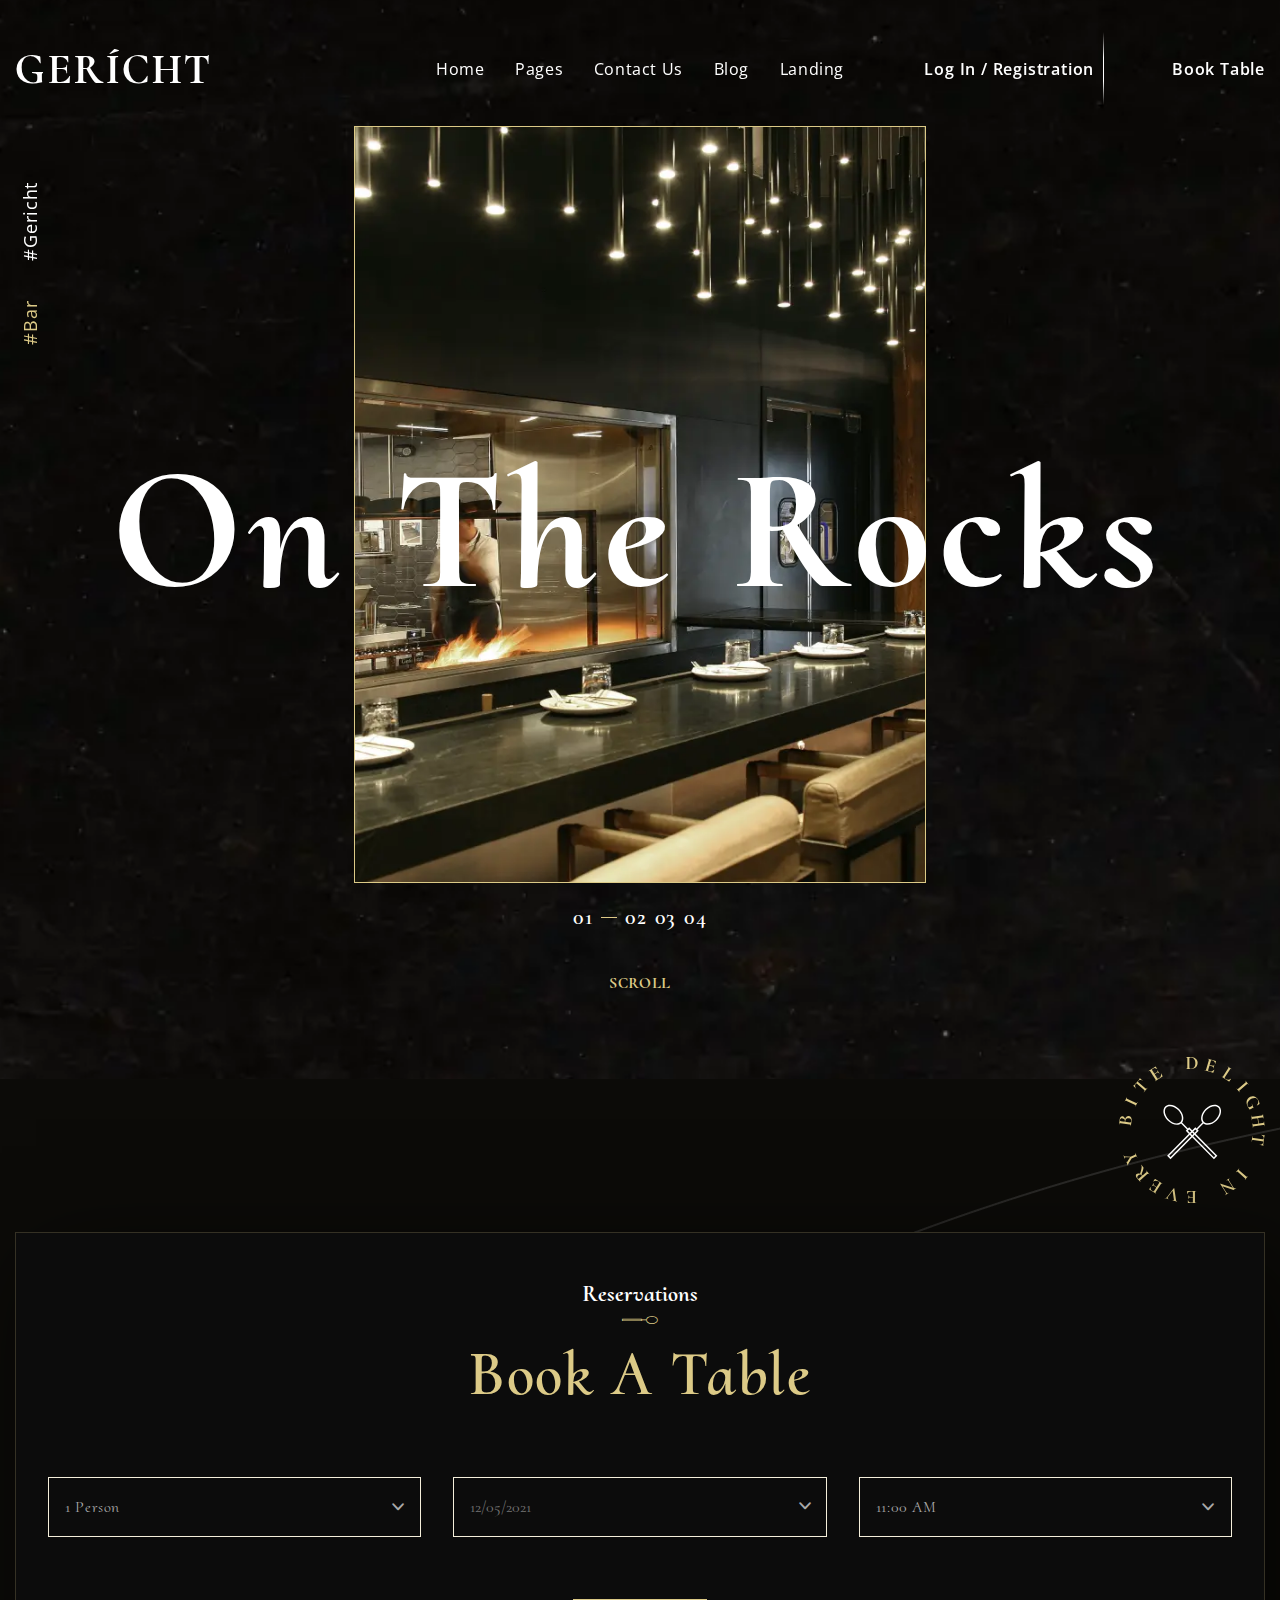
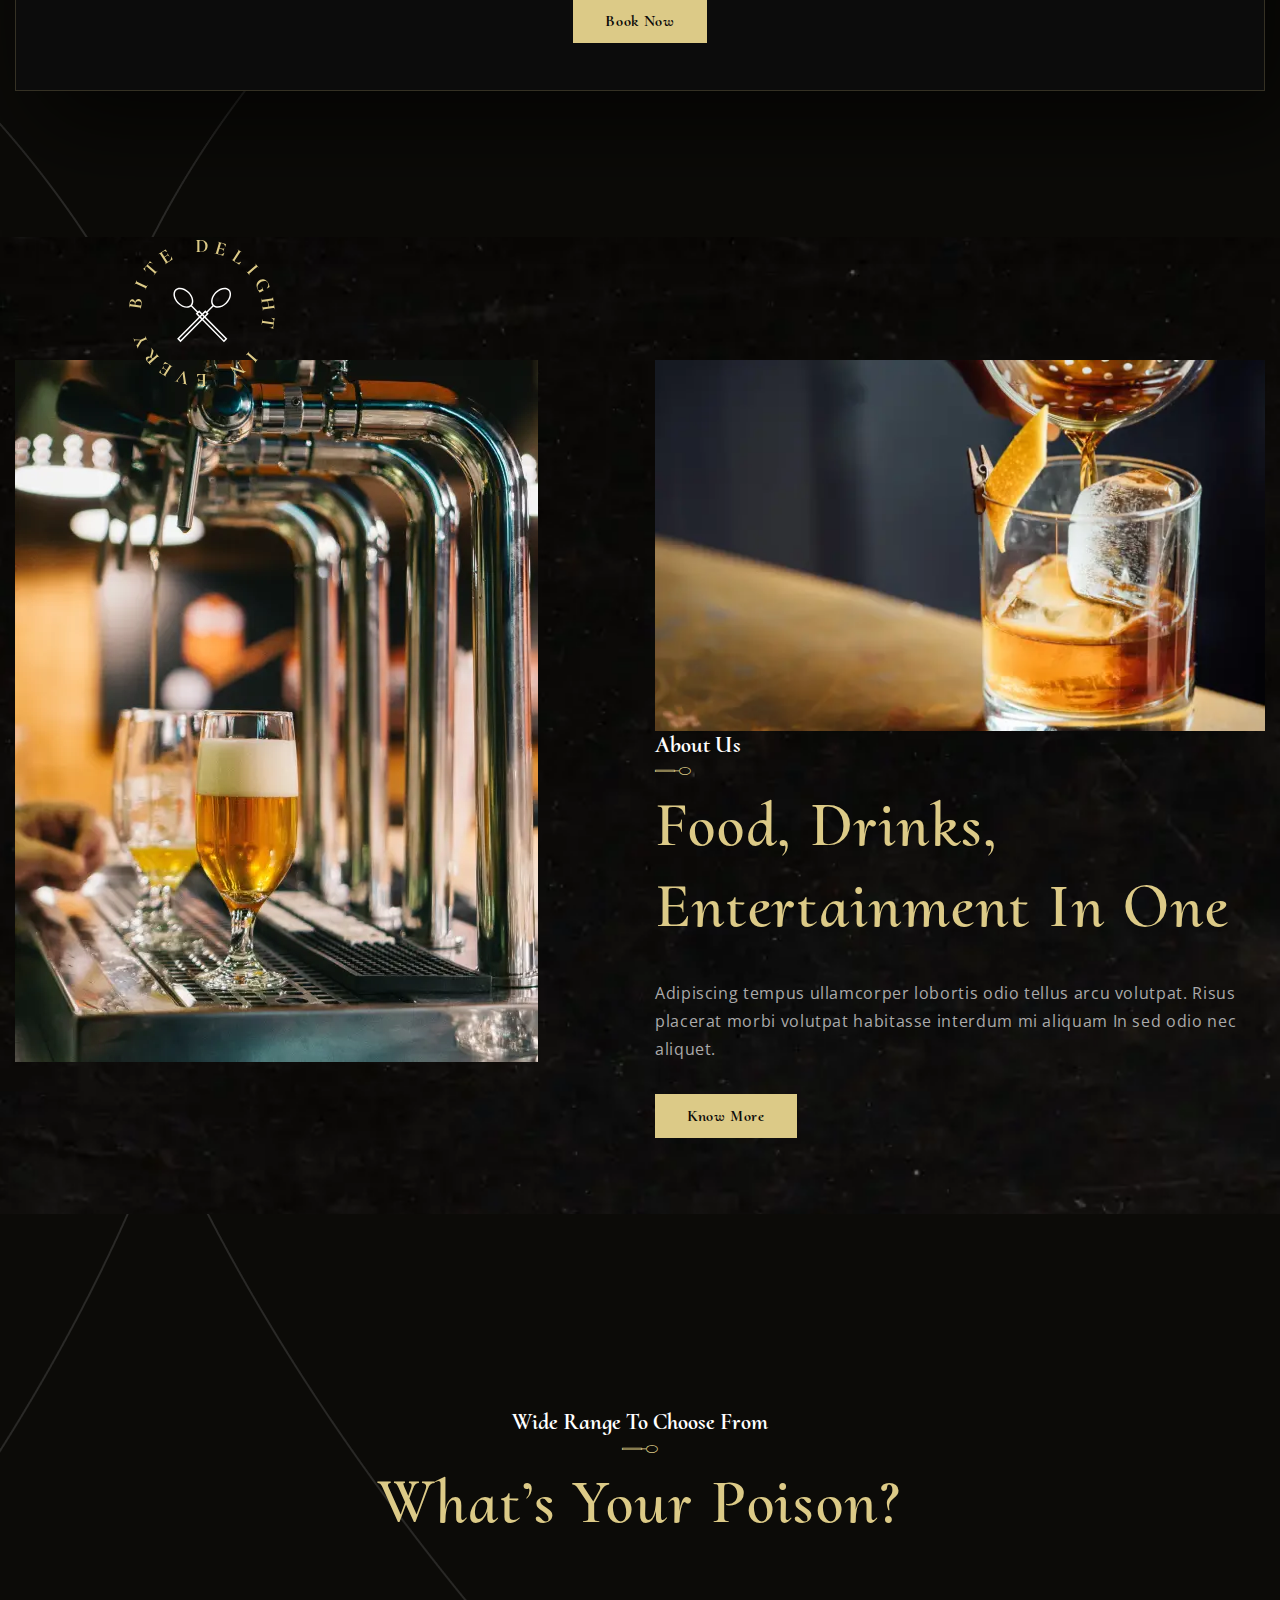
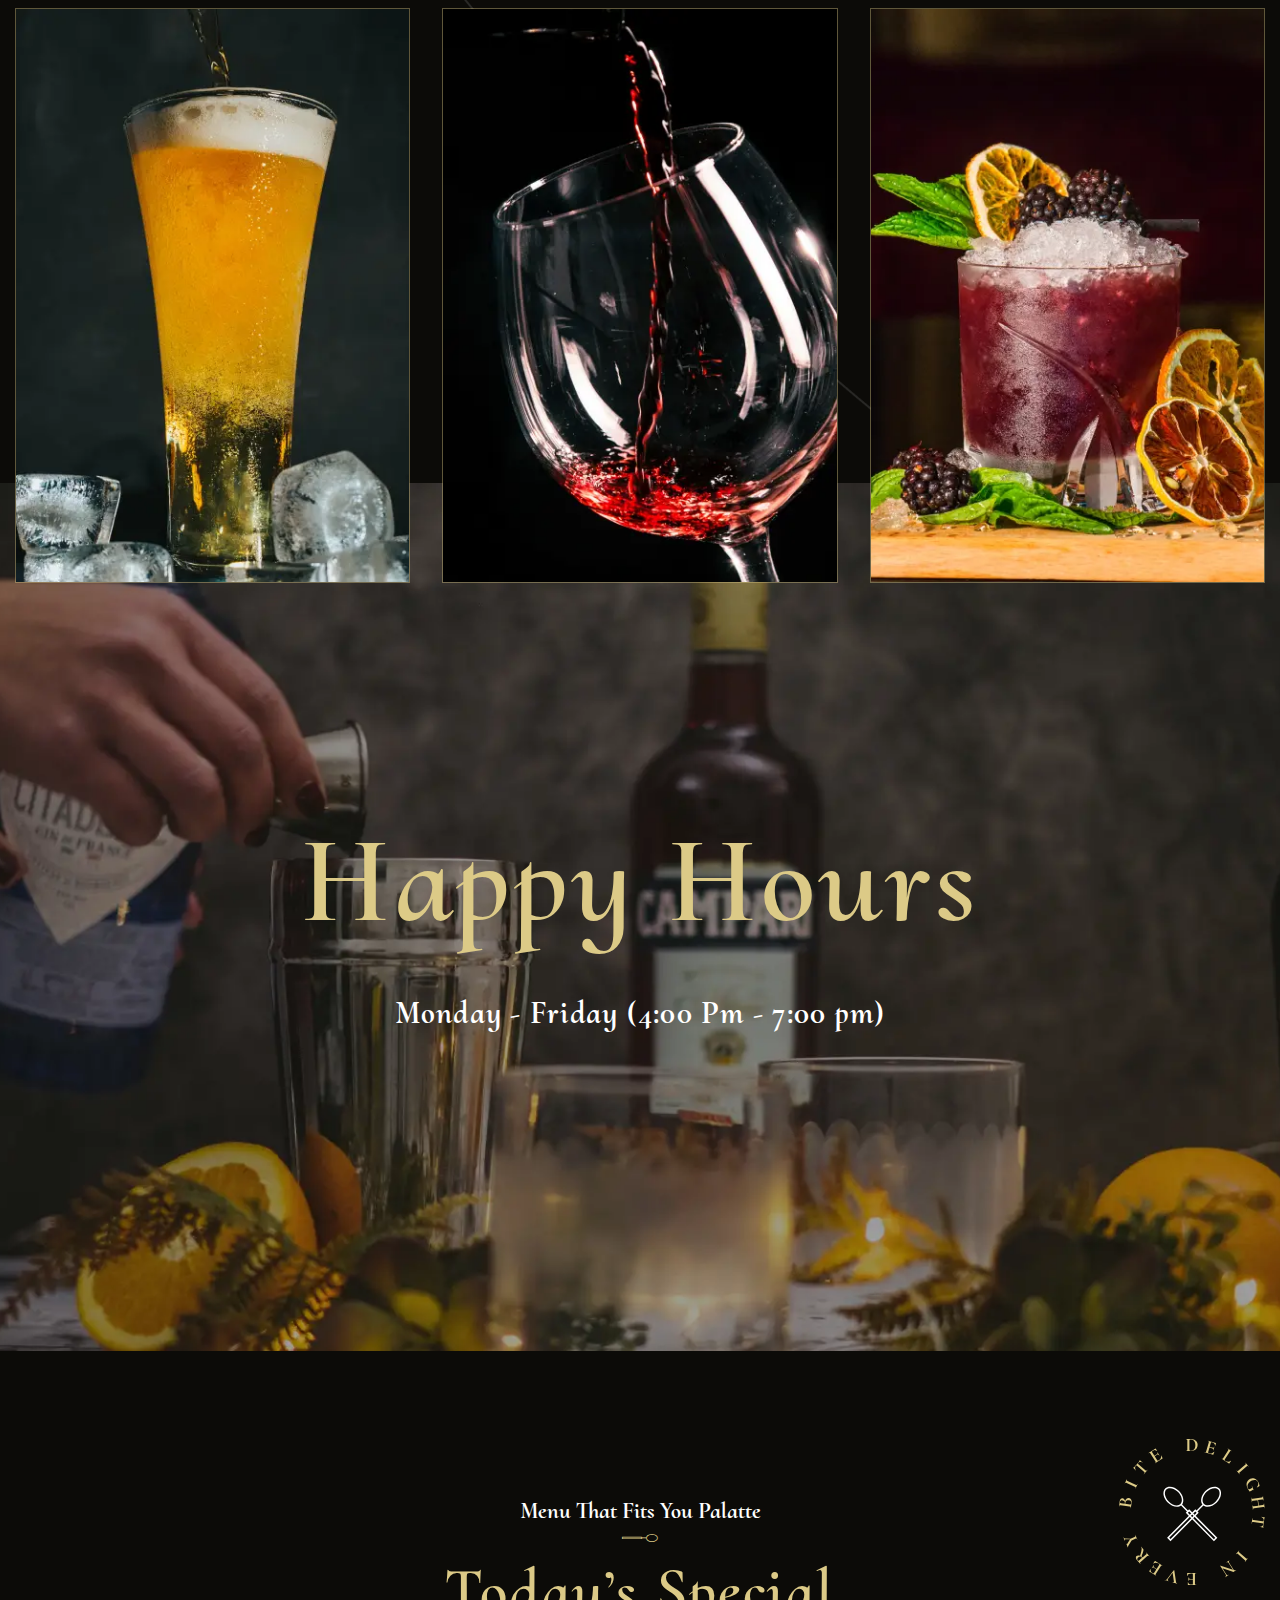
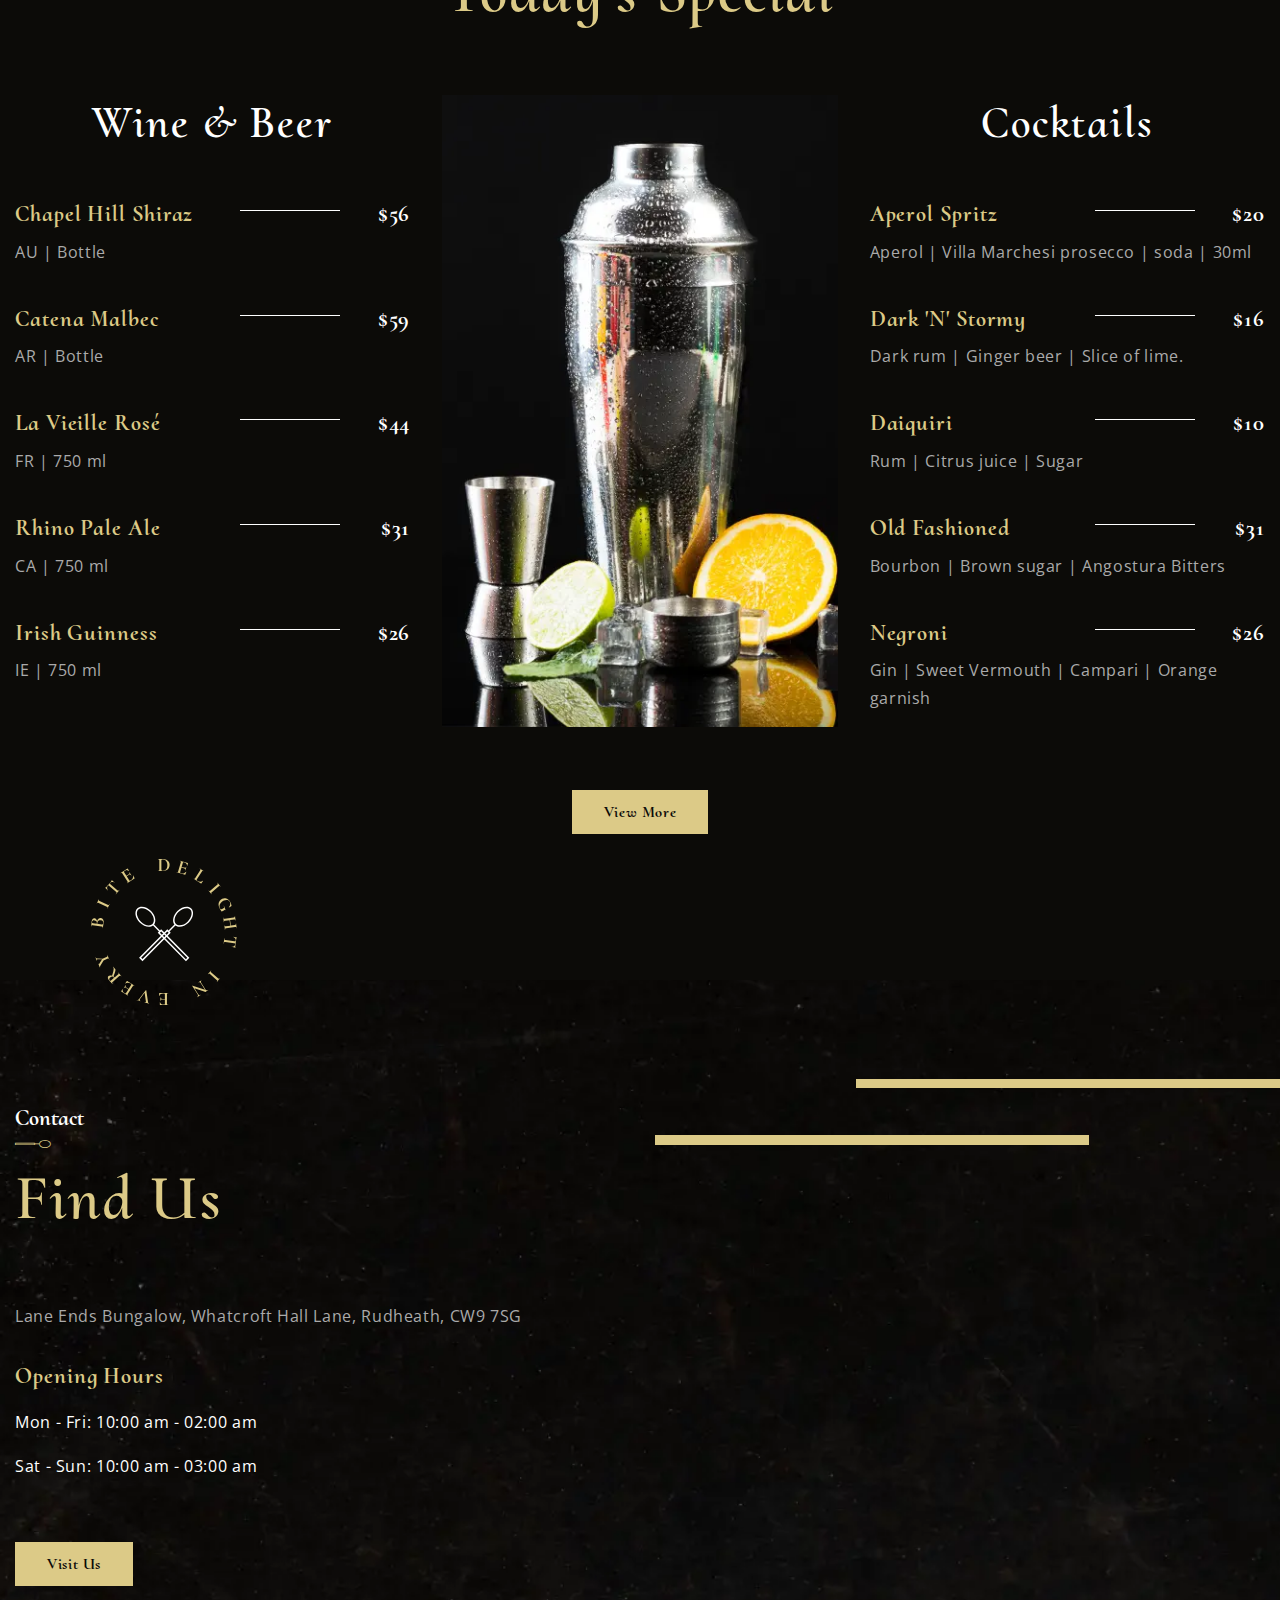
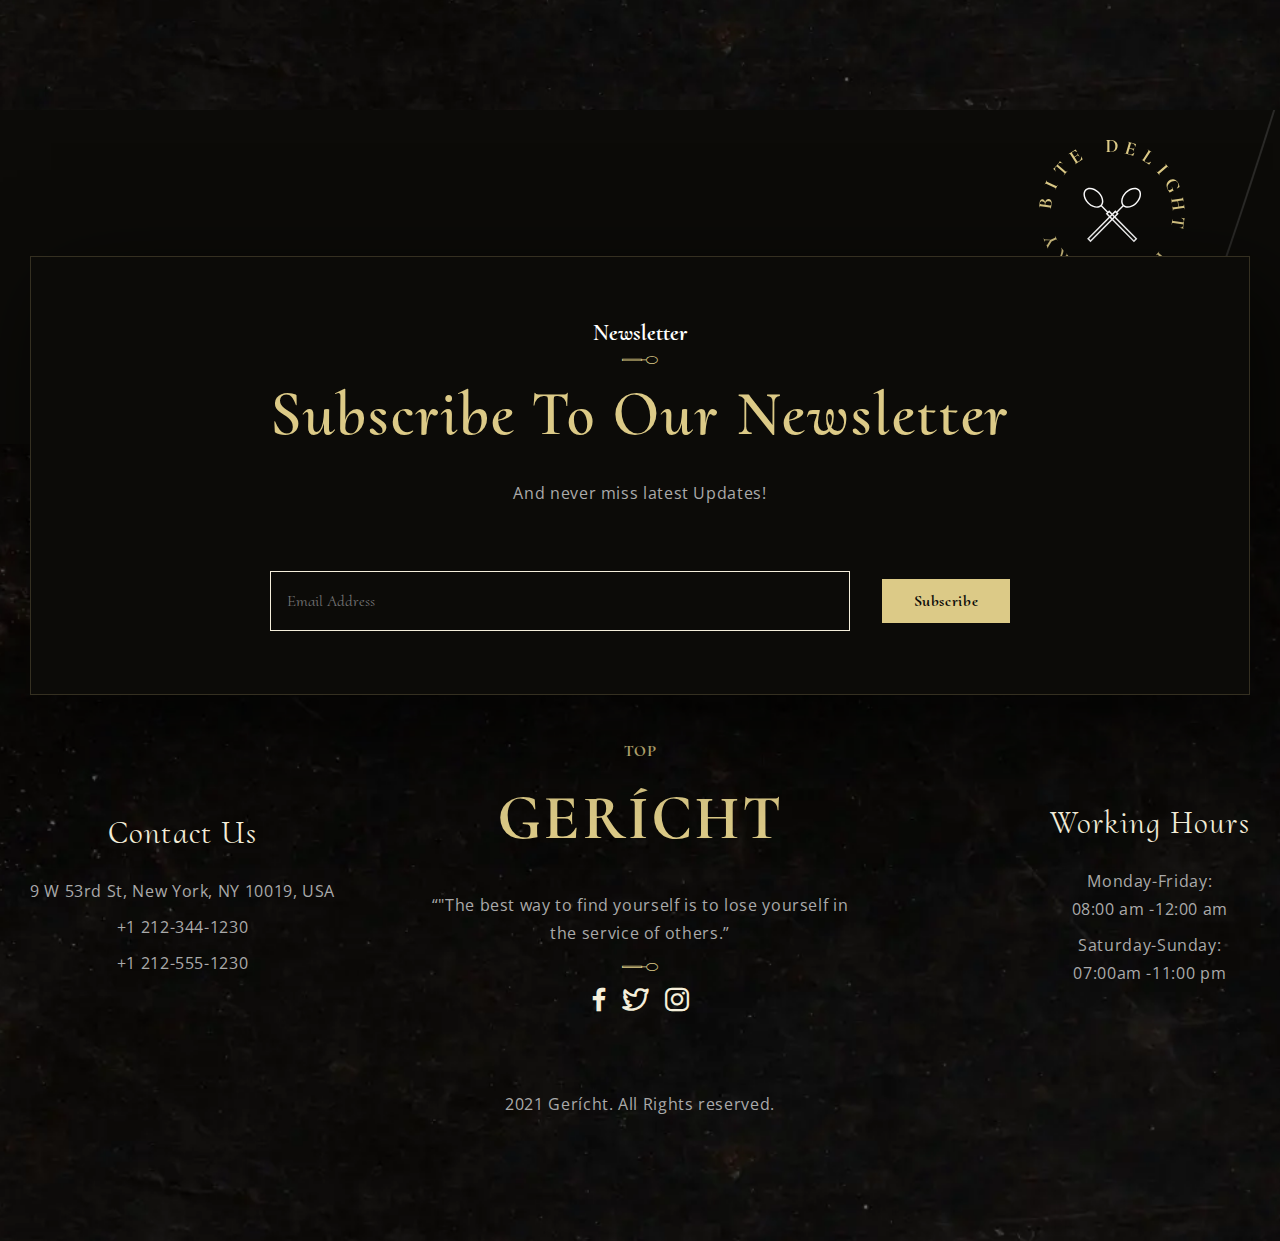
<file: bar.html>
<!DOCTYPE html>
<html lang="en">

<head>
	<title>Bar Home</title>
	<meta charset="UTF-8">
	<meta name="format-detection" content="telephone=no">
	<!-- <style>body{opacity: 0;}</style> -->
	<link rel="stylesheet" href="css/style.min.css?_v=20230821173853">
	<link rel="shortcut icon" href="favicon.ico">
	<!-- <meta name="robots" content="noindex, nofollow"> -->
	<meta name="viewport" content="width=device-width, initial-scale=1.0">
</head>

<body>
	<div class="wrapper">
		<header data-scroll="121" data-scroll-show class="header">
			<div class="header__container header__container_wide">
				<div class="header__column header__column_logo">
					<a href="index.html" class="header__logo">Gerícht</a>
				</div>
				<div class="header__column header__column_menu">
					<div class="header__menu menu">
						<nav class="menu__body">
							<ul class="menu__list">
								<li class="menu__item"><a href="index.html" class="menu__link">Home</a></li>
								<li class="menu__item"><a href="chefs.html" class="menu__link">Pages</a></li>
								<li class="menu__item"><a href="contact.html" class="menu__link">Contact Us</a></li>
								<li class="menu__item"><a href="blogs.html" class="menu__link">Blog</a></li>
								<li class="menu__item"><a href="questions.html" class="menu__link">Landing</a></li>
							</ul>
						</nav>
					</div>
				</div>
				<div data-da=".menu__body, 479.98" class="header__column header__column_auth">
					<ul class="header__auth auth-header">
						<li class="auth-header__item"><a href="#" class="auth-header__link">Log in / registration</a></li>
						<li class="auth-header__item"><a href="#" class="auth-header__link">book table</a></li>
					</ul>
				</div>
				<button type="button" class="icon-menu"><span></span></button>
			</div>
		</header>
		<main class="main">
			<section id="main-slider" data-bg class="main__slider slider-main">
				<div class="slider-main__container slider-main__container_wide">
					<div class="body-main-slider">
						<div class="body-main-slider__swiper">
							<div class="body-main-slider__slide body-main-slider__slide_flex">
								<picture><source data-srcset="img/bar/slider-main/slide1.webp" srcset="[data-uri]" type="image/webp"><img src="[data-uri]"  class="swiper-lazy" data-src="img/bar/slider-main/slide1.jpg" alt=""></picture>
							</div>
							<div class="body-main-slider__slide body-main-slider__slide_flex">
								<picture><source data-srcset="img/bar/slider-main/slide2.webp" srcset="[data-uri]" type="image/webp"><img src="[data-uri]"  class="swiper-lazy" data-src="img/bar/slider-main/slide2.jpg" alt=""></picture>
							</div>
							<div class="body-main-slider__slide body-main-slider__slide_flex">
								<picture><source data-srcset="img/bar/slider-main/slide3.webp" srcset="[data-uri]" type="image/webp"><img src="[data-uri]"  class="swiper-lazy" data-src="img/bar/slider-main/slide3.jpg" alt=""></picture>
							</div>
							<div class="body-main-slider__slide body-main-slider__slide_flex">
								<picture><source data-srcset="img/bar/slider-main/slide4.webp" srcset="[data-uri]" type="image/webp"><img src="[data-uri]"  class="swiper-lazy" data-src="img/bar/slider-main/slide4.jpg" alt=""></picture>
							</div>
						</div>
						<h2 class="body-main-slider__title">On the Rocks</h2>
						<div class="body-main-slider__controll body-main-slider__controll_position"></div>
					</div>
					<nav data-da=".slider-main__container, 992, last" class="slider-main__menu menu-main-slider">
						<a href="bar.html" class="menu-main-slider__link menu-main-slider__link_current">#Bar</a>
						<a href="index.html" class="menu-main-slider__link">#Gericht</a>
					</nav>
					<button data-goto="#book" type="button" class="slider-main__scroll scroll scroll_before-none">Scroll</button>
				</div>
			</section>
			<div class="main__body">
				<section id="book" class="book">
					<div data-decor class="book__container">
						<div class="book__body">
							<div class="book__header block-header">
								<p class="block-header__subitle">Reservations</p>
								<h2 class="block-header__title">Book A Table</h2>
							</div>
							<form data-dev data-popup-message="#formMessage" action="" method="post" class="book__form form-book">
								<div class="form-book__lines">
									<div class="form-book__line">
										<select name="form[]" class="form">
											<option value="1" selected>1 person</option>
											<option value="2">2 person</option>
											<option value="3">3 person</option>
											<option value="4">4 person</option>
										</select>
									</div>
									<div class="form-book__line">
										<div class="form-book__input _icon-select-arrow">
											<input autocomplete="off" type="text" data-required name="form[]" data-error="Error" placeholder="12/05/2021" data-calendar class="input-dark">
										</div>
									</div>
									<div class="form-book__line">
										<select data-scroll name="form[]" class="form">
											<option value="1" selected>11:00 AM</option>
											<option value="2">12:00 AM</option>
											<option value="3">1:00 PM</option>
											<option value="4">2:00 PM</option>
											<option value="5">3:00 PM</option>
											<option value="6">4:00 PM</option>
											<option value="7">5:00 PM</option>
											<option value="8">6:00 PM</option>
										</select>
									</div>
								</div>
								<button type="submit" class="form-book__button button">Book Now</button>
							</form>
						</div>
					</div>
				</section>
				<section data-decor data-bg class="about-us">
					<div class="about-us__container">
						<div class="about-us__body">
							<picture><source data-srcset="img/bar/about-us/image1.webp" srcset="[data-uri]" type="image/webp"><img src="[data-uri]"  class="about-us__image" data-src="img/bar/about-us/image1.jpg" alt=""></picture>
							<div class="about-us__content content-about">
								<picture><source data-srcset="img/bar/about-us/image2.webp" srcset="[data-uri]" type="image/webp"><img src="[data-uri]"  class="content-about__image" data-src="img/bar/about-us/image2.jpg" alt=""></picture>
								<div class="content-about__body">
									<div class="content-about__header block-header block-header_left">
										<p class="block-header__subitle">About Us</p>
										<h2 class="block-header__title">Food, Drinks, entertainment in one</h2>
									</div>
									<p class="content-about__text">Adipiscing tempus ullamcorper lobortis odio tellus arcu volutpat. Risus placerat morbi volutpat habitasse interdum mi aliquam In sed odio nec aliquet.</p>
									<a href="about.html" class="content-about__button button">Know More</a>
								</div>
							</div>
						</div>
					</div>
				</section>
				<section class="poison">
					<div class="poison__container">
						<div class="poison__header block-header">
							<p class="block-header__subitle">Wide Range to choose from</p>
							<h2 class="block-header__title">What’s Your Poison?</h2>
						</div>
						<div class="poison__items">
							<a href="#" class="poison__item-ibg poison__item-ibg_beer">
								<picture><source data-srcset="img/bar/poison/image1.webp" srcset="[data-uri]" type="image/webp"><img src="[data-uri]"  data-src="img/bar/poison/image1.jpg" alt="beer"></picture>
							</a>
							<a href="#" class="poison__item-ibg poison__item-ibg_wine">
								<picture><source data-srcset="img/bar/poison/image2.webp" srcset="[data-uri]" type="image/webp"><img src="[data-uri]"  data-src="img/bar/poison/image2.jpg" alt="wine"></picture>
							</a>
							<a href="#" class="poison__item-ibg poison__item-ibg_cocktail">
								<picture><source data-srcset="img/bar/poison/image3.webp" srcset="[data-uri]" type="image/webp"><img src="[data-uri]"  data-src="img/bar/poison/image3.jpg" alt="cocktail"></picture>
							</a>
						</div>
					</div>
				</section>
				<section class="happy-hours">
					<div class="happy-hours__container">
						<h2 class="happy-hours__title">Happy Hours</h2>
						<p class="happy-hours__text">Monday - Friday (4:00 Pm - 7:00 pm)</p>
					</div>
					<picture><source srcset="img/bar/happy-hours/bg.webp" type="image/webp"><img src="img/bar/happy-hours/bg.jpg" class="happy-hours__bg-image" alt=""></picture>
				</section>
				<section data-decor class="special">
					<div data-decor class="special__container">
						<div class="special__header block-header">
							<p class="block-header__subitle">Menu that fits you palatte</p>
							<h2 class="block-header__title">Today’s Special</h2>
						</div>
						<div class="special__body">
							<div class="special__table table-special">
								<h3 class="table-special__title">Wine & Beer</h3>
								<div class="table-special__body">
									<div class="table-special__item">
										<div class="table-special__header">
											<div class="table-special__name">Chapel Hill Shiraz</div>
											<div class="table-special__price">$56</div>
										</div>
										<div class="table-special__text">AU | Bottle</div>
									</div>
									<div class="table-special__item">
										<div class="table-special__header">
											<div class="table-special__name">Catena Malbec</div>
											<div class="table-special__price">$59</div>
										</div>
										<div class="table-special__text">AR | Bottle</div>
									</div>
									<div class="table-special__item">
										<div class="table-special__header">
											<div class="table-special__name">La Vieille Rosé</div>
											<div class="table-special__price">$44</div>
										</div>
										<div class="table-special__text">FR | 750 ml</div>
									</div>
									<div class="table-special__item">
										<div class="table-special__header">
											<div class="table-special__name">Rhino Pale Ale</div>
											<div class="table-special__price">$31</div>
										</div>
										<div class="table-special__text">CA | 750 ml</div>
									</div>
									<div class="table-special__item">
										<div class="table-special__header">
											<div class="table-special__name">Irish Guinness</div>
											<div class="table-special__price">$26</div>
										</div>
										<div class="table-special__text">IE | 750 ml</div>
									</div>
								</div>
							</div>
							<div class="special__image">
								<picture><source data-srcset="img/home/special/image.webp" srcset="[data-uri]" type="image/webp"><img src="[data-uri]"  data-src="img/home/special/image.jpg" alt="Shaker"></picture>
							</div>
							<div class="special__table table-special">
								<h3 class="table-special__title">Cocktails</h3>
								<div class="table-special__body">
									<div class="table-special__item">
										<div class="table-special__header">
											<div class="table-special__name">Aperol Spritz</div>
											<div class="table-special__price">$20</div>
										</div>
										<div class="table-special__text">Aperol | Villa Marchesi prosecco | soda | 30ml</div>
									</div>
									<div class="table-special__item">
										<div class="table-special__header">
											<div class="table-special__name">Dark 'N' Stormy</div>
											<div class="table-special__price">$16</div>
										</div>
										<div class="table-special__text">Dark rum | Ginger beer | Slice of lime. </div>
									</div>
									<div class="table-special__item">
										<div class="table-special__header">
											<div class="table-special__name">Daiquiri</div>
											<div class="table-special__price">$10</div>
										</div>
										<div class="table-special__text">Rum | Citrus juice | Sugar</div>
									</div>
									<div class="table-special__item">
										<div class="table-special__header">
											<div class="table-special__name">Old Fashioned</div>
											<div class="table-special__price">$31</div>
										</div>
										<div class="table-special__text">Bourbon | Brown sugar | Angostura Bitters</div>
									</div>
									<div class="table-special__item">
										<div class="table-special__header">
											<div class="table-special__name">Negroni</div>
											<div class="table-special__price">$26</div>
										</div>
										<div class="table-special__text">Gin | Sweet Vermouth | Campari | Orange garnish</div>
									</div>
								</div>
							</div>
						</div>
						<a href="#" class="special__button button">View More</a>
					</div>
				</section>
				<section data-bg class="find-us">
					<div class="find-us__container">
						<div class="find-us__column">
							<div class="find-us__content">
								<div class="find-us__header block-header block-header_left">
									<p class="block-header__subitle">Contact</p>
									<h2 class="block-header__title">Find Us</h2>
								</div>
								<div class="find-us__body body-find">
									<p class="body-find__text">Lane Ends Bungalow, Whatcroft Hall Lane, Rudheath, CW9 7SG</p>
									<div class="body-find__opening">
										<h5 class="body-find__title">Opening Hours</h5>
										<p class="body-find__graph">Mon - Fri: 10:00 am - 02:00 am</p>
										<p class="body-find__graph">Sat - Sun: 10:00 am - 03:00 am</p>
									</div>
								</div>
								<a href="contact.html" class="find-us__button button">Visit Us</a>
							</div>
						</div>
						<div class="find-us__column">
							<a href="contact.html" class="find-us__image"><picture><source data-srcset="img/bar/find-us/cocktail.webp" srcset="[data-uri]" type="image/webp"><img src="[data-uri]"  data-src="img/bar/find-us/cocktail.jpg" alt="cocktail"></picture></a>
						</div>
					</div>
				</section>
				<section class="subscribe">
					<div class="subscribe__container subscribe__container_wide">
						<div class="subscribe__container">
							<div class="subscribe__body">
								<div class="subscribe__header block-header">
									<p class="block-header__subitle">Newsletter</p>
									<h2 class="block-header__title">Subscribe to Our Newsletter</h2>
								</div>
								<p class="subscribe__text">And never miss latest Updates!</p>
								<form data-dev action="" method="post" class="subscribe__form form-subscribe">
									<input autocomplete="off" type="email" name="user_email" data-error="Type your Email" placeholder="Email Address" class="input-dark">
									<button type="submit" class="form-subscribe__button button">Subscribe</button>
								</form>
							</div>
						</div>
						<div class="subscribe__decor subscribe__decor_1"></div>
						<button data-goto="#main-slider" type="button" class="subscribe__scroll scroll">Top</button>
					</div>
				</section>
			</div>
		</main>
		<footer data-bg class="footer">
			<div class="footer__container footer__container_wide">
				<div class="footer__container">
					<div class="footer__body">
						<div class="footer__contacts contacts-footer">
							<h4 class="contacts-footer__title">Contact Us</h4>
							<div class="contacts-footer__items">
								<div class="contacts-footer__item">9 W 53rd St, New York, NY 10019, USA</div>
								<a href="tel:+12123441230" class="contacts-footer__link">+1 212-344-1230</a>
								<a href="tel:+12125551230" class="contacts-footer__link">+1 212-555-1230</a>
							</div>
						</div>
						<div class="footer__main main-footer">
							<h3 class="main-footer__title">Gerícht</h3>
							<q class="main-footer__text">"The best way to find yourself is to lose yourself in the service of others.”</q>
							<div class="main-footer__socials">
								<a href="#" class="main-footer__item _icon-facebook"></a>
								<a href="#" class="main-footer__item _icon-twitter"></a>
								<a href="#" class="main-footer__item _icon-instagram"></a>
							</div>
						</div>
						<div class="footer__contacts contacts-footer">
							<h4 class="contacts-footer__title">Working Hours</h4>
							<div class="contacts-footer__items">
								<div class="contacts-footer__item">
									<p>Monday-Friday:</p>
									<p>08:00 am -12:00 am</p>
								</div>
								<div class="contacts-footer__item">
									<p>Saturday-Sunday:</p>
									<p>07:00am -11:00 pm</p>
								</div>
							</div>
						</div>
					</div>
					<div class="footer__copy">2021 Gerícht. All Rights reserved.</div>
				</div>
				<!-- <button data-goto="#main-slider" type="button" class="footer__scroll scroll">Top</button> -->
			</div>
		</footer>
	</div>
	<div id="formMessage" aria-hidden="true" class="popup">
		<div class="popup__wrapper">
			<div class="popup__content">
				<button data-close type="button" class="popup__close">Close</button>
				<div class="popup__text">
					Form submitted successfully
				</div>
			</div>
		</div>
	</div>
	<script src="js/app.min.js?_v=20230821173853"></script>
</body>

</html>
</file>
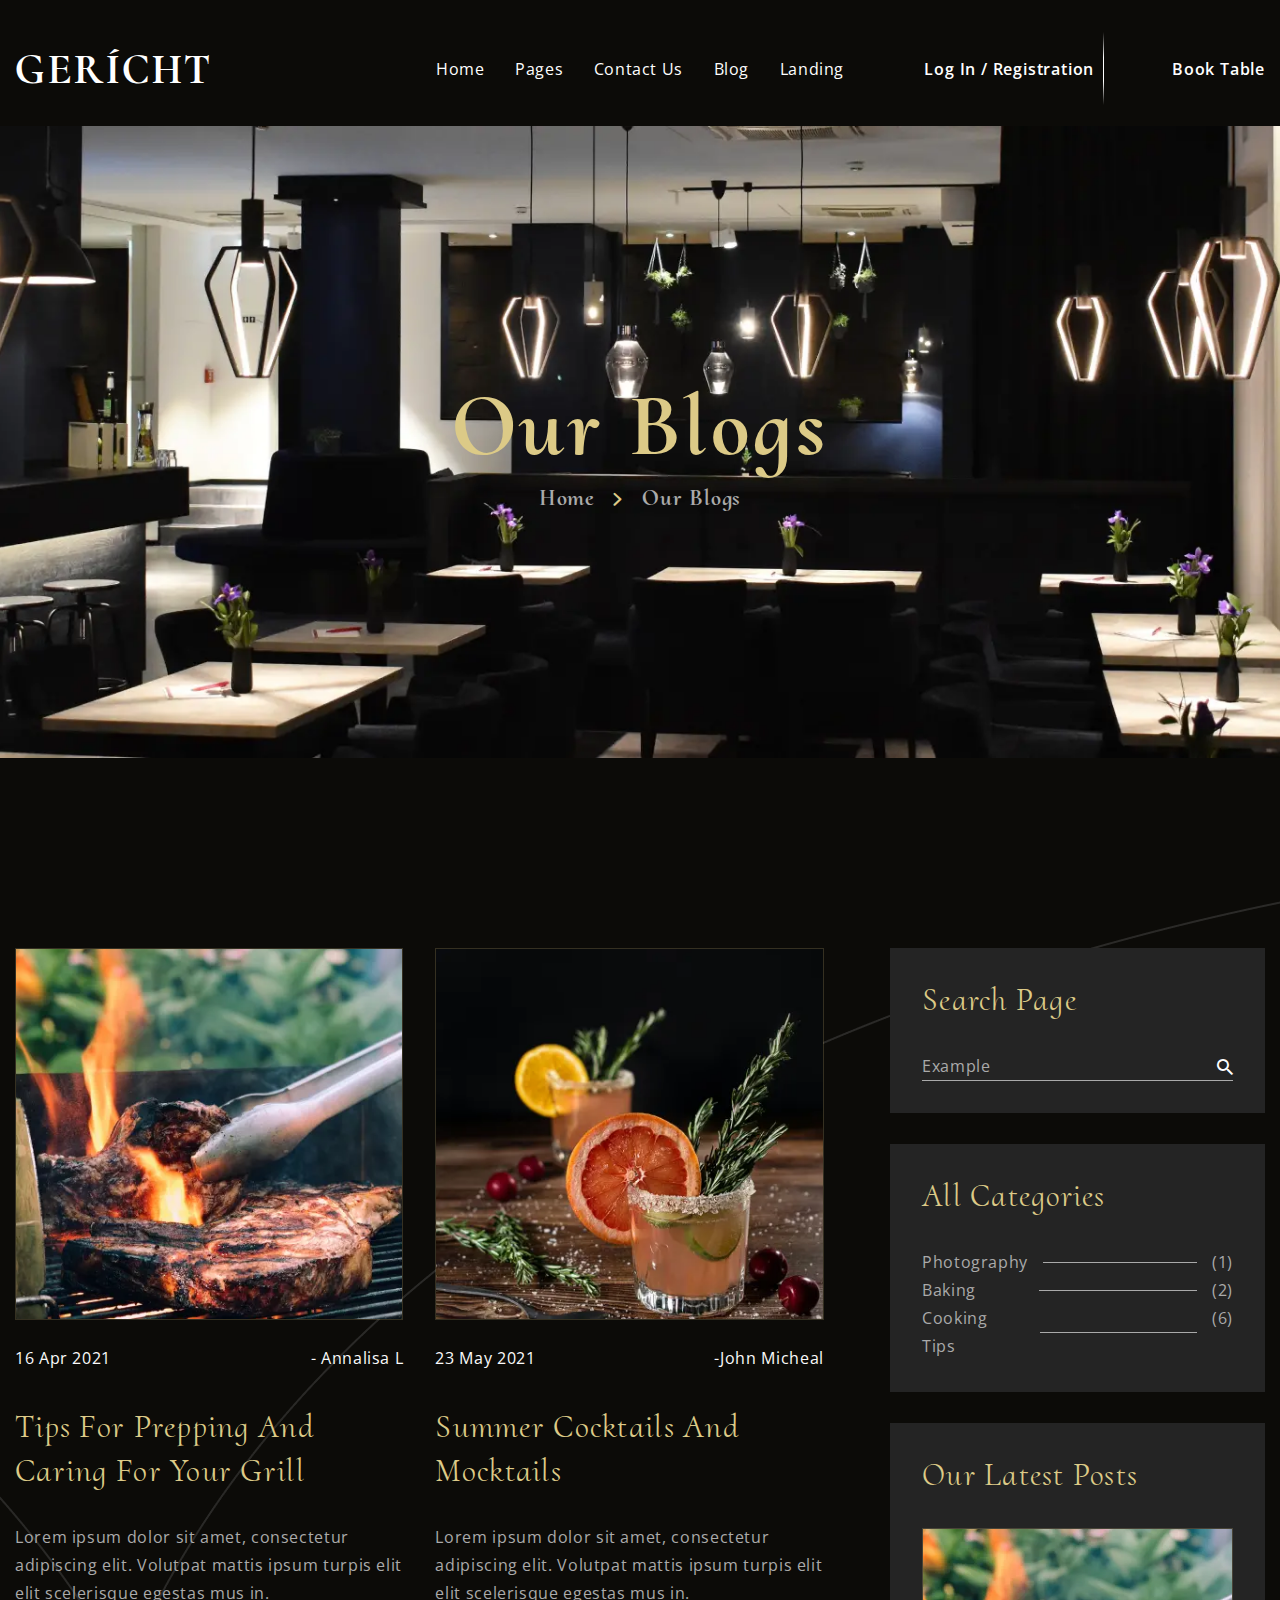
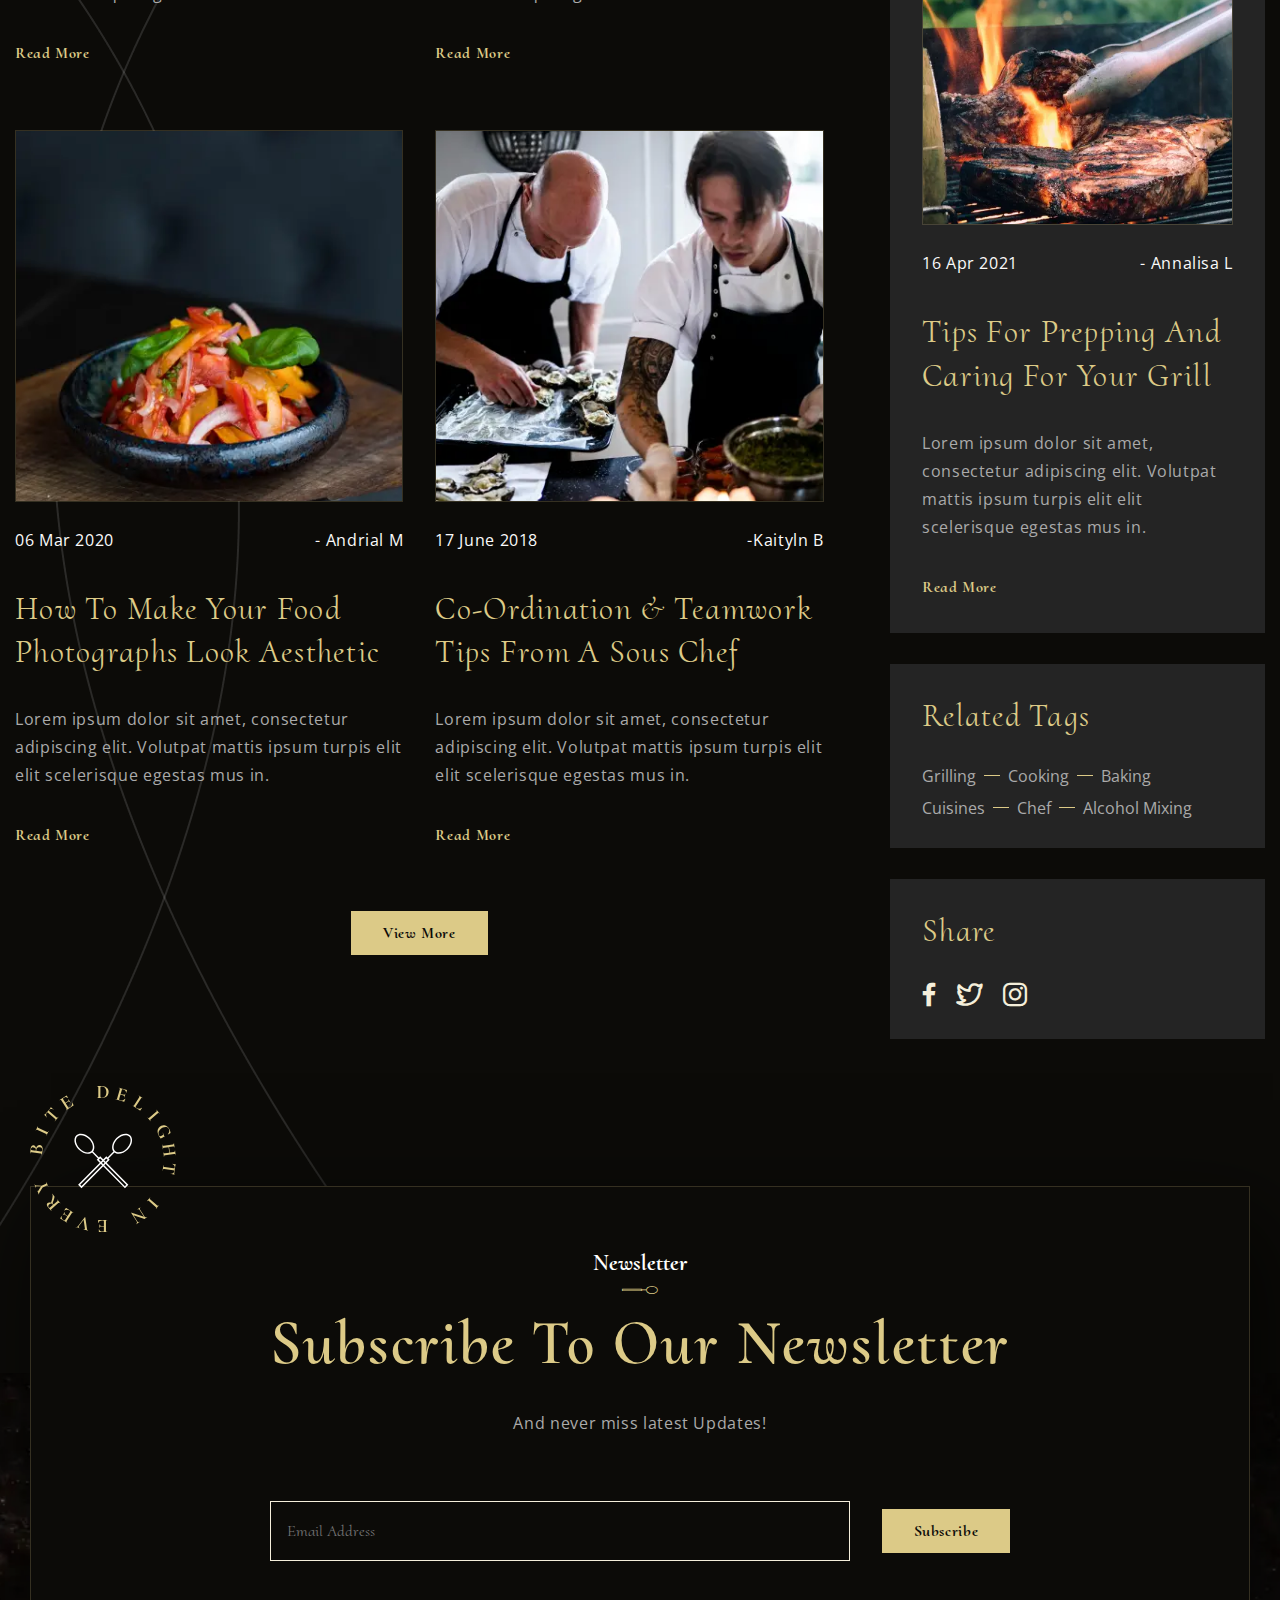
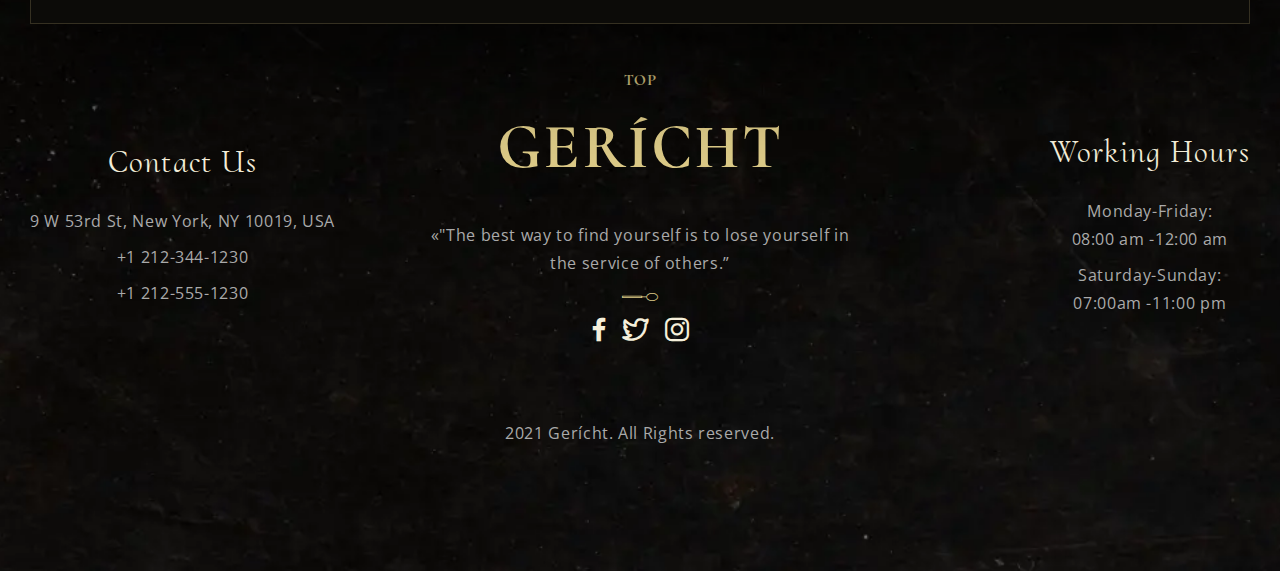
<file: blogs.html>
<!DOCTYPE html>
<html lang="ru">

<head>
	<title>Our Blogs</title>
	<meta charset="UTF-8">
	<meta name="format-detection" content="telephone=no">
	<!-- <style>body{opacity: 0;}</style> -->
	<link rel="stylesheet" href="css/style.min.css?_v=20230821173853">
	<link rel="shortcut icon" href="favicon.ico">
	<!-- <meta name="robots" content="noindex, nofollow"> -->
	<meta name="viewport" content="width=device-width, initial-scale=1.0">
</head>

<body>
	<div class="wrapper">
		<header data-scroll="121" data-scroll-show class="header">
			<div class="header__container header__container_wide">
				<div class="header__column header__column_logo">
					<a href="index.html" class="header__logo">Gerícht</a>
				</div>
				<div class="header__column header__column_menu">
					<div class="header__menu menu">
						<nav class="menu__body">
							<ul class="menu__list">
								<li class="menu__item"><a href="index.html" class="menu__link">Home</a></li>
								<li class="menu__item"><a href="chefs.html" class="menu__link">Pages</a></li>
								<li class="menu__item"><a href="contact.html" class="menu__link">Contact Us</a></li>
								<li class="menu__item"><a href="blogs.html" class="menu__link">Blog</a></li>
								<li class="menu__item"><a href="questions.html" class="menu__link">Landing</a></li>
							</ul>
						</nav>
					</div>
				</div>
				<div data-da=".menu__body, 479.98" class="header__column header__column_auth">
					<ul class="header__auth auth-header">
						<li class="auth-header__item"><a href="#" class="auth-header__link">Log in / registration</a></li>
						<li class="auth-header__item"><a href="#" class="auth-header__link">book table</a></li>
					</ul>
				</div>
				<button type="button" class="icon-menu"><span></span></button>
			</div>
		</header>
		<main class="main">
			<section id="block-main" class="main__block block-main">
				<div class="block-main__container">
					<div class="block-header block-header_big">
						<h2 class="block-header__title">Our Blogs</h2>
					</div>
					<nav class="block-main__pages">
						<a href="index.html" class="block-main__page">Home</a>
						<a href="blogs.html" class="block-main__page">Our Blogs</a>
					</nav>
				</div>
				<picture><source srcset="img/main-block-bg.webp" type="image/webp"><img class="block-main__image" src="img/main-block-bg.jpg" alt="main background"></picture>
			</section>
			<div class="main__body">
				<div class="main-blog">
					<div class="main-blog__container">
						<div class="main-blog__content">
							<div class="main-blog__column">
								<div class="main-blog__items">
									<article class="main-blog__item item-updates">
										<a href="grill.html" class="item-updates__image-ibg"><picture><source data-srcset="img/blog/grill.webp" srcset="[data-uri]" type="image/webp"><img src="[data-uri]"  data-src="img/blog/grill.jpg" alt="grill"></picture></a>
										<div class="item-updates__content">
											<div class="item-updates__info">
												<time datatime="2021-04-16">16 Apr 2021</time>
												<p>- Annalisa L</p>
											</div>
											<h3 class="item-updates__title"><a href="grill.html">tips for prepping and caring for your grill</a></h3>
											<p class="item-updates__text">Lorem ipsum dolor sit amet, consectetur adipiscing elit. Volutpat mattis ipsum turpis elit elit scelerisque egestas mus in.</p>
											<a href="grill.html" class="item-updates__link">Read More</a>
										</div>
									</article>
									<article class="main-blog__item item-updates">
										<a href="grill.html" class="item-updates__image-ibg"><picture><source data-srcset="img/blog/cocktails.webp" srcset="[data-uri]" type="image/webp"><img src="[data-uri]"  data-src="img/blog/cocktails.jpg" alt="cocktails"></picture></a>
										<div class="item-updates__content">
											<div class="item-updates__info info-updates">
												<time datatime="2021-05-23">23 May 2021</time>
												<p>-John Micheal</p>
											</div>
											<h3 class="item-updates__title"><a href="grill.html">summer cocktails and mocktails</a></h3>
											<p class="item-updates__text">Lorem ipsum dolor sit amet, consectetur adipiscing elit. Volutpat mattis ipsum turpis elit elit scelerisque egestas mus in.</p>
											<a href="grill.html" class="item-updates__link">Read More</a>
										</div>
									</article>
									<article class="main-blog__item item-updates">
										<a href="grill.html" class="item-updates__image-ibg"><picture><source data-srcset="img/blog/how-to-make.webp" srcset="[data-uri]" type="image/webp"><img src="[data-uri]"  data-src="img/blog/how-to-make.jpg" alt="meal"></picture></a>
										<div class="item-updates__content">
											<div class="item-updates__info info-updates">
												<time datatime="2020-03-06">06 Mar 2020</time>
												<p>- Andrial M</p>
											</div>
											<h3 class="item-updates__title"><a href="grill.html">How to make your food Photographs look aesthetic</a></h3>
											<p class="item-updates__text">Lorem ipsum dolor sit amet, consectetur adipiscing elit. Volutpat mattis ipsum turpis elit elit scelerisque egestas mus in.</p>
											<a href="grill.html" class="item-updates__link">Read More</a>
										</div>
									</article>
									<article class="main-blog__item item-updates">
										<a href="grill.html" class="item-updates__image-ibg"><picture><source data-srcset="img/blog/teamwork.webp" srcset="[data-uri]" type="image/webp"><img src="[data-uri]"  data-src="img/blog/teamwork.jpg" alt="teamwork"></picture></a>
										<div class="item-updates__content">
											<div class="item-updates__info">
												<time datatime="2018-06-17">17 June 2018</time>
												<p>-Kaityln B</p>
											</div>
											<h3 class="item-updates__title"><a href="grill.html">Co-ordination & Teamwork Tips from a sous chef</a></h3>
											<div class="item-updates__text">Lorem ipsum dolor sit amet, consectetur adipiscing elit. Volutpat mattis ipsum turpis elit elit scelerisque egestas mus in.</div>
											<a href="grill.html" class="item-updates__link">Read More</a>
										</div>
									</article>
								</div>
								<button type="button" class="main-blog__button button">View More</button>
							</div>
						</div>
						<aside class="main-blog__sidebar sidebar-main">
							<div class="sidebar-main__item">
								<h4 class="sidebar-main__title">Search Page</h4>
								<form action="#" class="sidebar-main__form form-sidebar">
									<input autocomplete="off" type="text" name="example" placeholder="Example" class="form-sidebar__search">
									<button type="button" class="form-sidebar__button _icon-search"></button>
								</form>
							</div>
							<div class="sidebar-main__item">
								<h4 class="sidebar-main__title">All Categories</h4>
								<ul class="sidebar-main__list list-slidebar">
									<li class="list-slidebar__item"><span class="list-slidebar__span"><a href="#" class="list-slidebar__link">Photography</a></span><span class="list-slidebar__number">(1)</span></li>
									<li class="list-slidebar__item"><span class="list-slidebar__span"><a href="#" class="list-slidebar__link">Baking</a></span><span class="list-slidebar__number">(2)</span></li>
									<li class="list-slidebar__item"><span class="list-slidebar__span"><a href="#" class="list-slidebar__link">Cooking Tips</a></span><span class="list-slidebar__number">(6)</span></li>
								</ul>
							</div>
							<div data-decor class="sidebar-main__item">
								<h4 class="sidebar-main__title">Our Latest Posts</h4>
								<article class="item-updates">
									<a href="grill.html" class="item-updates__image-ibg"><picture><source data-srcset="img/blog/grill.webp" srcset="[data-uri]" type="image/webp"><img src="[data-uri]"  data-src="img/blog/grill.jpg" alt="grill"></picture></a>
									<div class="item-updates__content">
										<div class="item-updates__info">
											<time datatime="2021-04-16">16 Apr 2021</time>
											<p>- Annalisa L</p>
										</div>
										<h3 class="item-updates__title"><a href="grill.html">tips for prepping and caring for your grill</a></h3>
										<p class="item-updates__text">Lorem ipsum dolor sit amet, consectetur adipiscing elit. Volutpat mattis ipsum turpis elit elit scelerisque egestas mus in.</p>
										<a href="grill.html" class="item-updates__link">Read More</a>
									</div>
								</article>
							</div>
							<div class="sidebar-main__item">
								<h4 class="sidebar-main__title">Related Tags</h4>
								<div class="sidebar-main__tags tags-slidebar">
									<div class="tags-slidebar__item">
										<a href="#" class="tags-slidebar__link">Grilling</a>
										<a href="#" class="tags-slidebar__link">Cooking</a>
										<a href="#" class="tags-slidebar__link">Baking</a>
									</div>
									<div class="tags-slidebar__item">
										<a href="#" class="tags-slidebar__link">Cuisines</a>
										<a href="#" class="tags-slidebar__link">Chef</a>
										<a href="#" class="tags-slidebar__link">Alcohol Mixing</a>
									</div>
								</div>
							</div>
							<div class="sidebar-main__item">
								<h4 class="sidebar-main__title">Share</h4>
								<div class="sidebar-main__socials">
									<a href="#" class="main-footer__item _icon-facebook"></a>
									<a href="#" class="main-footer__item _icon-twitter"></a>
									<a href="#" class="main-footer__item _icon-instagram"></a>
								</div>
							</div>
						</aside>
					</div>
				</div>
				<section class="subscribe">
					<div class="subscribe__container subscribe__container_wide">
						<div class="subscribe__container">
							<div class="subscribe__body">
								<div class="subscribe__header block-header">
									<p class="block-header__subitle">Newsletter</p>
									<h2 class="block-header__title">Subscribe to Our Newsletter</h2>
								</div>
								<div class="subscribe__text">And never miss latest Updates!</div>
								<form data-dev action="" method="post" class="subscribe__form form-subscribe">
									<input autocomplete="off" type="email" name="user_email" data-error="Type your Email" placeholder="Email Address" class="input-dark">
									<button type="submit" class="form-subscribe__button button">Subscribe</button>
								</form>
							</div>
							<div class="subscribe__decor subscribe__decor_7"></div>
						</div>
						<button data-goto="#block-main" type="button" class="subscribe__scroll scroll">Top</button>
					</div>
				</section>
			</div>
		</main>
		<footer data-bg class="footer">
			<div class="footer__container footer__container_wide">
				<div class="footer__container">
					<div class="footer__body">
						<div class="footer__contacts contacts-footer">
							<h4 class="contacts-footer__title">Contact Us</h4>
							<div class="contacts-footer__items">
								<div class="contacts-footer__item">9 W 53rd St, New York, NY 10019, USA</div>
								<a href="tel:+12123441230" class="contacts-footer__link">+1 212-344-1230</a>
								<a href="tel:+12125551230" class="contacts-footer__link">+1 212-555-1230</a>
							</div>
						</div>
						<div class="footer__main main-footer">
							<h3 class="main-footer__title">Gerícht</h3>
							<q class="main-footer__text">"The best way to find yourself is to lose yourself in the service of others.”</q>
							<div class="main-footer__socials">
								<a href="#" class="main-footer__item _icon-facebook"></a>
								<a href="#" class="main-footer__item _icon-twitter"></a>
								<a href="#" class="main-footer__item _icon-instagram"></a>
							</div>
						</div>
						<div class="footer__contacts contacts-footer">
							<h4 class="contacts-footer__title">Working Hours</h4>
							<div class="contacts-footer__items">
								<div class="contacts-footer__item">
									<p>Monday-Friday:</p>
									<p>08:00 am -12:00 am</p>
								</div>
								<div class="contacts-footer__item">
									<p>Saturday-Sunday:</p>
									<p>07:00am -11:00 pm</p>
								</div>
							</div>
						</div>
					</div>
					<div class="footer__copy">2021 Gerícht. All Rights reserved.</div>
				</div>
				<!-- <button data-goto="#main-slider" type="button" class="footer__scroll scroll">Top</button> -->
			</div>
		</footer>
	</div>
	<div id="formMessage" aria-hidden="true" class="popup">
		<div class="popup__wrapper">
			<div class="popup__content">
				<button data-close type="button" class="popup__close">Close</button>
				<div class="popup__text">
					Form submitted successfully
				</div>
			</div>
		</div>
	</div>
	<script src="js/app.min.js?_v=20230821173853"></script>
</body>
</file>
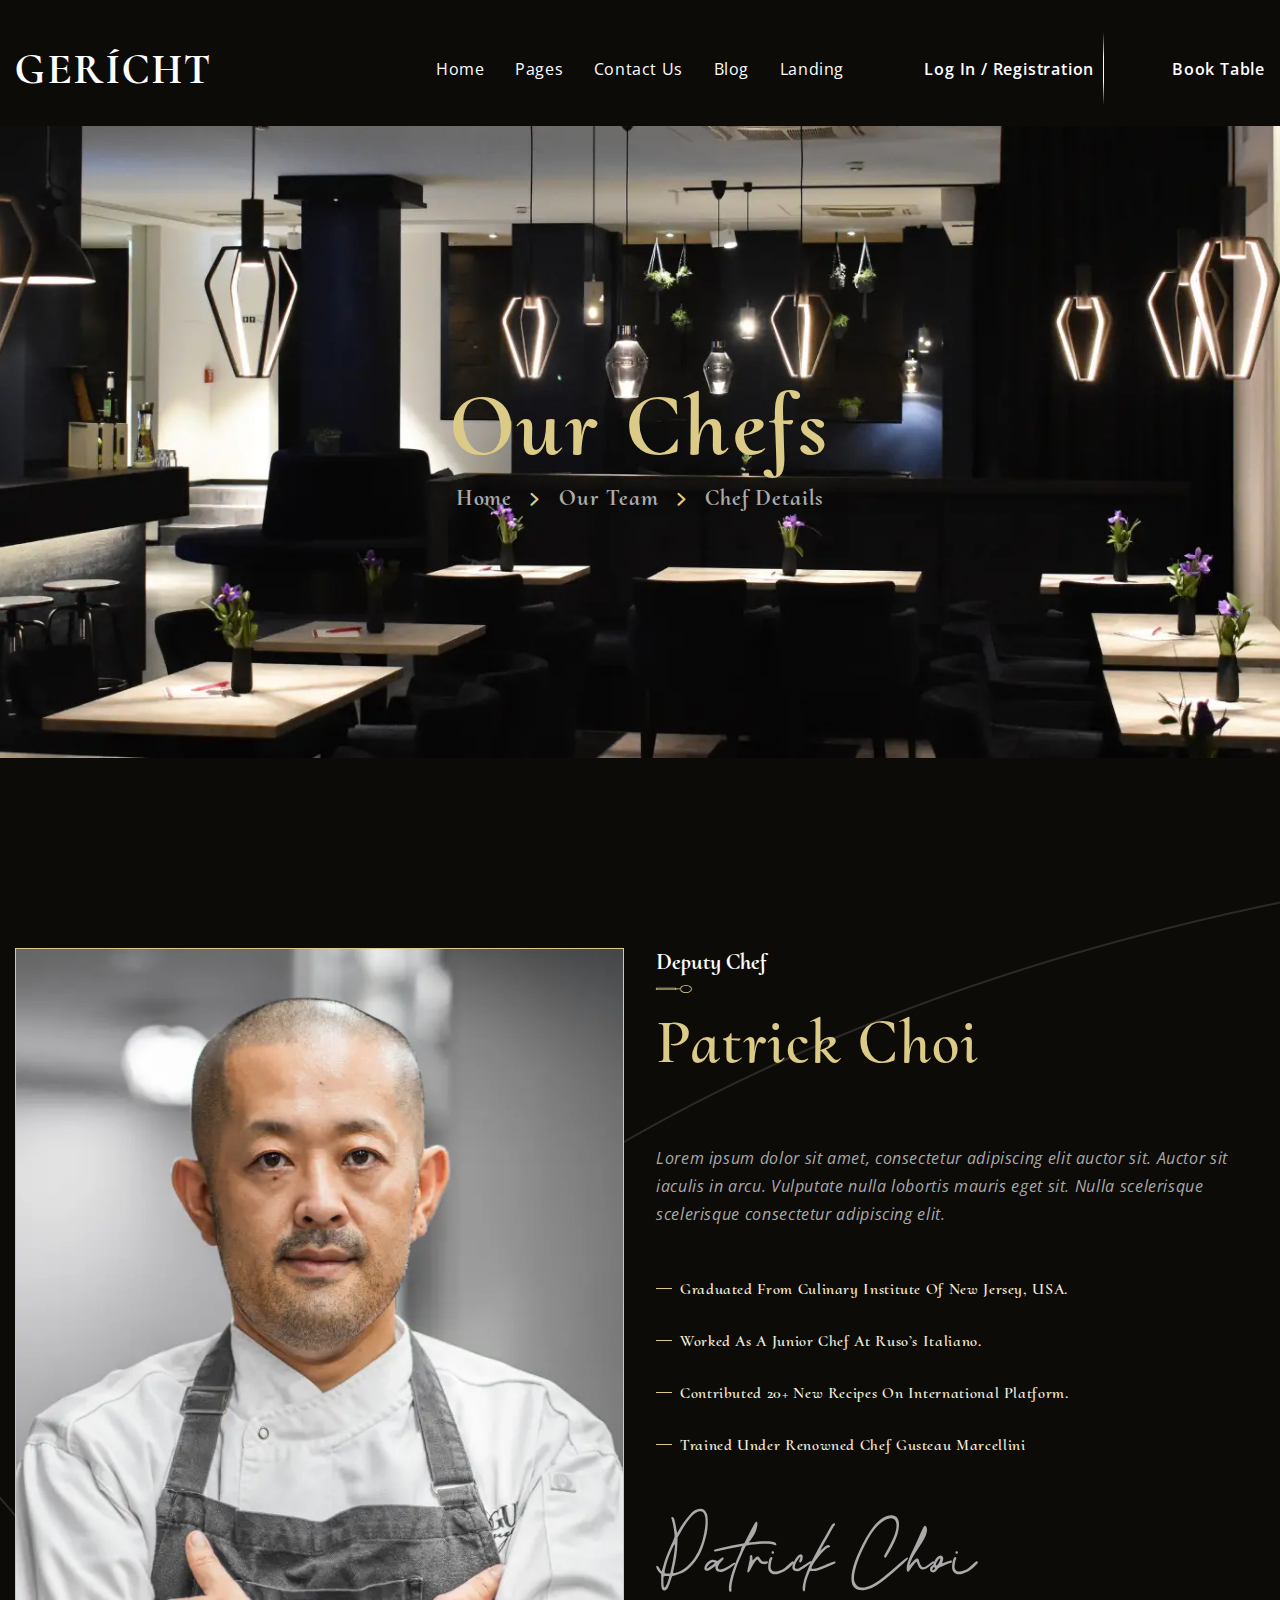
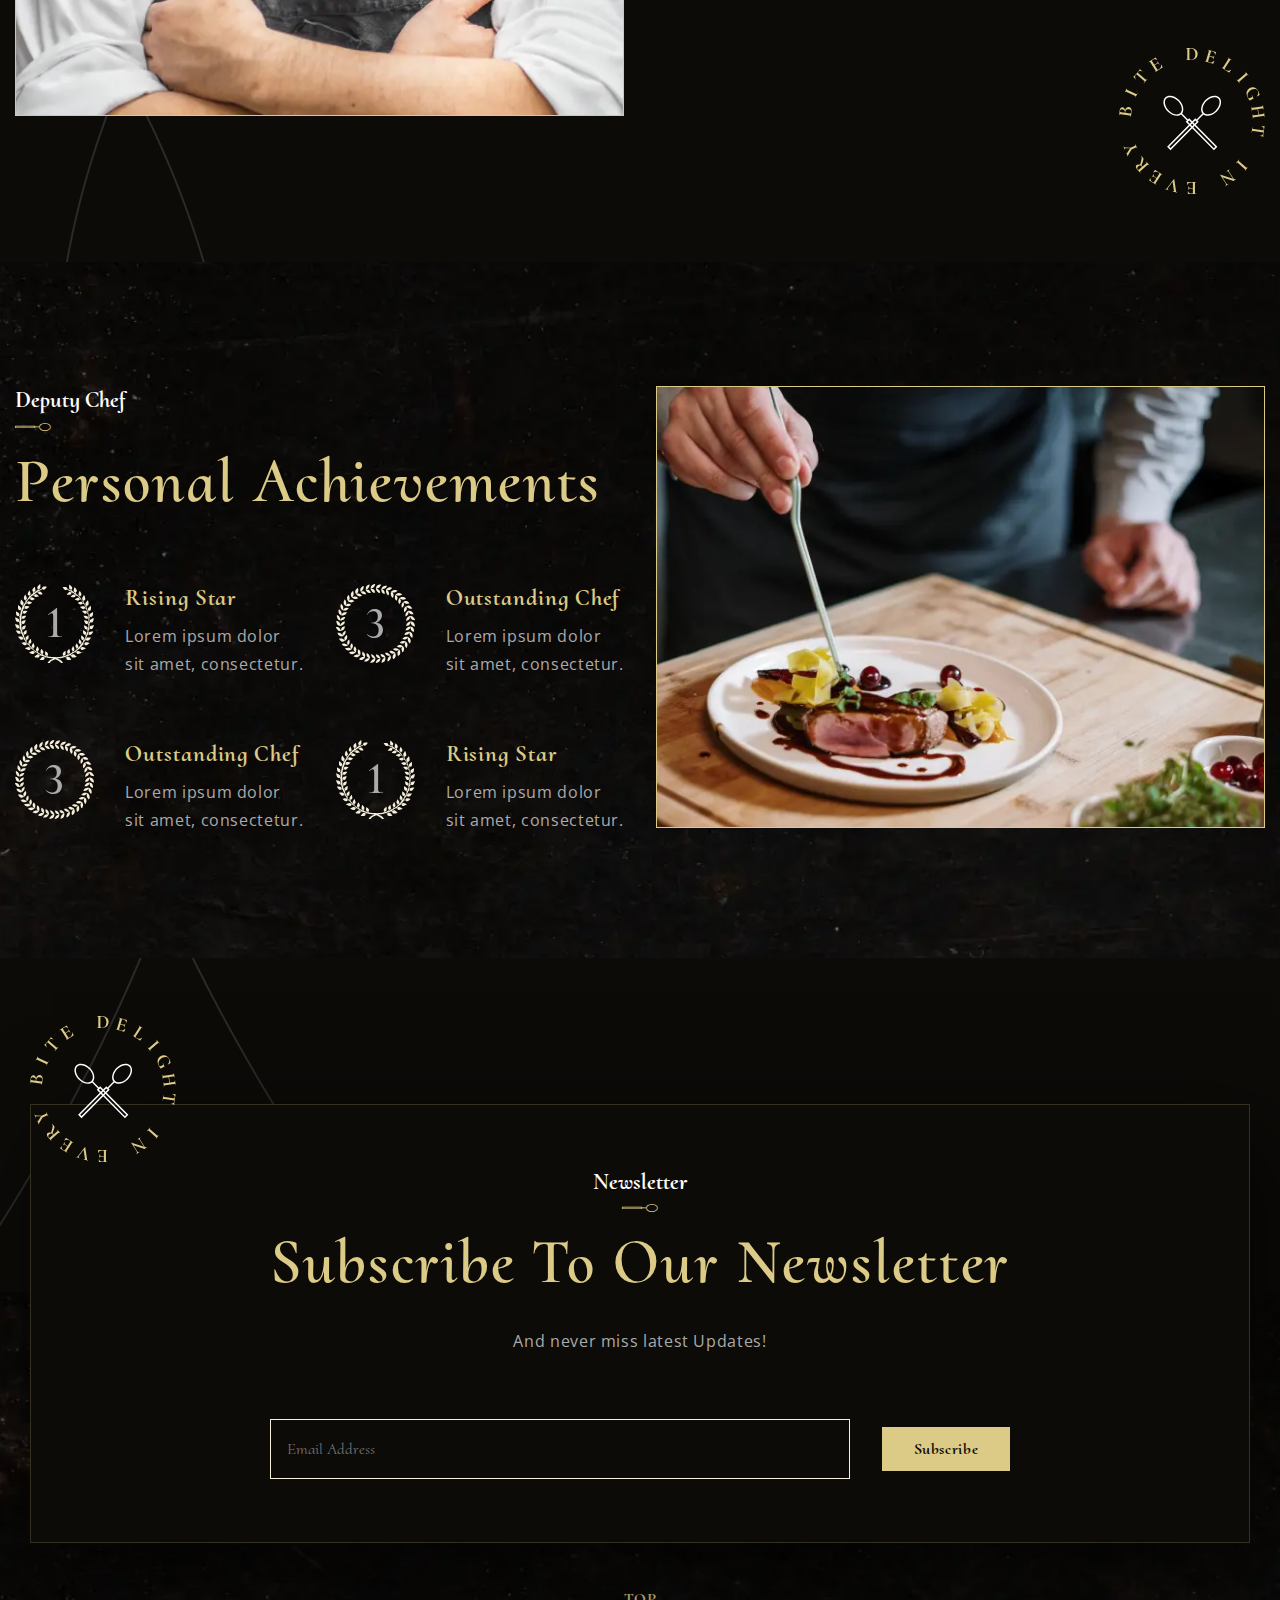
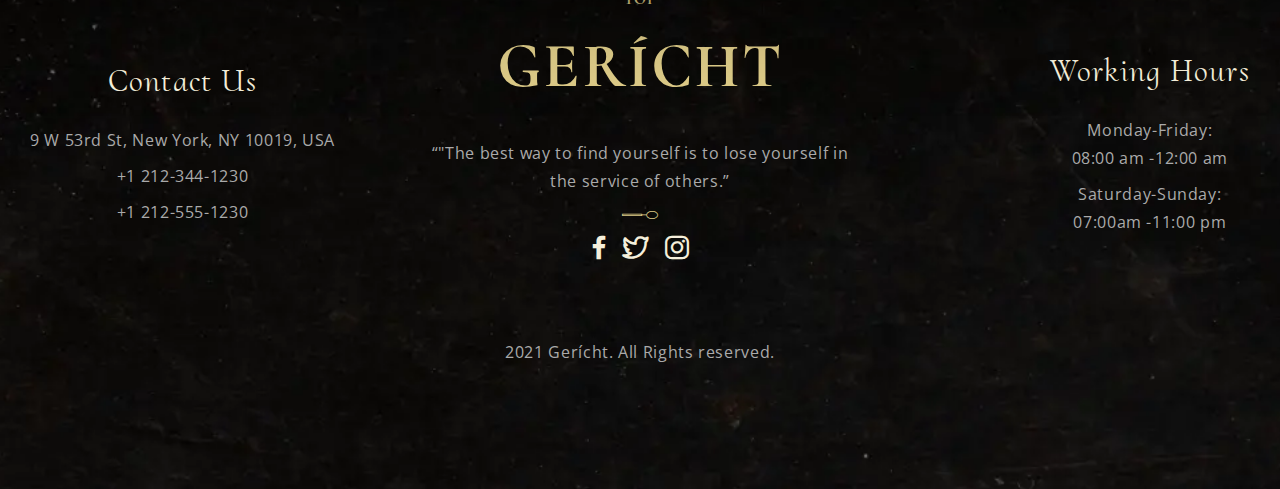
<file: chef.html>
<!DOCTYPE html>
<html lang="en">

<head>
	<title>Chef</title>
	<meta charset="UTF-8">
	<meta name="format-detection" content="telephone=no">
	<!-- <style>body{opacity: 0;}</style> -->
	<link rel="stylesheet" href="css/style.min.css?_v=20230821173853">
	<link rel="shortcut icon" href="favicon.ico">
	<!-- <meta name="robots" content="noindex, nofollow"> -->
	<meta name="viewport" content="width=device-width, initial-scale=1.0">
</head>

<body>
	<div class="wrapper">
		<header data-scroll="121" data-scroll-show class="header">
			<div class="header__container header__container_wide">
				<div class="header__column header__column_logo">
					<a href="index.html" class="header__logo">Gerícht</a>
				</div>
				<div class="header__column header__column_menu">
					<div class="header__menu menu">
						<nav class="menu__body">
							<ul class="menu__list">
								<li class="menu__item"><a href="index.html" class="menu__link">Home</a></li>
								<li class="menu__item"><a href="chefs.html" class="menu__link">Pages</a></li>
								<li class="menu__item"><a href="contact.html" class="menu__link">Contact Us</a></li>
								<li class="menu__item"><a href="blogs.html" class="menu__link">Blog</a></li>
								<li class="menu__item"><a href="questions.html" class="menu__link">Landing</a></li>
							</ul>
						</nav>
					</div>
				</div>
				<div data-da=".menu__body, 479.98" class="header__column header__column_auth">
					<ul class="header__auth auth-header">
						<li class="auth-header__item"><a href="#" class="auth-header__link">Log in / registration</a></li>
						<li class="auth-header__item"><a href="#" class="auth-header__link">book table</a></li>
					</ul>
				</div>
				<button type="button" class="icon-menu"><span></span></button>
			</div>
		</header>
		<main class="main">
			<section id="block-main" class="main__block block-main">
				<div class="block-main__container">
					<div class="block-header block-header_big">
						<h2 class="block-header__title">Our Chefs</h2>
					</div>
					<nav class="block-main__pages">
						<a href="index.html" class="block-main__page">Home</a>
						<a href="chefs.html" class="block-main__page">Our team</a>
						<a href="chef.html" class="block-main__page">Chef Details</a>
					</nav>
				</div>
				<picture><source srcset="img/main-block-bg.webp" type="image/webp"><img class="block-main__image" src="img/main-block-bg.jpg" alt="main background"></picture>
			</section>
			<div class="main__body">
				<section class="person">
					<div data-decor class="person__container">
						<picture><source data-srcset="img/team/chef/patrick.webp" srcset="[data-uri]" type="image/webp"><img src="[data-uri]"  class="person__image" data-src="img/team/chef/patrick.jpg" alt="Patrick Choi"></picture>
						<div class="person__content">
							<div class="person__header block-header block-header_left">
								<p class="block-header__subitle">Deputy Chef</p>
								<h2 class="block-header__title">Patrick Choi</h2>
							</div>
							<div class="person__body">
								<p class="person__text">Lorem ipsum dolor sit amet, consectetur adipiscing elit auctor sit. Auctor sit iaculis in arcu. Vulputate nulla lobortis mauris eget sit. Nulla scelerisque scelerisque consectetur adipiscing elit.</p>
								<ul class="person__list">
									<li class="person__item">Graduated from Culinary Institute of New Jersey, USA.</li>
									<li class="person__item">Worked as a junior chef at ruso’s Italiano.</li>
									<li class="person__item">Contributed 20+ new recipes on International platform.</li>
									<li class="person__item">Trained under renowned Chef Gusteau Marcellini</li>
								</ul>
								<div class="person__signature">
									<img src="img/signatures/patrick_choi.svg" alt="signature">
								</div>
							</div>
						</div>
					</div>
				</section>
				<section data-bg class="awards">
					<div class="awards__container">
						<div class="awards__content">
							<div class="awards__header block-header block-header_left">
								<p class="block-header__subitle">Deputy Chef</p>
								<h2 class="block-header__title">Personal Achievements</h2>
							</div>
							<div class="awards__items">
								<article class="awards__item item-awards">
									<img class="item-awards__image" src="img/common/awards/decor_1.svg" alt="second place">
									<div class="item-awards__content">
										<h4 class="item-awards__title">Rising Star</h4>
										<p class="item-awards__text">Lorem ipsum dolor sit amet, consectetur.</p>
									</div>
								</article>
								<article class="awards__item item-awards">
									<img class="item-awards__image" src="img/common/awards/decor_3.svg" alt="first place">
									<div class="item-awards__content">
										<h4 class="item-awards__title">Outstanding Chef</h4>
										<p class="item-awards__text">Lorem ipsum dolor sit amet, consectetur.</p>
									</div>
								</article>
								<article class="awards__item item-awards">
									<img class="item-awards__image" src="img/common/awards/decor_3.svg" alt="fifth place">
									<div class="item-awards__content">
										<h4 class="item-awards__title">Outstanding Chef</h4>
										<p class="item-awards__text">Lorem ipsum dolor sit amet, consectetur.</p>
									</div>
								</article>
								<article class="awards__item item-awards">
									<img class="item-awards__image" src="img/common/awards/decor_1.svg" alt="second place">
									<div class="item-awards__content">
										<h4 class="item-awards__title">Rising Star</h4>
										<p class="item-awards__text">Lorem ipsum dolor sit amet, consectetur.</p>
									</div>
								</article>
							</div>
						</div>
						<div class="awards__image awards__image_border">
							<picture><source srcset="img/common/awards/meal_2.webp" type="image/webp"><img src="img/common/awards/meal_2.jpg" alt="meal"></picture>
						</div>
					</div>
				</section>
				<section class="subscribe">
					<div class="subscribe__container subscribe__container_wide">
						<div class="subscribe__container">
							<div class="subscribe__body">
								<div class="subscribe__header block-header">
									<p class="block-header__subitle">Newsletter</p>
									<h2 class="block-header__title">Subscribe to Our Newsletter</h2>
								</div>
								<p class="subscribe__text">And never miss latest Updates!</p>
								<form data-dev action="" method="post" class="subscribe__form form-subscribe">
									<input autocomplete="off" type="email" name="user_email" data-error="Type your Email" placeholder="Email Address" class="input-dark">
									<button type="submit" class="form-subscribe__button button">Subscribe</button>
								</form>
							</div>
							<div class="subscribe__decor subscribe__decor_6"></div>
						</div>
						<button data-goto="#block-main" type="button" class="subscribe__scroll scroll">Top</button>
					</div>
				</section>
			</div>
		</main>
		<footer data-bg class="footer">
			<div class="footer__container footer__container_wide">
				<div class="footer__container">
					<div class="footer__body">
						<div class="footer__contacts contacts-footer">
							<h4 class="contacts-footer__title">Contact Us</h4>
							<div class="contacts-footer__items">
								<div class="contacts-footer__item">9 W 53rd St, New York, NY 10019, USA</div>
								<a href="tel:+12123441230" class="contacts-footer__link">+1 212-344-1230</a>
								<a href="tel:+12125551230" class="contacts-footer__link">+1 212-555-1230</a>
							</div>
						</div>
						<div class="footer__main main-footer">
							<h3 class="main-footer__title">Gerícht</h3>
							<q class="main-footer__text">"The best way to find yourself is to lose yourself in the service of others.”</q>
							<div class="main-footer__socials">
								<a href="#" class="main-footer__item _icon-facebook"></a>
								<a href="#" class="main-footer__item _icon-twitter"></a>
								<a href="#" class="main-footer__item _icon-instagram"></a>
							</div>
						</div>
						<div class="footer__contacts contacts-footer">
							<h4 class="contacts-footer__title">Working Hours</h4>
							<div class="contacts-footer__items">
								<div class="contacts-footer__item">
									<p>Monday-Friday:</p>
									<p>08:00 am -12:00 am</p>
								</div>
								<div class="contacts-footer__item">
									<p>Saturday-Sunday:</p>
									<p>07:00am -11:00 pm</p>
								</div>
							</div>
						</div>
					</div>
					<div class="footer__copy">2021 Gerícht. All Rights reserved.</div>
				</div>
				<!-- <button data-goto="#main-slider" type="button" class="footer__scroll scroll">Top</button> -->
			</div>
		</footer>
	</div>
	<div id="formMessage" aria-hidden="true" class="popup">
		<div class="popup__wrapper">
			<div class="popup__content">
				<button data-close type="button" class="popup__close">Close</button>
				<div class="popup__text">
					Form submitted successfully
				</div>
			</div>
		</div>
	</div>
	<script src="js/app.min.js?_v=20230821173853"></script>
</body>

</html>
</file>
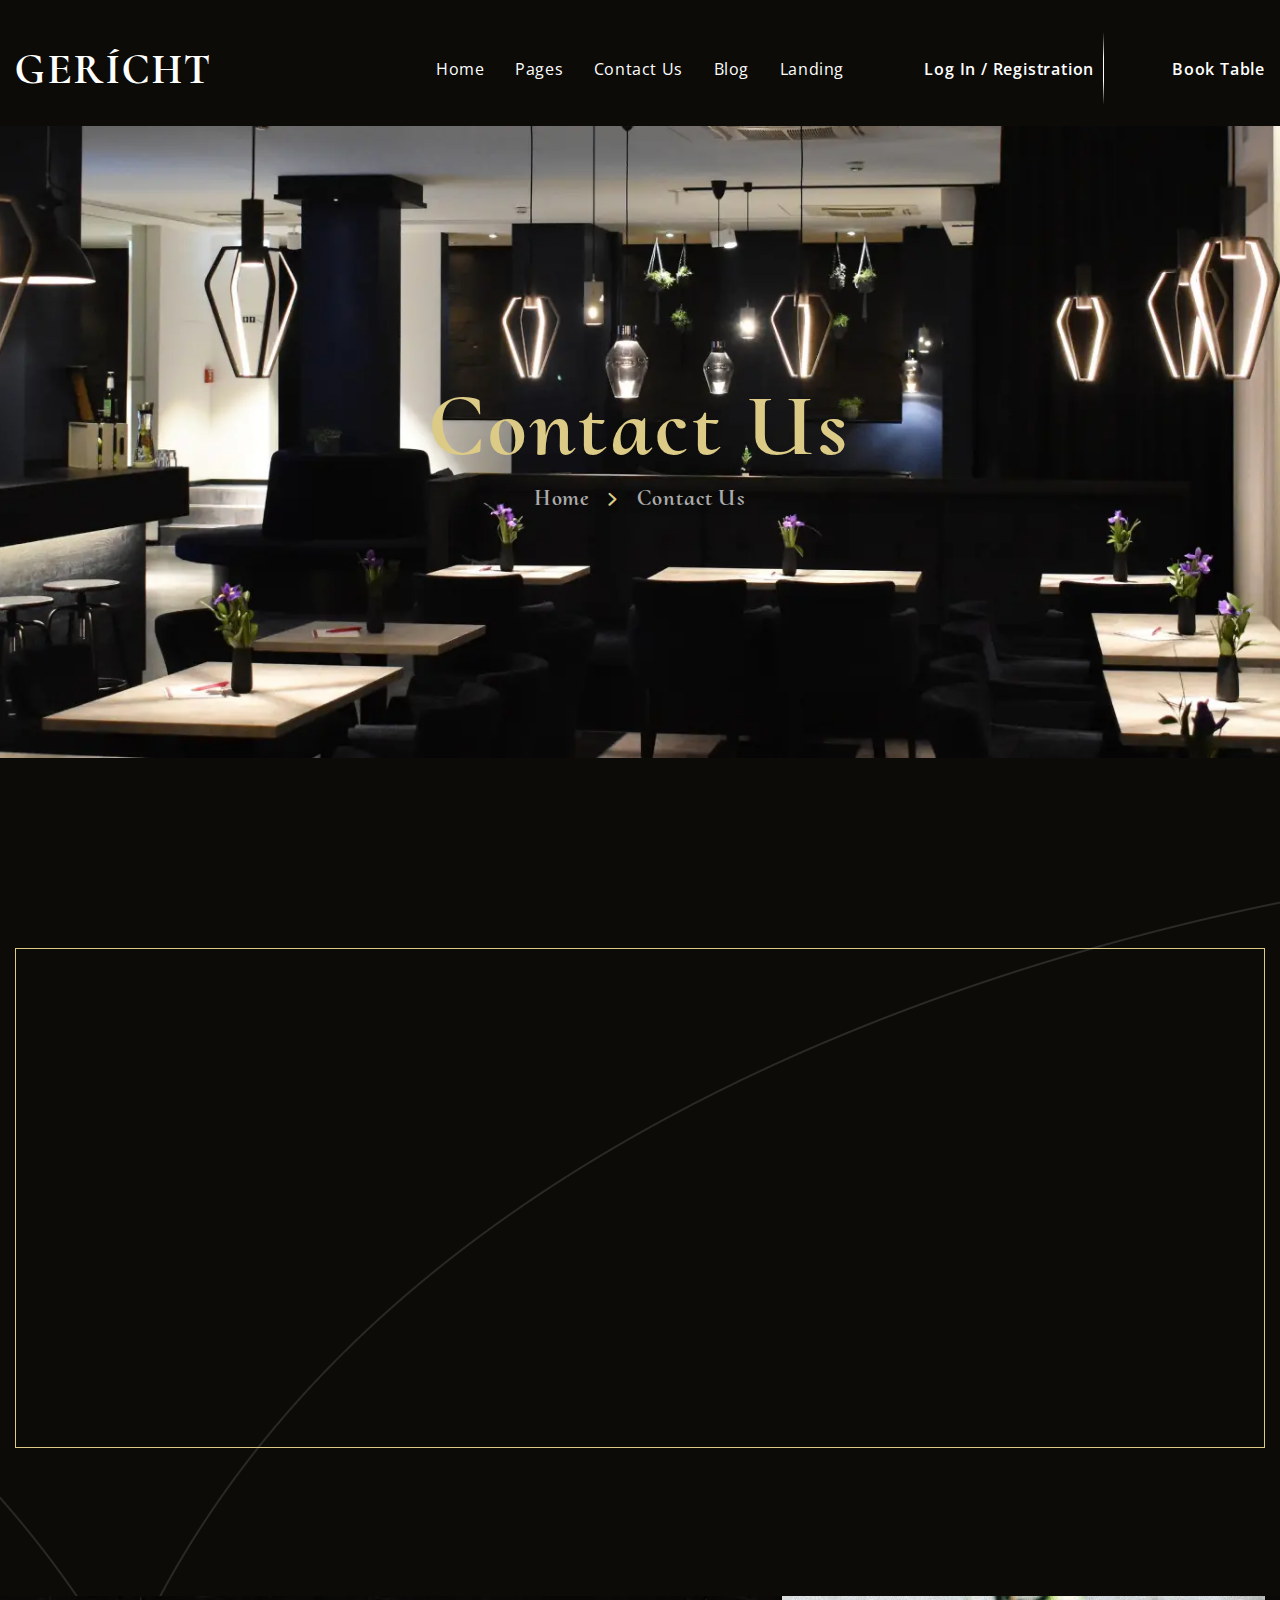
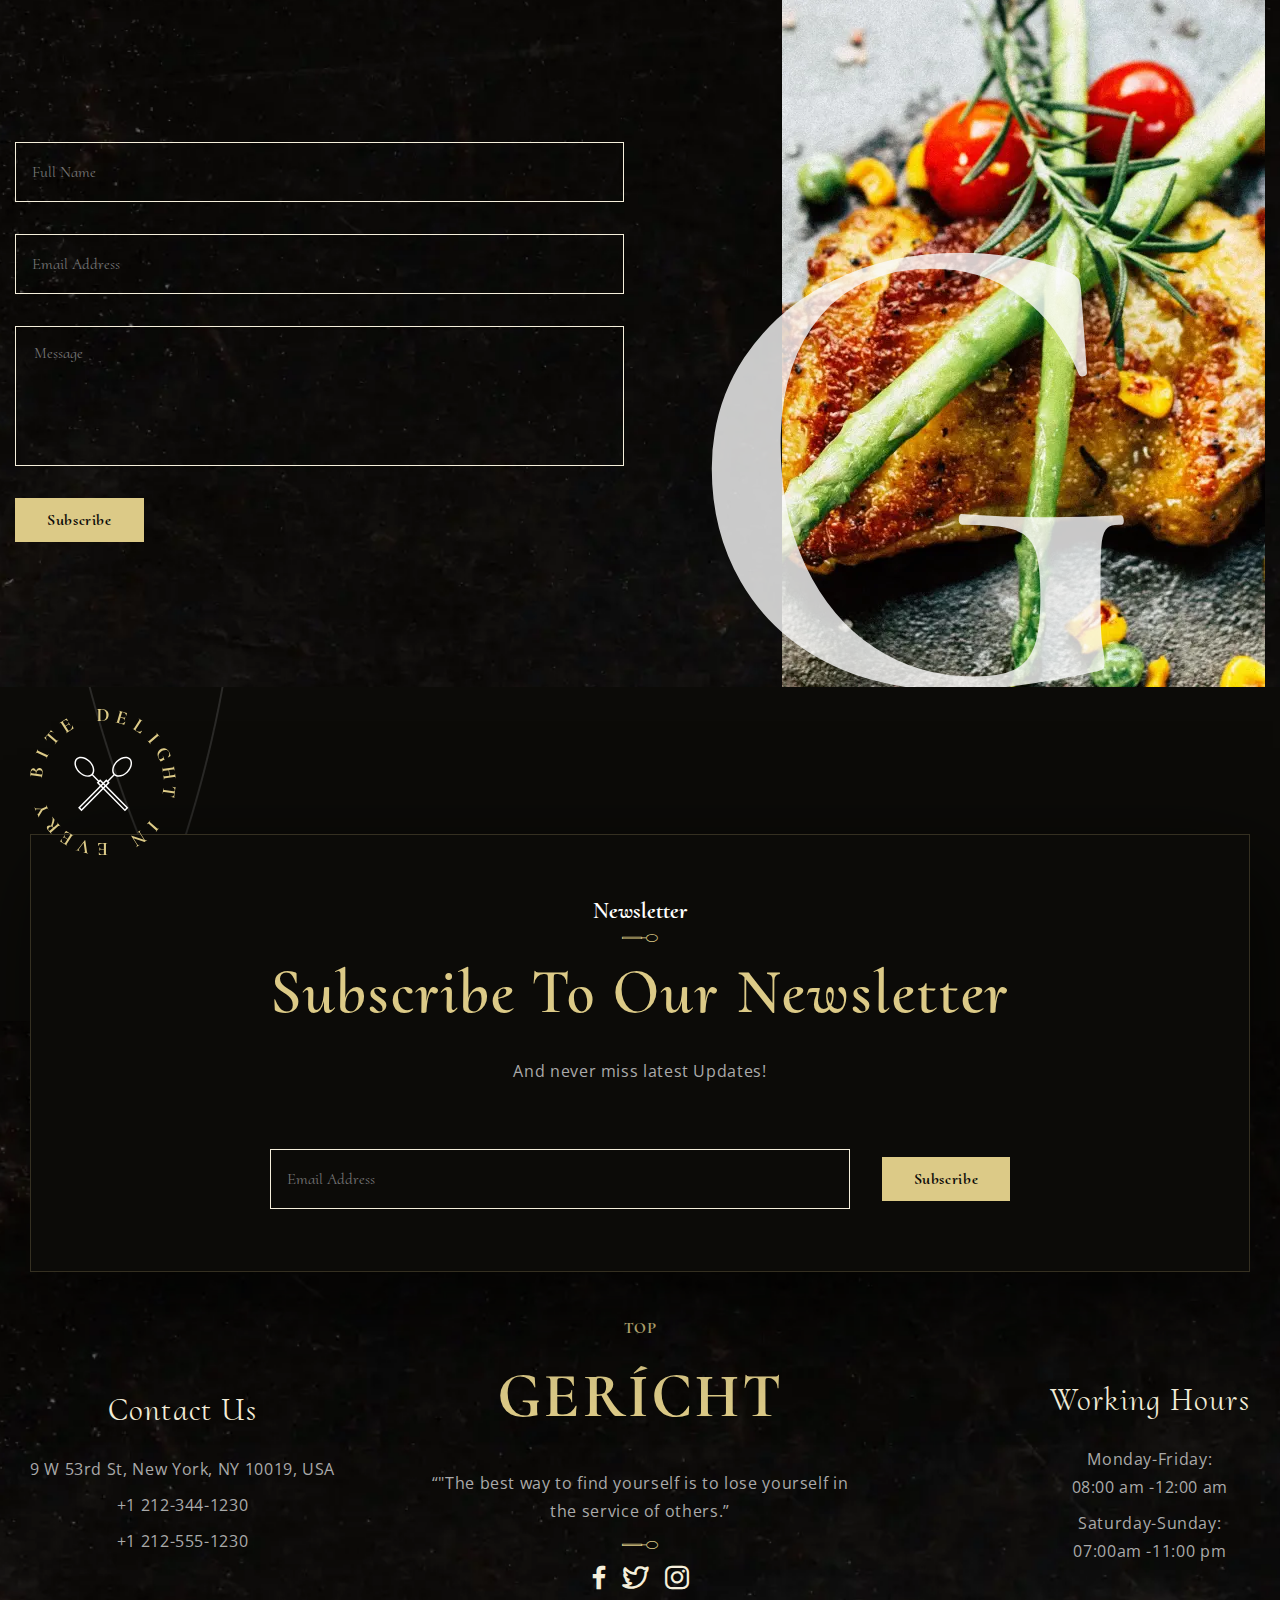
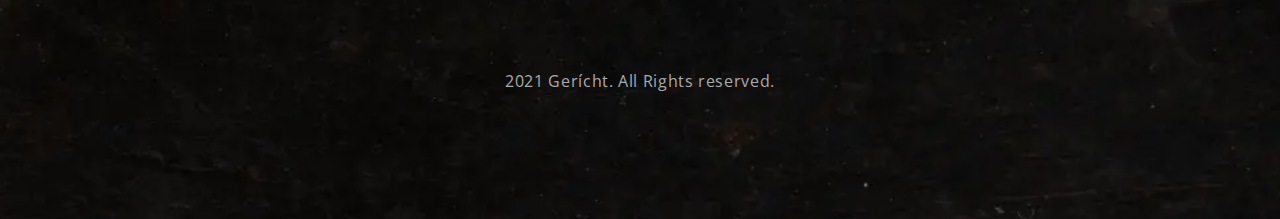
<file: contact.html>
<!DOCTYPE html>
<html lang="en">

<head>
	<title>Contact Us</title>
	<meta charset="UTF-8">
	<meta name="format-detection" content="telephone=no">
	<!-- <style>body{opacity: 0;}</style> -->
	<link rel="stylesheet" href="css/style.min.css?_v=20230821173853">
	<link rel="shortcut icon" href="favicon.ico">
	<!-- <meta name="robots" content="noindex, nofollow"> -->
	<meta name="viewport" content="width=device-width, initial-scale=1.0">
</head>

<body>
	<div class="wrapper">
		<header data-scroll="121" data-scroll-show class="header">
			<div class="header__container header__container_wide">
				<div class="header__column header__column_logo">
					<a href="index.html" class="header__logo">Gerícht</a>
				</div>
				<div class="header__column header__column_menu">
					<div class="header__menu menu">
						<nav class="menu__body">
							<ul class="menu__list">
								<li class="menu__item"><a href="index.html" class="menu__link">Home</a></li>
								<li class="menu__item"><a href="chefs.html" class="menu__link">Pages</a></li>
								<li class="menu__item"><a href="contact.html" class="menu__link">Contact Us</a></li>
								<li class="menu__item"><a href="blogs.html" class="menu__link">Blog</a></li>
								<li class="menu__item"><a href="questions.html" class="menu__link">Landing</a></li>
							</ul>
						</nav>
					</div>
				</div>
				<div data-da=".menu__body, 479.98" class="header__column header__column_auth">
					<ul class="header__auth auth-header">
						<li class="auth-header__item"><a href="#" class="auth-header__link">Log in / registration</a></li>
						<li class="auth-header__item"><a href="#" class="auth-header__link">book table</a></li>
					</ul>
				</div>
				<button type="button" class="icon-menu"><span></span></button>
			</div>
		</header>
		<main class="main">
			<section id="block-main" class="main__block block-main">
				<div class="block-main__container">
					<div class="block-header block-header_big">
						<h2 class="block-header__title">contact Us</h2>
					</div>
					<nav class="block-main__pages">
						<a href="index.html" class="block-main__page">Home</a>
						<a href="contact.html" class="block-main__page">contact Us</a>
					</nav>
				</div>
				<picture><source srcset="img/main-block-bg.webp" type="image/webp"><img class="block-main__image" src="img/main-block-bg.jpg" alt="main background"></picture>
			</section>
			<div class="main__body">
				<div class="block-map">
					<div data-decor class="block-map__container">
						<iframe class="map" src="https://snazzymaps.com/embed/410901" width="100%" height="500px" style="border: 1px solid #DCCA87;"></iframe>
					</div>
				</div>
				<div data-bg class="registration">
					<div class="registration__container">
						<div class="registration__content">
							<form data-dev data-popup-message="#formMessage" action="#" method="post" class="registration__form form-registration">
								<input class="input-dark" autocomplete="off" type="text" name="user_name" data-error="Full Name" placeholder="Full Name" class="input">
								<input class="input-dark" autocomplete="off" type="email" name="user_email" data-error="Email Address" placeholder="Email Address" class="input">
								<textarea class="form-registration__area input-dark" name="user_message" placeholder="Message"></textarea>
								<button type="submit" class="form-registration__button button">Subscribe</button>
							</form>
						</div>
						<div class="registration__image registration__image_right">
							<picture><source data-srcset="img/common/awards/meal.webp" srcset="[data-uri]" type="image/webp"><img src="[data-uri]"  data-src="img/common/awards/meal.jpg" alt="meal"></picture>
						</div>
					</div>
				</div>
				<section class="subscribe">
					<div class="subscribe__container subscribe__container_wide">
						<div class="subscribe__container">
							<div class="subscribe__body">
								<div class="subscribe__header block-header">
									<p class="block-header__subitle">Newsletter</p>
									<h2 class="block-header__title">Subscribe to Our Newsletter</h2>
								</div>
								<p class="subscribe__text">And never miss latest Updates!</p>
								<form data-dev action="" method="post" class="subscribe__form form-subscribe">
									<input autocomplete="off" type="email" name="form[]" data-error="Ошибка" placeholder="Email Address" class="input-dark">
									<button type="submit" class="form-subscribe__button button">Subscribe</button>
								</form>
								<div class="subscribe__decor subscribe__decor_4"></div>
							</div>
						</div>
						<button data-goto="#block-main" type="button" class="subscribe__scroll scroll">Top</button>
					</div>
				</section>
			</div>
		</main>
		<footer data-bg class="footer">
			<div class="footer__container footer__container_wide">
				<div class="footer__container">
					<div class="footer__body">
						<div class="footer__contacts contacts-footer">
							<h4 class="contacts-footer__title">Contact Us</h4>
							<div class="contacts-footer__items">
								<div class="contacts-footer__item">9 W 53rd St, New York, NY 10019, USA</div>
								<a href="tel:+12123441230" class="contacts-footer__link">+1 212-344-1230</a>
								<a href="tel:+12125551230" class="contacts-footer__link">+1 212-555-1230</a>
							</div>
						</div>
						<div class="footer__main main-footer">
							<h3 class="main-footer__title">Gerícht</h3>
							<q class="main-footer__text">"The best way to find yourself is to lose yourself in the service of others.”</q>
							<div class="main-footer__socials">
								<a href="#" class="main-footer__item _icon-facebook"></a>
								<a href="#" class="main-footer__item _icon-twitter"></a>
								<a href="#" class="main-footer__item _icon-instagram"></a>
							</div>
						</div>
						<div class="footer__contacts contacts-footer">
							<h4 class="contacts-footer__title">Working Hours</h4>
							<div class="contacts-footer__items">
								<div class="contacts-footer__item">
									<p>Monday-Friday:</p>
									<p>08:00 am -12:00 am</p>
								</div>
								<div class="contacts-footer__item">
									<p>Saturday-Sunday:</p>
									<p>07:00am -11:00 pm</p>
								</div>
							</div>
						</div>
					</div>
					<div class="footer__copy">2021 Gerícht. All Rights reserved.</div>
				</div>
				<!-- <button data-goto="#main-slider" type="button" class="footer__scroll scroll">Top</button> -->
			</div>
		</footer>
	</div>
	<div id="formMessage" aria-hidden="true" class="popup">
		<div class="popup__wrapper">
			<div class="popup__content">
				<button data-close type="button" class="popup__close">Close</button>
				<div class="popup__text">
					Form submitted successfully
				</div>
			</div>
		</div>
	</div>
	<script src="js/app.min.js?_v=20230821173853"></script>
</body>

</html>
</file>
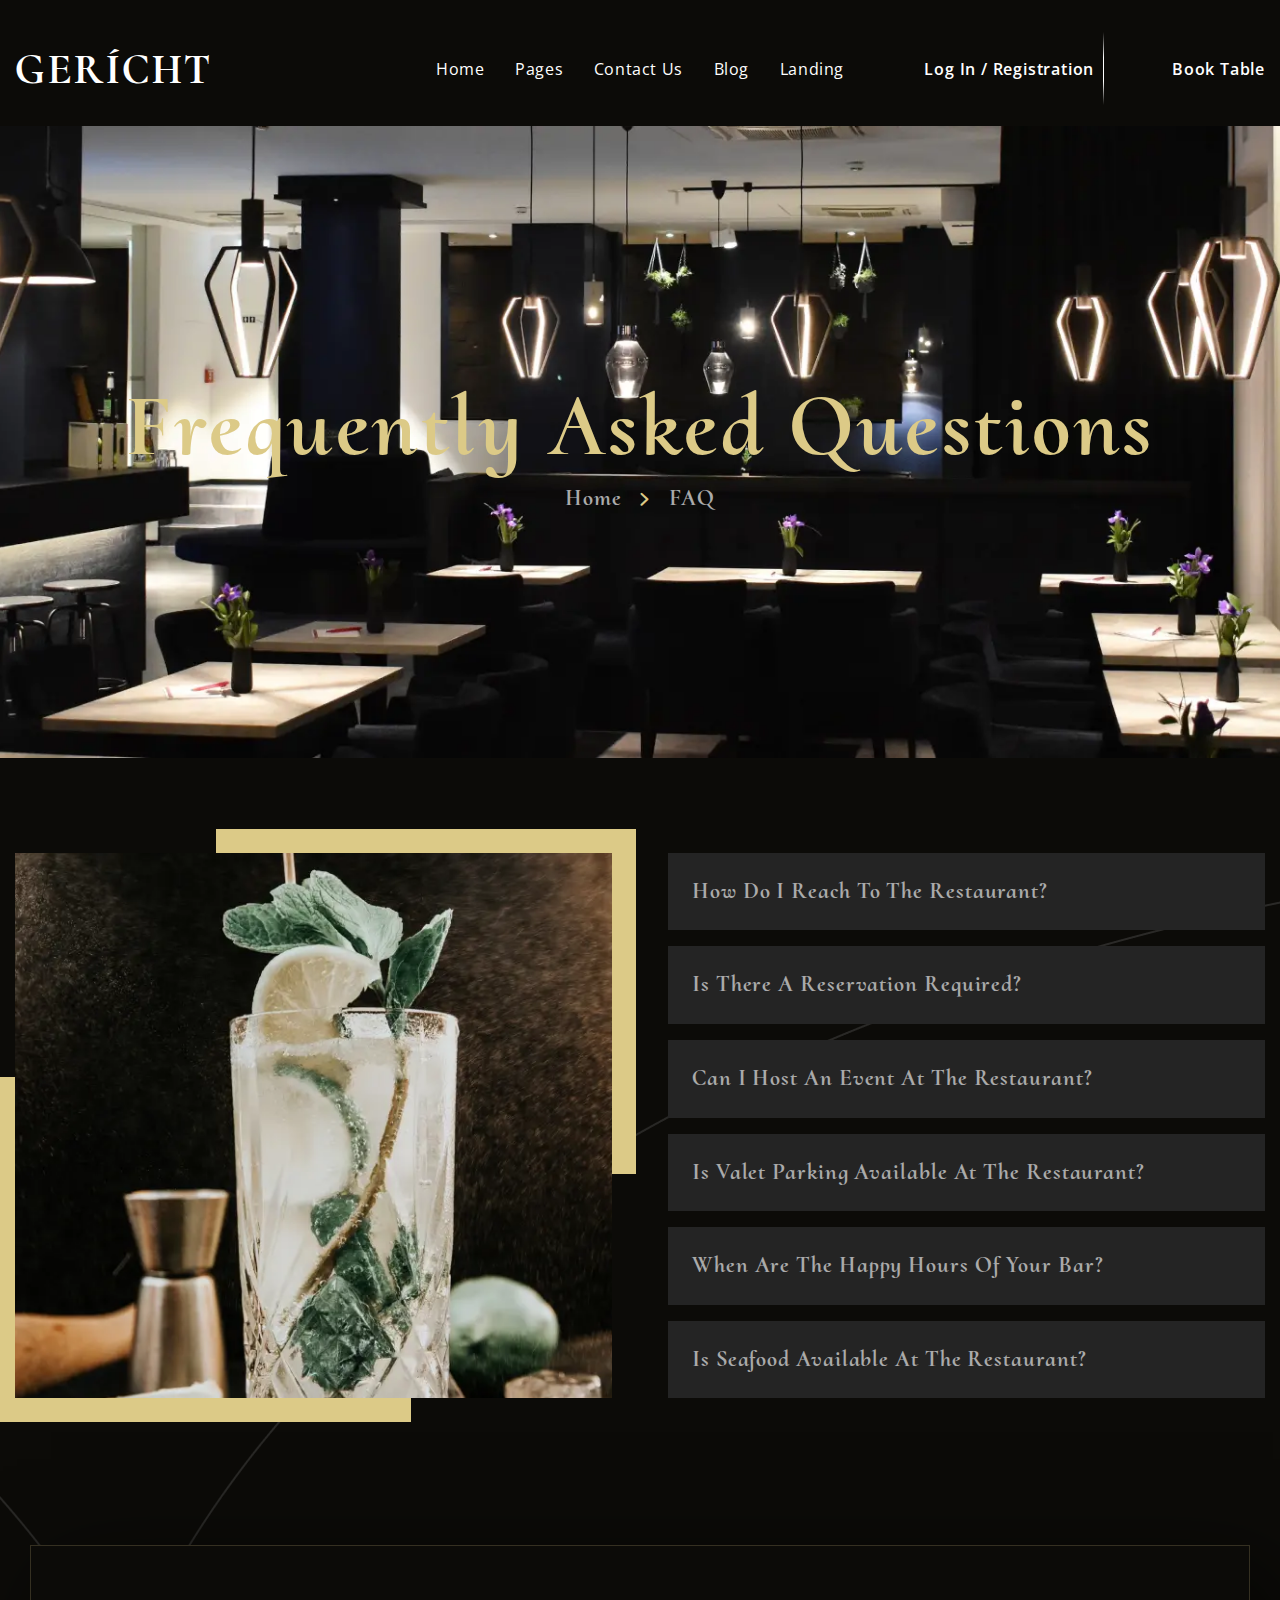
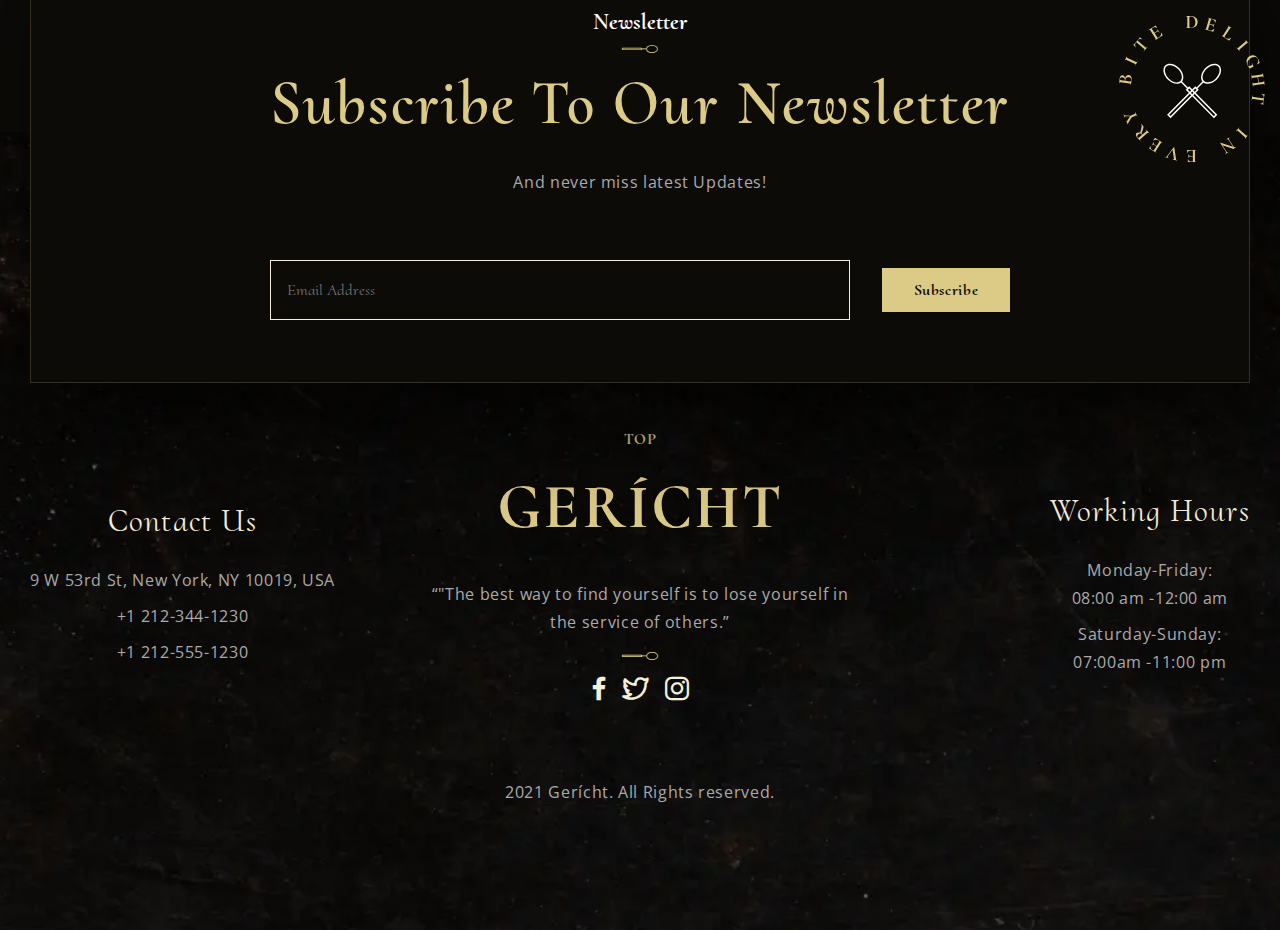
<file: questions.html>
<!DOCTYPE html>
<html lang="en">

<head>
	<title>FAQ </title>
	<meta charset="UTF-8">
	<meta name="format-detection" content="telephone=no">
	<!-- <style>body{opacity: 0;}</style> -->
	<link rel="stylesheet" href="css/style.min.css?_v=20230821173853">
	<link rel="shortcut icon" href="favicon.ico">
	<!-- <meta name="robots" content="noindex, nofollow"> -->
	<meta name="viewport" content="width=device-width, initial-scale=1.0">
</head>

<body>
	<div class="wrapper">
		<header data-scroll="121" data-scroll-show class="header">
			<div class="header__container header__container_wide">
				<div class="header__column header__column_logo">
					<a href="index.html" class="header__logo">Gerícht</a>
				</div>
				<div class="header__column header__column_menu">
					<div class="header__menu menu">
						<nav class="menu__body">
							<ul class="menu__list">
								<li class="menu__item"><a href="index.html" class="menu__link">Home</a></li>
								<li class="menu__item"><a href="chefs.html" class="menu__link">Pages</a></li>
								<li class="menu__item"><a href="contact.html" class="menu__link">Contact Us</a></li>
								<li class="menu__item"><a href="blogs.html" class="menu__link">Blog</a></li>
								<li class="menu__item"><a href="questions.html" class="menu__link">Landing</a></li>
							</ul>
						</nav>
					</div>
				</div>
				<div data-da=".menu__body, 479.98" class="header__column header__column_auth">
					<ul class="header__auth auth-header">
						<li class="auth-header__item"><a href="#" class="auth-header__link">Log in / registration</a></li>
						<li class="auth-header__item"><a href="#" class="auth-header__link">book table</a></li>
					</ul>
				</div>
				<button type="button" class="icon-menu"><span></span></button>
			</div>
		</header>
		<main class="main">
			<section id="block-main" class="main__block block-main">
				<div class="block-main__container">
					<div class="block-header block-header_big">
						<h2 class="block-header__title">Frequently Asked Questions</h2>
					</div>
					<nav class="block-main__pages">
						<a href="index.html" class="block-main__page">Home</a>
						<a href="questions.html" class="block-main__page">FAQ</a>
					</nav>
				</div>
				<picture><source srcset="img/main-block-bg.webp" type="image/webp"><img class="block-main__image" src="img/main-block-bg.jpg" alt="main background"></picture>
			</section>
			<div class="main__body">
				<div class="questions">
					<div class="questions__container">
						<div class="questions__image-ibg"><picture><source data-srcset="img/bar/find-us/cocktail.webp" srcset="[data-uri]" type="image/webp"><img src="[data-uri]"  data-src="img/bar/find-us/cocktail.jpg" alt=""></picture></div>
						<div data-spollers class="spollers">
							<div class="spollers__item">
								<button type="button" data-spoller class="spollers__title">How do i reach to the restaurant?</button>
								<div class="spollers__body">Amet minim mollit non deserunt ullamco est sit aliqua dolor do amet sint. Velit officia consequat duis enim velit mollit. Exercitation veniam consequat sunt nostrud amet.</div>
							</div>
							<div class="spollers__item">
								<button type="button" data-spoller class="spollers__title">Is there a reservation required?</button>
								<div class="spollers__body">Amet minim mollit non deserunt ullamco est sit aliqua dolor do amet sint. Velit officia consequat duis enim velit mollit. Exercitation veniam consequat sunt nostrud amet.</div>
							</div>
							<div class="spollers__item">
								<button type="button" data-spoller class="spollers__title">Can i host an event at The restaurant?</button>
								<div class="spollers__body">Amet minim mollit non deserunt ullamco est sit aliqua dolor do amet sint. Velit officia consequat duis enim velit mollit. Exercitation veniam consequat sunt nostrud amet.</div>
							</div>
							<div class="spollers__item">
								<button type="button" data-spoller class="spollers__title">Is valet parking available at the restaurant?</button>
								<div class="spollers__body">Amet minim mollit non deserunt ullamco est sit aliqua dolor do amet sint. Velit officia consequat duis enim velit mollit. Exercitation veniam consequat sunt nostrud amet.</div>
							</div>
							<div class="spollers__item">
								<button type="button" data-spoller class="spollers__title">When are the happy hours of your bar?</button>
								<div class="spollers__body">Amet minim mollit non deserunt ullamco est sit aliqua dolor do amet sint. Velit officia consequat duis enim velit mollit. Exercitation veniam consequat sunt nostrud amet.</div>
							</div>
							<div class="spollers__item">
								<button type="button" data-spoller class="spollers__title">Is seafood available at the restaurant?</button>
								<div class="spollers__body">Amet minim mollit non deserunt ullamco est sit aliqua dolor do amet sint. Velit officia consequat duis enim velit mollit. Exercitation veniam consequat sunt nostrud amet.</div>
							</div>
						</div>
					</div>
				</div>
				<section class="subscribe">
					<div class="subscribe__container subscribe__container_wide">
						<div class="subscribe__container">
							<div class="subscribe__body">
								<div class="subscribe__header block-header">
									<p class="block-header__subitle">Newsletter</p>
									<h2 class="block-header__title">Subscribe to Our Newsletter</h2>
								</div>
								<p class="subscribe__text">And never miss latest Updates!</p>
								<form data-dev action="" method="post" class="subscribe__form form-subscribe">
									<input autocomplete="off" type="email" name="user_email" data-error="Type your Email" placeholder="Email Address" class="input-dark">
									<button type="submit" class="form-subscribe__button button">Subscribe</button>
								</form>
								<div class="subscribe__decor subscribe__decor_3"></div>
							</div>
						</div>
						<button data-goto="#block-main" type="button" class="subscribe__scroll scroll">Top</button>
					</div>
				</section>
			</div>
		</main>
		<footer data-bg class="footer">
			<div class="footer__container footer__container_wide">
				<div class="footer__container">
					<div class="footer__body">
						<div class="footer__contacts contacts-footer">
							<h4 class="contacts-footer__title">Contact Us</h4>
							<div class="contacts-footer__items">
								<div class="contacts-footer__item">9 W 53rd St, New York, NY 10019, USA</div>
								<a href="tel:+12123441230" class="contacts-footer__link">+1 212-344-1230</a>
								<a href="tel:+12125551230" class="contacts-footer__link">+1 212-555-1230</a>
							</div>
						</div>
						<div class="footer__main main-footer">
							<h3 class="main-footer__title">Gerícht</h3>
							<q class="main-footer__text">"The best way to find yourself is to lose yourself in the service of others.”</q>
							<div class="main-footer__socials">
								<a href="#" class="main-footer__item _icon-facebook"></a>
								<a href="#" class="main-footer__item _icon-twitter"></a>
								<a href="#" class="main-footer__item _icon-instagram"></a>
							</div>
						</div>
						<div class="footer__contacts contacts-footer">
							<h4 class="contacts-footer__title">Working Hours</h4>
							<div class="contacts-footer__items">
								<div class="contacts-footer__item">
									<p>Monday-Friday:</p>
									<p>08:00 am -12:00 am</p>
								</div>
								<div class="contacts-footer__item">
									<p>Saturday-Sunday:</p>
									<p>07:00am -11:00 pm</p>
								</div>
							</div>
						</div>
					</div>
					<div class="footer__copy">2021 Gerícht. All Rights reserved.</div>
				</div>
				<!-- <button data-goto="#main-slider" type="button" class="footer__scroll scroll">Top</button> -->
			</div>
		</footer>
	</div>
	<div id="formMessage" aria-hidden="true" class="popup">
		<div class="popup__wrapper">
			<div class="popup__content">
				<button data-close type="button" class="popup__close">Close</button>
				<div class="popup__text">
					Form submitted successfully
				</div>
			</div>
		</div>
	</div>
	<script src="js/app.min.js?_v=20230821173853"></script>
</body>

</html>
</file>
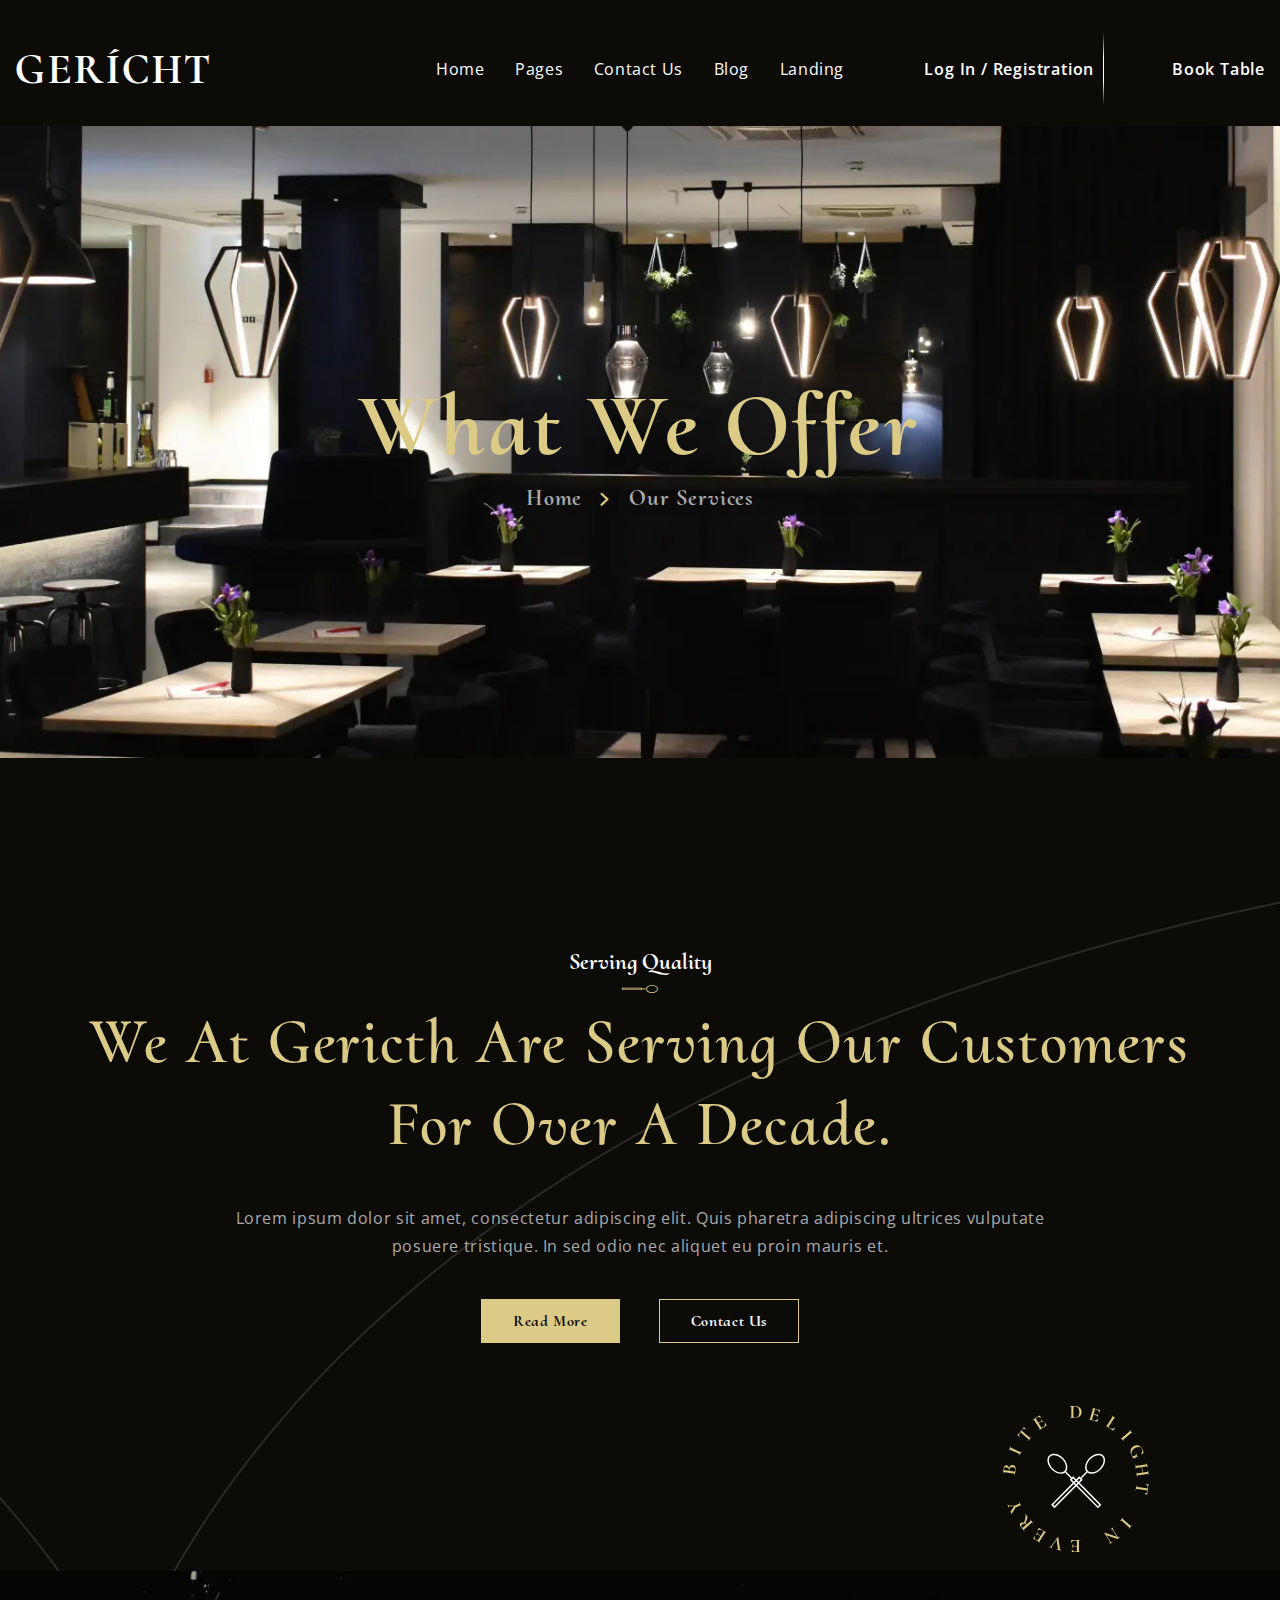
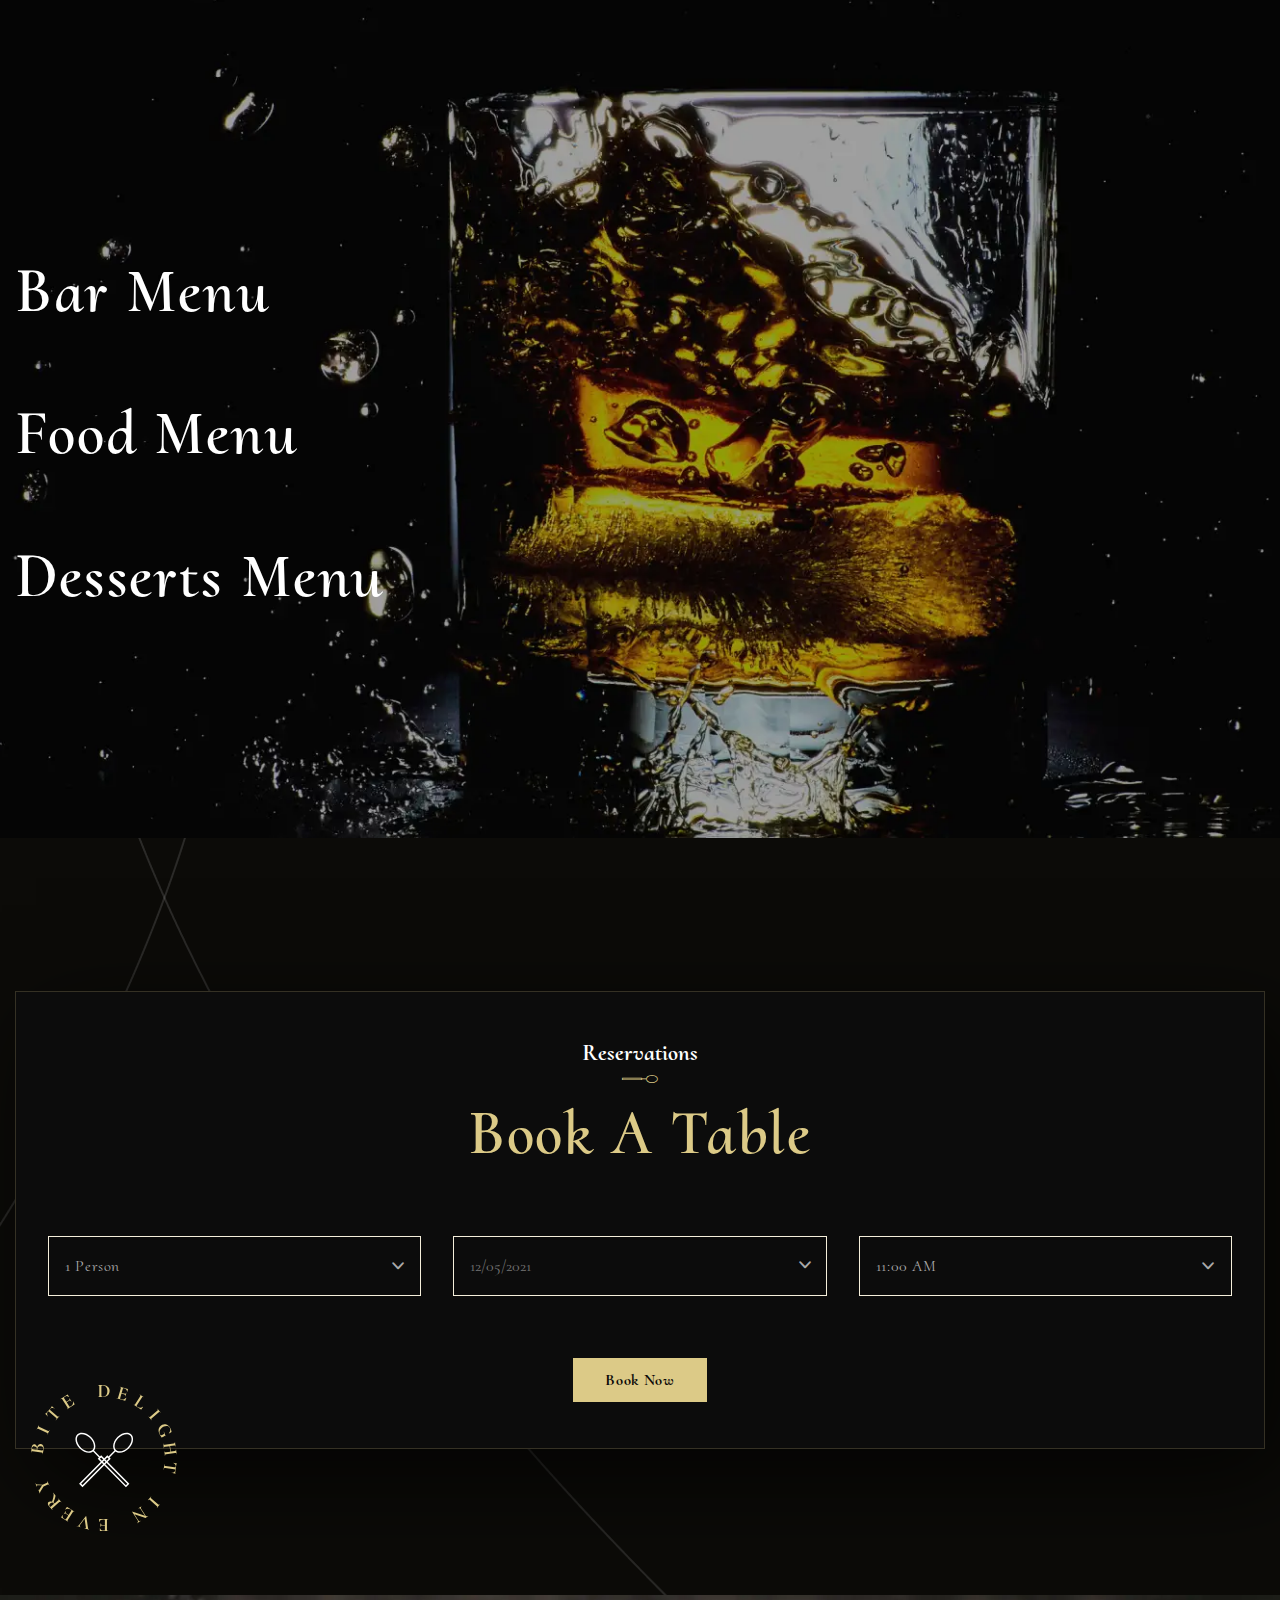
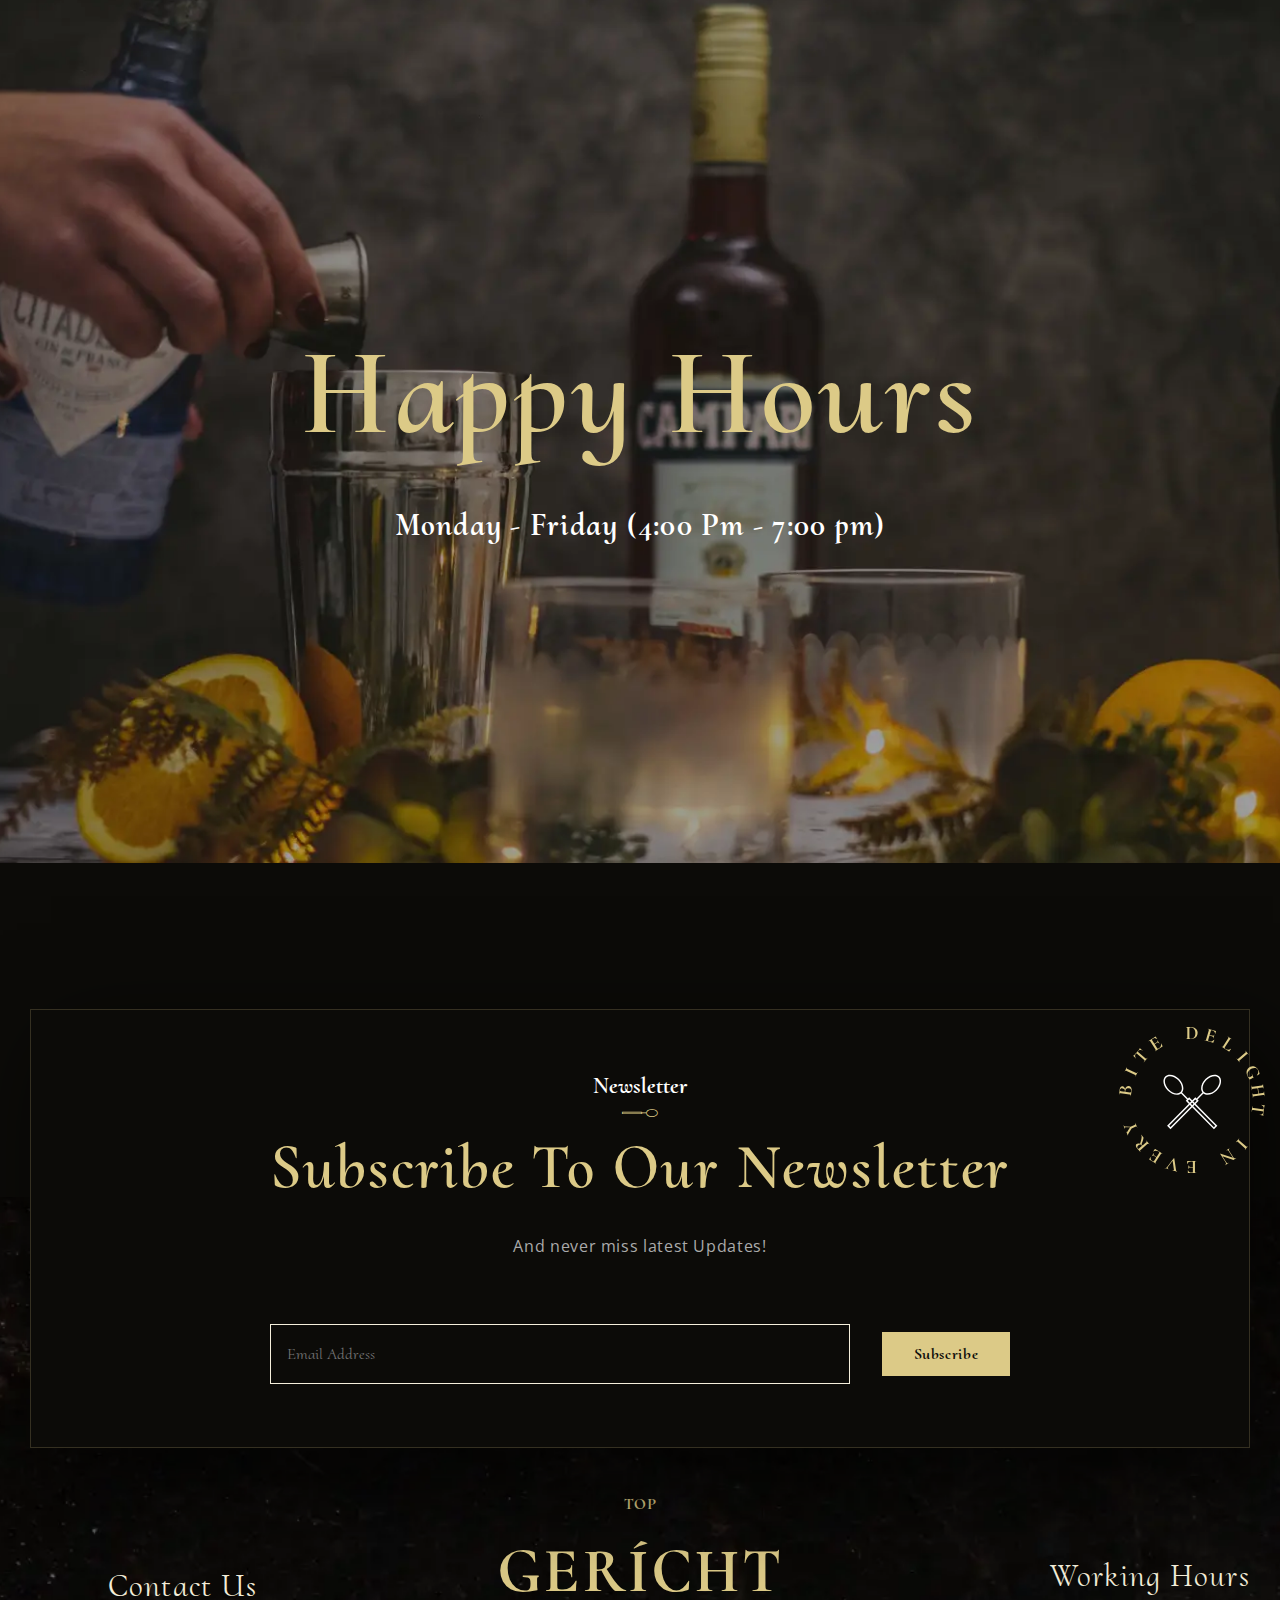
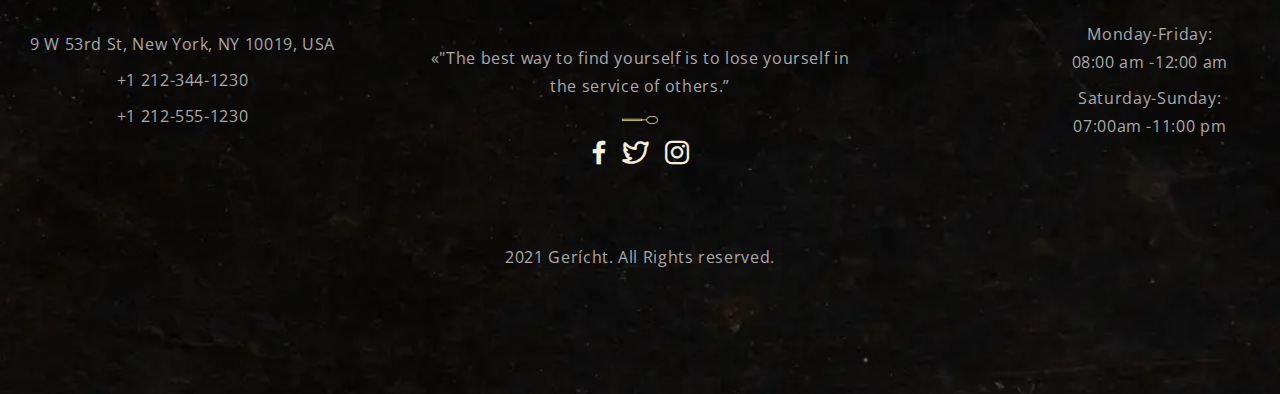
<file: services.html>
<!DOCTYPE html>
<html lang="ru">

<head>
	<title>Our Services</title>
	<meta charset="UTF-8">
	<meta name="format-detection" content="telephone=no">
	<!-- <style>body{opacity: 0;}</style> -->
	<link rel="stylesheet" href="css/style.min.css?_v=20230821173853">
	<link rel="shortcut icon" href="favicon.ico">
	<!-- <meta name="robots" content="noindex, nofollow"> -->
	<meta name="viewport" content="width=device-width, initial-scale=1.0">
</head>

<body>
	<div class="wrapper">
		<header data-scroll="121" data-scroll-show class="header">
			<div class="header__container header__container_wide">
				<div class="header__column header__column_logo">
					<a href="index.html" class="header__logo">Gerícht</a>
				</div>
				<div class="header__column header__column_menu">
					<div class="header__menu menu">
						<nav class="menu__body">
							<ul class="menu__list">
								<li class="menu__item"><a href="index.html" class="menu__link">Home</a></li>
								<li class="menu__item"><a href="chefs.html" class="menu__link">Pages</a></li>
								<li class="menu__item"><a href="contact.html" class="menu__link">Contact Us</a></li>
								<li class="menu__item"><a href="blogs.html" class="menu__link">Blog</a></li>
								<li class="menu__item"><a href="questions.html" class="menu__link">Landing</a></li>
							</ul>
						</nav>
					</div>
				</div>
				<div data-da=".menu__body, 479.98" class="header__column header__column_auth">
					<ul class="header__auth auth-header">
						<li class="auth-header__item"><a href="#" class="auth-header__link">Log in / registration</a></li>
						<li class="auth-header__item"><a href="#" class="auth-header__link">book table</a></li>
					</ul>
				</div>
				<button type="button" class="icon-menu"><span></span></button>
			</div>
		</header>
		<main class="main">
			<section id="block-main" class="main__block block-main">
				<div class="block-main__container">
					<div class="block-header block-header_big">
						<h2 class="block-header__title">What We offer</h2>
					</div>
					<nav class="block-main__pages">
						<a href="index.html" class="block-main__page">Home</a>
						<a href="services.html" class="block-main__page">Our Services</a>
					</nav>
				</div>
				<picture><source srcset="img/main-block-bg.webp" type="image/webp"><img class="block-main__image" src="img/main-block-bg.jpg" alt="main background"></picture>
			</section>
			<div class="main__body">
				<section data-decor class="serving">
					<div class="serving__container">
						<div class="serving__header block-header">
							<p class="block-header__subitle">Serving Quality</p>
							<h2 class="block-header__title">We at Gericth are serving our customers for over a decade.</h2>
						</div>
						<div class="serving__text">Lorem ipsum dolor sit amet, consectetur adipiscing elit. Quis pharetra adipiscing ultrices vulputate posuere tristique. In sed odio nec aliquet eu proin mauris et.</div>
						<div class="serving__buttons">
							<a href="about.html" class="serving__button button">Read More</a>
							<a href="contact.html" class="serving__button button button_active">Contact Us</a>
						</div>
					</div>
				</section>
				<section class="menu-block">
					<div class="menu-block__container menu-block__container_wide">
						<nav class="menu-block__menu">
							<ul class="menu-block__list">
								<li class="menu-block__item"><a href="#" class="menu-block__link">Bar Menu</a></li>
								<li class="menu-block__item"><a href="#" class="menu-block__link">Food Menu</a></li>
								<li class="menu-block__item"><a href="#" class="menu-block__link">Desserts Menu</a></li>
							</ul>
						</nav>
					</div>
					<picture><source srcset="img/home/menu-block/bg.webp" type="image/webp"><img src="img/home/menu-block/bg.jpg" class="menu-block__background" alt=""></picture>
				</section>
				<section class="book">
					<div class="book__container">
						<div data-decor class="book__body">
							<div class="book__header block-header">
								<p class="block-header__subitle">Reservations</p>
								<h2 class="block-header__title">Book A Table</h2>
							</div>
							<form data-dev data-popup-message="#formMessage" action="" method="post" class="book__form form-book">
								<div class="form-book__lines">
									<div class="form-book__line">
										<select name="form[]" class="form">
											<option value="1" selected>1 person</option>
											<option value="2">2 person</option>
											<option value="3">3 person</option>
											<option value="4">4 person</option>
										</select>
									</div>
									<div class="form-book__line">
										<div class="form-book__input _icon-select-arrow">
											<input autocomplete="off" type="text" data-required name="form[]" data-error="Error" placeholder="12/05/2021" data-calendar class="input-dark">
										</div>
									</div>
									<div class="form-book__line">
										<select data-scroll name="form[]" class="form">
											<option value="1" selected>11:00 AM</option>
											<option value="2">12:00 AM</option>
											<option value="3">1:00 PM</option>
											<option value="4">2:00 PM</option>
											<option value="5">3:00 PM</option>
											<option value="6">4:00 PM</option>
											<option value="7">5:00 PM</option>
											<option value="8">6:00 PM</option>
										</select>
									</div>
								</div>
								<button type="submit" class="form-book__button button">Book Now</button>
							</form>
						</div>
					</div>
				</section>
				<section class="happy-hours">
					<div class="happy-hours__container">
						<h2 class="happy-hours__title">Happy Hours</h2>
						<p class="happy-hours__text">Monday - Friday (4:00 Pm - 7:00 pm)</p>
					</div>
					<picture><source srcset="img/bar/happy-hours/bg.webp" type="image/webp"><img src="img/bar/happy-hours/bg.jpg" class="happy-hours__bg-image" alt=""></picture>
				</section>
				<section class="subscribe">
					<div class="subscribe__container subscribe__container_wide">
						<div class="subscribe__container">
							<div data-decor class="subscribe__body">
								<div class="subscribe__header block-header">
									<p class="block-header__subitle">Newsletter</p>
									<h2 class="block-header__title">Subscribe to Our Newsletter</h2>
								</div>
								<p class="subscribe__text">And never miss latest Updates!</p>
								<form data-dev action="" method="post" class="subscribe__form form-subscribe">
									<input autocomplete="off" type="email" name="form[]" data-error="Ошибка" placeholder="Email Address" class="input-dark">
									<button type="submit" class="form-subscribe__button button">Subscribe</button>
								</form>
							</div>
						</div>
						<button data-goto="#block-main" type="button" class="subscribe__scroll scroll">Top</button>
					</div>
				</section>
			</div>
		</main>
		<footer data-bg class="footer">
			<div class="footer__container footer__container_wide">
				<div class="footer__container">
					<div class="footer__body">
						<div class="footer__contacts contacts-footer">
							<h4 class="contacts-footer__title">Contact Us</h4>
							<div class="contacts-footer__items">
								<div class="contacts-footer__item">9 W 53rd St, New York, NY 10019, USA</div>
								<a href="tel:+12123441230" class="contacts-footer__link">+1 212-344-1230</a>
								<a href="tel:+12125551230" class="contacts-footer__link">+1 212-555-1230</a>
							</div>
						</div>
						<div class="footer__main main-footer">
							<h3 class="main-footer__title">Gerícht</h3>
							<q class="main-footer__text">"The best way to find yourself is to lose yourself in the service of others.”</q>
							<div class="main-footer__socials">
								<a href="#" class="main-footer__item _icon-facebook"></a>
								<a href="#" class="main-footer__item _icon-twitter"></a>
								<a href="#" class="main-footer__item _icon-instagram"></a>
							</div>
						</div>
						<div class="footer__contacts contacts-footer">
							<h4 class="contacts-footer__title">Working Hours</h4>
							<div class="contacts-footer__items">
								<div class="contacts-footer__item">
									<p>Monday-Friday:</p>
									<p>08:00 am -12:00 am</p>
								</div>
								<div class="contacts-footer__item">
									<p>Saturday-Sunday:</p>
									<p>07:00am -11:00 pm</p>
								</div>
							</div>
						</div>
					</div>
					<div class="footer__copy">2021 Gerícht. All Rights reserved.</div>
				</div>
				<!-- <button data-goto="#main-slider" type="button" class="footer__scroll scroll">Top</button> -->
			</div>
		</footer>
	</div>
	<div id="formMessage" aria-hidden="true" class="popup">
		<div class="popup__wrapper">
			<div class="popup__content">
				<button data-close type="button" class="popup__close">Close</button>
				<div class="popup__text">
					Form submitted successfully
				</div>
			</div>
		</div>
	</div>
	<script src="js/app.min.js?_v=20230821173853"></script>
</body>
</file>
<file: css/style.min.css>
@charset "UTF-8";@import url(https://fonts.googleapis.com/css?family=Open+Sans:regular,600,italic&display=swap);@font-face{font-family:CormorantUpright;font-display:swap;src:url(../fonts/CormorantUpright-Bold.woff2) format("woff2"),url(../fonts/CormorantUpright-Bold.woff) format("woff");font-weight:700;font-style:normal}@font-face{font-family:icons;font-display:swap;src:url(../fonts/icons.woff2) format("woff2"),url(../fonts/icons.woff) format("woff");font-weight:400;font-style:normal}@font-face{font-family:CormorantUpright;font-display:swap;src:url(../fonts/CormorantUpright-SemiBold.woff2) format("woff2"),url(../fonts/CormorantUpright-SemiBold.woff) format("woff");font-weight:600;font-style:normal}@font-face{font-family:CormorantUpright;font-display:swap;src:url(../fonts/CormorantUpright-Regular.woff2) format("woff2"),url(../fonts/CormorantUpright-Regular.woff) format("woff");font-weight:400;font-style:normal}.about-section__title::after,.block-header__subitle::after,.block-main__page:not(:last-child)::after,.gallery__slide-ibg::before,.main-footer__text::after,.quote::after,.select__value:before,[class*=_icon-]:before{font-family:icons;font-style:normal;font-weight:400;font-variant:normal;text-transform:none;line-height:1;-webkit-font-smoothing:antialiased;-moz-osx-font-smoothing:grayscale}[class*=_icon-]:before{display:block}._icon-facebook:before{content:"\e900"}._icon-instagram:before,.gallery__slide-ibg:before{content:"\e901"}._icon-quote:before{content:"\e902"}._icon-select-arrow:before,.select__value:before{content:"\e903"}._icon-spoon:before{content:"\e904"}._icon-twitter:before{content:"\e905"}._icon-like:before{content:"\e906"}._icon-search:before{content:"\e907"}._icon-comment:before{content:"\e908"}*{padding:0;margin:0;border:0}*,:after,:before{-webkit-box-sizing:border-box;box-sizing:border-box}body,html{height:100%;min-width:320px}body{color:#aaa;line-height:1;font-family:"Open Sans",sans-serif;font-size:1rem;-ms-text-size-adjust:100%;-moz-text-size-adjust:100%;-webkit-text-size-adjust:100%;-webkit-font-smoothing:antialiased;-moz-osx-font-smoothing:grayscale}button,input,textarea{font-family:"Open Sans",sans-serif;font-size:inherit}button{cursor:pointer;color:inherit;background-color:inherit}a{color:inherit;-webkit-transition:color .3s ease 0s;-o-transition:color .3s ease 0s;transition:color .3s ease 0s}a:link,a:visited{text-decoration:none}a:hover{text-decoration:none}ul li{list-style:none}img{vertical-align:top}h1,h2,h3,h4,h5,h6{font-weight:inherit;font-size:inherit}body{background-color:#0c0b08}.lock body{overflow:hidden;-ms-touch-action:none;touch-action:none}.wrapper{min-height:100%;display:-webkit-box;display:-ms-flexbox;display:flex;-webkit-box-orient:vertical;-webkit-box-direction:normal;-ms-flex-direction:column;flex-direction:column;overflow:hidden}.wrapper>main{-webkit-box-flex:1;-ms-flex:1 1 auto;flex:1 1 auto;position:relative;z-index:2}.wrapper>*{min-width:0}[class*=__container]{position:relative;z-index:2;max-width:81.25rem;-webkit-box-sizing:content-box;box-sizing:content-box;margin:0 auto;padding:0 .9375rem}[class*=__container_wide]{max-width:105rem}.button{display:-webkit-inline-box;display:-ms-inline-flexbox;display:inline-flex;-webkit-box-pack:center;-ms-flex-pack:center;justify-content:center;-webkit-box-align:center;-ms-flex-align:center;align-items:center;padding:.4375rem 1.9375rem;text-transform:capitalize;border:1px solid #dcca87;color:#0c0b08;font-weight:700;line-height:175%;letter-spacing:.04em;background-color:#dcca87;-webkit-transition:all .3s ease 0s;-o-transition:all .3s ease 0s;transition:all .3s ease 0s;text-align:center;cursor:pointer}.button_active{color:#fff;background-color:inherit}.button._fw{width:100%}input[type=email],input[type=tel],input[type=text],textarea{-webkit-appearance:none;-moz-appearance:none;appearance:none}.input{border-radius:0!important;width:100%;display:block;padding:0 20px;border:1px solid #eee}textarea.input{resize:none;padding:0 0}.input-dark{color:inherit;border:1px solid #f5efdb;width:100%;height:60px;background-color:transparent;padding:0 1rem}.input-dark::-webkit-input-placeholder{-webkit-transition:all .5s ease 0s;transition:all .5s ease 0s}.input-dark::-moz-placeholder{-moz-transition:all .5s ease 0s;transition:all .5s ease 0s}.input-dark:-ms-input-placeholder{-ms-transition:all .5s ease 0s;transition:all .5s ease 0s}.input-dark::-ms-input-placeholder{-ms-transition:all .5s ease 0s;transition:all .5s ease 0s}.input-dark::placeholder{-webkit-transition:all .5s ease 0s;-o-transition:all .5s ease 0s;transition:all .5s ease 0s}.input-dark:focus::-webkit-input-placeholder{-webkit-transform:translate(-100%,0);transform:translate(-100%,0);opacity:0}.input-dark:focus::-moz-placeholder{transform:translate(-100%,0);opacity:0}.input-dark:focus:-ms-input-placeholder{-ms-transform:translate(-100%,0);transform:translate(-100%,0);opacity:0}.input-dark:focus::-ms-input-placeholder{-ms-transform:translate(-100%,0);transform:translate(-100%,0);opacity:0}.input-dark:focus::placeholder{-webkit-transform:translate(-100%,0);-ms-transform:translate(-100%,0);transform:translate(-100%,0);opacity:0}.checkbox{position:relative}.checkbox:not(:last-child){margin-bottom:.3125em}.checkbox__input{position:absolute;width:0;height:0;opacity:0}.checkbox__input:focus+.checkbox__label:before{-webkit-box-shadow:0 0 5px #000;box-shadow:0 0 5px #000}.checkbox__input:checked+.checkbox__label:before{background:url(../img/icons/check-arrow.svg) center no-repeat;border:2px solid #dcca87}.checkbox__label{cursor:pointer;display:-webkit-inline-box;display:-ms-inline-flexbox;display:inline-flex;-webkit-box-align:center;-ms-flex-align:center;align-items:center;position:relative;gap:10px}.checkbox__label:before{content:"";-webkit-box-flex:0;-ms-flex:0 0 18px;flex:0 0 18px;width:18px;height:18px;border:2px solid #f5efdb;border-radius:3px;-webkit-transition:border .3s ease 0s;-o-transition:border .3s ease 0s;transition:border .3s ease 0s}.select{position:relative}.select__body{position:relative}.select__title{color:inherit;text-align:left;border:1px solid #f5efdb;cursor:pointer;width:100%;height:60px;letter-spacing:.04em;text-transform:capitalize}.select__value{display:-webkit-box;display:-ms-flexbox;display:flex;-webkit-box-align:center;-ms-flex-align:center;align-items:center;height:30px;padding:0 16px;-webkit-box-pack:justify;-ms-flex-pack:justify;justify-content:space-between;-webkit-box-orient:horizontal;-webkit-box-direction:reverse;-ms-flex-direction:row-reverse;flex-direction:row-reverse}.select__value:before{font-size:.5rem;-ms-flex-item-align:stretch;-ms-grid-row-align:stretch;align-self:stretch;-webkit-box-flex:0;-ms-flex:0 0 10px;flex:0 0 10px;-webkit-transition:all .3s ease 0s;-o-transition:all .3s ease 0s;transition:all .3s ease 0s;display:-webkit-box;display:-ms-flexbox;display:flex;-webkit-box-pack:center;-ms-flex-pack:center;justify-content:center;-webkit-box-align:center;-ms-flex-align:center;align-items:center}._select-open .select__value:before{-webkit-transform:rotate(-180deg);-ms-transform:rotate(-180deg);transform:rotate(-180deg)}.select__text{-webkit-box-flex:1;-ms-flex:1 1 auto;flex:1 1 auto}.select__input{width:100%;background-color:transparent;height:100%}.select__options{position:absolute;top:calc(100% - 1px);border-radius:0 0 4px 4px;min-width:100%;left:0;background-color:#0c0c0c;border:1px solid #f5efdb;border-top:0;padding:0 0 5px 0}.select__scroll{overflow-y:auto;overflow-x:hidden;max-height:200px}.select__scroll .simplebar-scrollbar::before{background-color:#aaa}.select__option{width:100%;display:block;text-align:left;cursor:pointer;padding:10px 15px;color:inherit;letter-spacing:.04em;text-transform:capitalize}.select__option._select-selected{background-color:#eee}.select__row{display:-webkit-inline-box;display:-ms-inline-flexbox;display:inline-flex;-webkit-box-align:center;-ms-flex-align:center;align-items:center}.select._select-open{z-index:5}._select-tag{cursor:pointer}body::after{content:"";background-color:rgba(0,0,0,.5);position:fixed;width:100%;height:100%;top:0;left:0;opacity:0;-webkit-transition:opacity .8s ease 0s;-o-transition:opacity .8s ease 0s;transition:opacity .8s ease 0s;pointer-events:none;z-index:149}body.popup-show::after{opacity:1}.popup{position:fixed;top:0;left:0;bottom:0;right:0;padding:30px 10px;-webkit-transition:visibility .8s ease 0s;-o-transition:visibility .8s ease 0s;transition:visibility .8s ease 0s;visibility:hidden;pointer-events:none}.popup_show{z-index:150;visibility:visible;overflow:auto;pointer-events:auto}.popup_show .popup__content{visibility:visible;-webkit-transform:scale(1);-ms-transform:scale(1);transform:scale(1)}.popup__wrapper{display:-webkit-box;display:-ms-flexbox;display:flex;-webkit-box-orient:vertical;-webkit-box-direction:normal;-ms-flex-direction:column;flex-direction:column;-webkit-box-align:center;-ms-flex-align:center;align-items:center;min-height:100%;-webkit-box-flex:1;-ms-flex:1 1 auto;flex:1 1 auto;width:100%;display:flex;-webkit-box-pack:center;-ms-flex-pack:center;justify-content:center;align-items:center}.popup__content{border:1px solid #f5efdb;color:inherit;font-size:1.25rem;font-weight:600;visibility:hidden;-webkit-transform:scale(0);-ms-transform:scale(0);transform:scale(0);-webkit-transition:-webkit-transform .3s ease 0s;transition:-webkit-transform .3s ease 0s;-o-transition:transform .3s ease 0s;transition:transform .3s ease 0s;transition:transform .3s ease 0s,-webkit-transform .3s ease 0s;background-color:#0c0b08;padding:20px;width:100%;max-width:900px;border-radius:5px}.lock .popup__content{visibility:visible}.popup__close{-webkit-transition:color .3s ease 0s;-o-transition:color .3s ease 0s;transition:color .3s ease 0s}.qs-datepicker-container{margin:5px;font-size:1rem;font-family:sans-serif;color:#000;position:absolute;width:15.625em;display:-webkit-box;display:-ms-flexbox;display:flex;-webkit-box-orient:vertical;-webkit-box-direction:normal;-ms-flex-direction:column;flex-direction:column;z-index:9001;-webkit-user-select:none;-moz-user-select:none;-ms-user-select:none;user-select:none;overflow:hidden;background:#000;-webkit-box-shadow:0 1.25em 1.25em -.9375em rgba(0,0,0,.3);box-shadow:0 1.25em 1.25em -.9375em rgba(0,0,0,.3);border-right:1px solid #fff;border-left:1px solid #f1ad70;padding:5px}.qs-datepicker-container:after,.qs-datepicker-container:before{content:"";width:100%;height:2px;left:0;z-index:2;position:absolute;background-image:-webkit-gradient(linear,left top,right top,from(#f1ad70),to(#fffdf2));background-image:-o-linear-gradient(left,#f1ad70 0,#fffdf2 100%);background-image:linear-gradient(to right,#f1ad70 0,#fffdf2 100%)}.qs-datepicker-container:before{top:0}.qs-datepicker-container:after{bottom:0}.qs-datepicker-container *{-webkit-box-sizing:border-box;box-sizing:border-box}.qs-datepicker-container.qs-centered{position:fixed;top:50%;left:50%;-webkit-transform:translate(-50%,-50%);-ms-transform:translate(-50%,-50%);transform:translate(-50%,-50%)}.qs-datepicker-container.qs-hidden{display:none}.qs-datepicker .qs-overlay{position:absolute;top:0;left:0;background:rgba(0,0,0,.75);color:#fff;width:100%;height:100%;padding:.5em;z-index:1;opacity:1;-webkit-transition:opacity .3s;-o-transition:opacity .3s;transition:opacity .3s;display:-webkit-box;display:-ms-flexbox;display:flex;-webkit-box-orient:vertical;-webkit-box-direction:normal;-ms-flex-direction:column;flex-direction:column}.qs-datepicker .qs-overlay.qs-hidden{opacity:0;z-index:-1}.qs-datepicker .qs-overlay .qs-overlay-year{background:rgba(0,0,0,0);border:none;border-bottom:1px solid #fff;border-radius:0;color:#fff;font-size:.875em;padding:.25em 0;width:80%;text-align:center;margin:0 auto;display:block}.qs-datepicker .qs-overlay .qs-overlay-year::-webkit-inner-spin-button{-webkit-appearance:none}.qs-datepicker .qs-overlay .qs-close{padding:.5em;cursor:pointer;position:absolute;top:0;right:0}.qs-datepicker .qs-overlay .qs-submit{border:1px solid #fff;border-radius:.26392em;padding:.5em;margin:0 auto auto;cursor:pointer;background:hsla(0deg,0%,50.2%,.4)}.qs-datepicker .qs-overlay .qs-submit.qs-disabled{color:grey;border-color:grey;cursor:not-allowed}.qs-datepicker .qs-overlay .qs-overlay-month-container{display:-webkit-box;display:-ms-flexbox;display:flex;-ms-flex-wrap:wrap;flex-wrap:wrap;-webkit-box-flex:1;-ms-flex-positive:1;flex-grow:1}.qs-datepicker .qs-overlay .qs-overlay-month{display:-webkit-box;display:-ms-flexbox;display:flex;-webkit-box-pack:center;-ms-flex-pack:center;justify-content:center;-webkit-box-align:center;-ms-flex-align:center;align-items:center;width:33.33333%;cursor:pointer;opacity:.5;-webkit-transition:opacity .15s;-o-transition:opacity .15s;transition:opacity .15s}.qs-datepicker .qs-overlay .qs-overlay-month.active,.qs-datepicker .qs-overlay .qs-overlay-month:hover{opacity:1}.qs-datepicker .qs-controls{width:100%;display:-webkit-box;display:-ms-flexbox;display:flex;-webkit-box-pack:justify;-ms-flex-pack:justify;justify-content:space-between;-webkit-box-align:center;-ms-flex-align:center;align-items:center;-webkit-box-flex:1;-ms-flex-positive:1;flex-grow:1;-ms-flex-negative:0;flex-shrink:0;background:#000;color:#fff;-webkit-filter:blur(0);filter:blur(0);-webkit-transition:-webkit-filter .3s;transition:-webkit-filter .3s;-o-transition:filter .3s;transition:filter .3s;transition:filter .3s,-webkit-filter .3s}.qs-datepicker .qs-controls.qs-blur{-webkit-filter:blur(5px);filter:blur(5px)}.qs-datepicker .qs-arrow{height:1.5625em;width:1.5625em;position:relative;cursor:pointer;border-radius:.26392em;-webkit-transition:background .15s;-o-transition:background .15s;transition:background .15s}.qs-datepicker .qs-arrow:hover{background:rgba(0,0,0,.1)}.qs-datepicker .qs-arrow:hover.qs-left:after{border-right-color:#000}.qs-datepicker .qs-arrow:hover.qs-right:after{border-left-color:#000}.qs-datepicker .qs-arrow:after{content:"";border:.39062em solid transparent;position:absolute;top:50%;-webkit-transition:border .2s;-o-transition:border .2s;transition:border .2s}.qs-datepicker .qs-arrow.qs-left:after{border-right-color:grey;right:50%;-webkit-transform:translate(25%,-50%);-ms-transform:translate(25%,-50%);transform:translate(25%,-50%)}.qs-datepicker .qs-arrow.qs-right:after{border-left-color:grey;left:50%;-webkit-transform:translate(-25%,-50%);-ms-transform:translate(-25%,-50%);transform:translate(-25%,-50%)}.qs-datepicker .qs-month-year{font-weight:700;-webkit-transition:border .2s;-o-transition:border .2s;transition:border .2s;border-bottom:1px solid transparent;cursor:pointer}.qs-datepicker .qs-month-year:hover{border-bottom:1px solid grey}.qs-datepicker .qs-month-year:active:focus,.qs-datepicker .qs-month-year:focus{outline:0}.qs-datepicker .qs-month{padding-right:.5ex}.qs-datepicker .qs-year{padding-left:.5ex}.qs-datepicker .qs-squares{display:-webkit-box;display:-ms-flexbox;display:flex;color:#fff;-ms-flex-wrap:wrap;flex-wrap:wrap;padding:.3125em;-webkit-filter:blur(0);filter:blur(0);-webkit-transition:-webkit-filter .3s;transition:-webkit-filter .3s;-o-transition:filter .3s;transition:filter .3s;transition:filter .3s,-webkit-filter .3s}.qs-datepicker .qs-squares.qs-blur{-webkit-filter:blur(5px);filter:blur(5px)}.qs-datepicker .qs-square{width:14.28571%;height:1.5625em;display:-webkit-box;display:-ms-flexbox;display:flex;-webkit-box-align:center;-ms-flex-align:center;align-items:center;-webkit-box-pack:center;-ms-flex-pack:center;justify-content:center;cursor:pointer;-webkit-transition:background .1s;-o-transition:background .1s;transition:background .1s;border-radius:.26392em}.qs-datepicker .qs-square.qs-current{font-weight:700}.qs-datepicker .qs-square.qs-current span{text-decoration:underline}.qs-datepicker .qs-square.qs-active{background:#fff;color:#000}.qs-datepicker .qs-square.qs-range-date-start:not(.qs-range-date-6){border-top-right-radius:0;border-bottom-right-radius:0}.qs-datepicker .qs-square.qs-range-date-middle{background:#d4ebf2}.qs-datepicker .qs-square.qs-range-date-middle:not(.qs-range-date-0):not(.qs-range-date-6){border-radius:0}.qs-datepicker .qs-square.qs-range-date-middle.qs-range-date-0{border-top-right-radius:0;border-bottom-right-radius:0}.qs-datepicker .qs-square.qs-range-date-end:not(.qs-range-date-0),.qs-datepicker .qs-square.qs-range-date-middle.qs-range-date-6{border-top-left-radius:0;border-bottom-left-radius:0}.qs-datepicker .qs-square.qs-disabled span{opacity:.2}.qs-datepicker .qs-square.qs-empty{cursor:default}.qs-datepicker .qs-square.qs-disabled{cursor:not-allowed}.qs-datepicker .qs-square.qs-day{cursor:default;font-weight:700;color:grey}.qs-datepicker .qs-square:not(.qs-empty):not(.qs-disabled):not(.qs-day):not(.qs-active):hover{color:#0c0b08;background:#dcca87}.qs-datepicker .qs-event{position:relative}.qs-datepicker .qs-event:after{content:"";position:absolute;width:.46875em;height:.46875em;border-radius:50%;background:#07f;bottom:0;right:0}.qs-datepicker .qs-event.qs-disabled:after,.qs-datepicker .qs-event.qs-empty:after{background:#cce4ff}[data-fullscreen]{min-height:100vh}.touch [data-fullscreen]{min-height:calc(var(--vh,1vh) * 100)}[class*=-ibg]{position:relative}[class*=-ibg] img{position:absolute;width:100%;height:100%;top:0;left:0;-o-object-fit:cover;object-fit:cover}[class*=-ibg_contain] img{-o-object-fit:contain;object-fit:contain}.about-section__container::before,.about-section__title,.awards__image_right,.believe__name,.block-blog__title,.block-header,.block-main__page,.body-find__title,.body-main-slider__controll,.body-main-slider__title,.button,.comments__info,.contacts-footer__title,.content-blog__title,.content-history__info,.content-history__lable,.form-book .form__error,.happy-hours,.header__logo,.input-dark,.item-awards__title,.item-comments__name,.item-team__link,.item-team__name,.item-testimony__name,.item-updates a,.item-updates__link,.main-footer__title,.menu-block__link,.person__item,.poison__item-ibg::before,.popup__close,.popup__content,.post__title,.quote__text,.registration__image_right,.scroll,.select__option,.select__title,.sidebar-main__title,.spollers__title,.table-special__header,.table-special__title{font-family:CormorantUpright}.no-webp .main-bg{background:url(../img/main-bg.jpg) center/cover no-repeat}.main-bg{position:fixed;top:-10%;left:0;width:100%;height:120%}.block-header{display:-ms-grid;display:grid;gap:8px;justify-items:center;text-transform:capitalize;text-align:center}.block-header__subitle{color:#fff;font-weight:700;line-height:130%;display:-ms-grid;display:grid;justify-items:center;gap:8px}.block-header__subitle::after{content:"\e904";color:#dcca87;font-size:.3913043478em}.block-header__title{font-weight:600;line-height:130%;letter-spacing:.03em;color:#dcca87}.block-header_big .block-header__title{font-weight:700;letter-spacing:.04em}.block-header_left{text-align:left;justify-items:stretch}.block-header_left .block-header__subitle{justify-items:stretch}.scroll{color:#dcca87;font-weight:700;line-height:175%;letter-spacing:.04em;text-transform:uppercase;display:-ms-grid;display:grid;justify-items:center;gap:24px}.scroll::before{content:"";width:1px;height:61px;background:-webkit-gradient(linear,left top,left bottom,from(#dcca87),color-stop(50%,#dcca87),to(rgba(220,202,135,.24)));background:-o-linear-gradient(top,#dcca87 0,#dcca87 50%,rgba(220,202,135,.24) 100%);background:linear-gradient(180deg,#dcca87 0,#dcca87 50%,rgba(220,202,135,.24) 100%)}.scroll_before-none::before{display:none}.menu-main-slider{display:-webkit-box;display:-ms-flexbox;display:flex;gap:2.5rem;position:absolute;z-index:2;top:0;left:.9375rem}.menu-main-slider__link{color:#fff;font-size:1.125rem;line-height:175%;letter-spacing:.04em}.menu-main-slider__link_current{color:#dcca87}[class*=__text]{line-height:175%;letter-spacing:.04em}[data-bg]{overflow:hidden;position:relative}.no-webp .bg-item{background:url(../img/main-bg.jpg) center/cover no-repeat}.bg-item{content:"";position:absolute;top:-30%;left:0;width:100%;height:160%}[data-decor]::before{content:"";position:absolute;width:9.125rem;height:9.125rem;background:url(../img/main-decor.svg) 0 0/100% no-repeat;-webkit-animation:decor 30s infinite linear;animation:decor 30s infinite linear}@-webkit-keyframes decor{0%{-webkit-transform:rotate(0);transform:rotate(0)}100%{-webkit-transform:rotate(360deg);transform:rotate(360deg)}}@keyframes decor{0%{-webkit-transform:rotate(0);transform:rotate(0)}100%{-webkit-transform:rotate(360deg);transform:rotate(360deg)}}.subscribe{position:relative}.subscribe__container[data-decor]::before{z-index:10;top:-10.625rem;left:-12.75rem}.subscribe__body{padding-left:.9375rem;padding-right:.9375rem;background-color:#0c0b08;-webkit-box-shadow:22px 30px 95px 1px rgba(0,0,0,.7);box-shadow:22px 30px 95px 1px rgba(0,0,0,.7);border:1px solid rgba(220,202,135,.2);display:-ms-grid;display:grid;-webkit-box-pack:center;-ms-flex-pack:center;justify-content:center}.subscribe__body[data-decor]::before{z-index:10;top:1.125rem;right:-10.1875rem}.subscribe__header:not(:last-child){margin-bottom:1.5rem}.subscribe__text{text-align:center}.subscribe__text:not(:last-child){margin-bottom:4em}.subscribe__scroll{position:absolute;bottom:-5rem}.subscribe__decor{position:absolute;width:9.125rem;height:9.125rem;background:url(../img/main-decor.svg) 0 0/100% no-repeat;-webkit-animation:decor 30s infinite linear;animation:decor 30s infinite linear}@keyframes decor{0%{-webkit-transform:rotate(0);transform:rotate(0)}100%{-webkit-transform:rotate(360deg);transform:rotate(360deg)}}.subscribe__decor_1{top:-7.25rem;right:5.9375rem}.subscribe__decor_2{top:-4.9375rem;left:-3.9375rem}.subscribe__decor_3{top:4.4375rem;right:-6.25rem}.subscribe__decor_4{top:-7.8125rem;left:-2.75rem}.subscribe__decor_5{top:-3rem;right:-9.9375rem}.subscribe__decor_6{top:-5.5rem;left:-8.5rem}.subscribe__decor_7{top:-6.25rem;left:-5.625rem}.form-subscribe{display:-webkit-box;display:-ms-flexbox;display:flex;gap:2rem}.form-subscribe__button{-ms-flex-item-align:center;-ms-grid-row-align:center;align-self:center}.block-main{position:relative}.block-main__pages{display:-webkit-box;display:-ms-flexbox;display:flex;-webkit-box-pack:center;-ms-flex-pack:center;justify-content:center;-webkit-box-align:center;-ms-flex-align:center;align-items:center}.block-main__page{font-weight:700;line-height:130%;letter-spacing:.04em;text-transform:capitalize;display:-webkit-box;display:-ms-flexbox;display:flex;-webkit-box-align:center;-ms-flex-align:center;align-items:center;-webkit-transition:color .3s ease 0s;-o-transition:color .3s ease 0s;transition:color .3s ease 0s}.block-main__page:not(:last-child)::after{content:"\e903";font-size:.3913043478em;color:#dcca87;-webkit-transform:rotate(-90deg);-ms-transform:rotate(-90deg);transform:rotate(-90deg);margin:0 1rem}.block-main__image{position:absolute;top:0;left:0;width:100%;height:100%;-o-object-fit:cover;object-fit:cover;-o-object-position:center;object-position:center}.header{position:absolute;top:0;left:0;width:100%;z-index:50;padding:10px 0;color:#fff}.header._header-scroll{position:fixed;top:-100%;background-color:rgba(0,0,0,.8)}.header._header-show{top:0;-webkit-transition:top .3s ease 0s;-o-transition:top .3s ease 0s;transition:top .3s ease 0s}.header__container{display:-webkit-box;display:-ms-flexbox;display:flex;-webkit-box-align:center;-ms-flex-align:center;align-items:center;gap:10px}.header__column{-webkit-box-flex:0;-ms-flex-positive:0;flex-grow:0;-ms-flex-negative:0;flex-shrink:0}.header__column_auth{-ms-flex-item-align:stretch;-ms-grid-row-align:stretch;align-self:stretch}.header__column_menu{-webkit-box-flex:1;-ms-flex:1 1 auto;flex:1 1 auto}.header__logo{position:relative;z-index:2;font-size:2.75rem;font-weight:700;letter-spacing:.04em;text-transform:uppercase;line-height:130%}.menu__list{display:-webkit-box;display:-ms-flexbox;display:flex;-ms-flex-wrap:wrap;flex-wrap:wrap;-webkit-column-gap:32px;-moz-column-gap:32px;column-gap:32px;row-gap:5px;-webkit-box-pack:center;-ms-flex-pack:center;justify-content:center;-webkit-box-align:center;-ms-flex-align:center;align-items:center}.menu__item{line-height:175%;letter-spacing:.04em}.auth-header{display:-webkit-box;display:-ms-flexbox;display:flex;height:100%;-webkit-column-gap:100px;-moz-column-gap:100px;column-gap:100px;row-gap:10px;-webkit-box-pack:center;-ms-flex-pack:center;justify-content:center}.auth-header__item{display:-webkit-box;display:-ms-flexbox;display:flex;-webkit-box-align:center;-ms-flex-align:center;align-items:center;font-weight:600;line-height:175%;letter-spacing:.05em;text-transform:capitalize;position:relative}.auth-header__link{text-align:center}.icon-menu{display:none}.footer{position:relative;z-index:10;position:relative;z-index:1}.footer__body{display:-ms-grid;display:grid;gap:1.875rem;text-align:center}.footer__copy{text-align:center;line-height:175%;letter-spacing:.04em}.footer__scroll{position:absolute}.contacts-footer{-ms-flex-item-align:center;-ms-grid-row-align:center;align-self:center;text-align:center}.contacts-footer__title{color:#f5efdb;line-height:130%;letter-spacing:.04em;text-transform:capitalize}.contacts-footer__title:not(:last-child){margin-bottom:.75em}.contacts-footer__items{display:-ms-grid;display:grid;gap:.5rem;line-height:175%;letter-spacing:.04em}.main-footer__title{color:#dcca87;font-weight:700;line-height:130%;letter-spacing:.04em;text-transform:uppercase}.main-footer__title:not(:last-child){margin-bottom:.5em}.main-footer__text{max-width:27.375rem;display:inline-block}.main-footer__text:not(:last-child){margin-bottom:1em}.main-footer__text::after{content:"\e904";color:#dcca87;display:block;font-size:.5625rem;margin:1.7777777778em 0 0 0}.main-footer__socials{display:-webkit-box;display:-ms-flexbox;display:flex;-webkit-box-pack:center;-ms-flex-pack:center;justify-content:center;-webkit-box-align:center;-ms-flex-align:center;align-items:center;gap:1rem}.main-footer__item{color:#f5efdb;font-size:1.5rem;-webkit-transition:color .3s ease 0s;-o-transition:color .3s ease 0s;transition:color .3s ease 0s}.main-slider{background-color:#0c0b08;display:-webkit-box;display:-ms-flexbox;display:flex}.main-slider__container:not(.main-slider__container_wide){padding:0}.main-slider__container_wide{-webkit-box-flex:1;-ms-flex:1 1 auto;flex:1 1 auto;position:relative;min-width:0}.body-main-slider.swiper{overflow:visible}.body-main-slider__swiper{-webkit-box-flex:1;-ms-flex:1 1 auto;flex:1 1 auto;-webkit-box-align:center;-ms-flex-align:center;align-items:center}.body-main-slider__controll{display:-webkit-box;display:-ms-flexbox;display:flex;gap:8px;-webkit-box-pack:center;-ms-flex-pack:center;justify-content:center;-webkit-box-align:center;-ms-flex-align:center;align-items:center}.body-main-slider__controll .swiper-pagination-bullet{color:#fff;font-size:1.375rem;font-weight:600;line-height:175%;letter-spacing:.04em;display:-webkit-box;display:-ms-flexbox;display:flex;gap:0;-webkit-box-align:center;-ms-flex-align:center;align-items:center;-webkit-transition:gap .8s ease 0s,color .3s ease 0s;-o-transition:gap .8s ease 0s,color .3s ease 0s;transition:gap .8s ease 0s,color .3s ease 0s;cursor:pointer}.body-main-slider__controll .swiper-pagination-bullet::after{content:"";background-color:#dcca87;height:1px;width:0;-webkit-box-flex:0;-ms-flex:0 0 0px;flex:0 0 0px;-webkit-transition:all .8s ease 0s;-o-transition:all .8s ease 0s;transition:all .8s ease 0s}.body-main-slider__controll .swiper-pagination-bullet-active{gap:8px}.body-main-slider__controll .swiper-pagination-bullet-active::after{content:"";width:16px;-webkit-box-flex:0;-ms-flex:0 0 16px;flex:0 0 16px}.slide-main-slider{padding:25px 0 0 0;-webkit-box-align:center;-ms-flex-align:center;align-items:center;pointer-events:none;opacity:0!important}.slide-main-slider.swiper-slide-active{pointer-events:auto;opacity:1!important}.slide-main-slider__content{display:-ms-grid;display:grid;gap:32px;justify-items:start}.slide-main-slider__image-ibg{-ms-flex-item-align:center;-ms-grid-row-align:center;align-self:center;padding-bottom:89.9709302326%}.slide-main-slider__image-ibg::after,.slide-main-slider__image-ibg::before{content:"";position:absolute;background-color:#dcca87;width:70.2746365105%;height:63.226744186%;-webkit-transition:-webkit-transform .3s ease 0s;transition:-webkit-transform .3s ease 0s;-o-transition:transform .3s ease 0s;transition:transform .3s ease 0s;transition:transform .3s ease 0s,-webkit-transform .3s ease 0s}.slide-main-slider__image-ibg::before{top:0;right:0;-webkit-transform:translate(24px,-24px);-ms-transform:translate(24px,-24px);transform:translate(24px,-24px)}.slide-main-slider__image-ibg::after{bottom:0;left:0;-webkit-transform:translate(-24px,24px);-ms-transform:translate(-24px,24px);transform:translate(-24px,24px)}.slide-main-slider__image-ibg img{z-index:2;-webkit-transition:-webkit-transform .3s ease 0s;transition:-webkit-transform .3s ease 0s;-o-transition:transform .3s ease 0s;transition:transform .3s ease 0s;transition:transform .3s ease 0s,-webkit-transform .3s ease 0s}.about-section__container{position:relative}.about-section__container::before{content:"G";font-size:42.1875rem;color:#272727;font-weight:600;position:absolute;top:50%;left:50%;-webkit-transform:translate(-50%,-50%);-ms-transform:translate(-50%,-50%);transform:translate(-50%,-50%);z-index:1}.about-section__content{position:relative;z-index:2;display:-ms-grid;display:grid;gap:32px;justify-items:start}.about-section__title{font-weight:600;line-height:130%;letter-spacing:.03em;color:#dcca87;display:-ms-grid;display:grid;gap:8px}.about-section__title::after{content:"\e904";color:#dcca87;font-size:.140625em}.about-section__button:first-child{-ms-grid-column-align:end;justify-self:end}.about-section__knife{position:relative;z-index:2;-webkit-box-flex:0;-ms-flex:0 0 19.1729323308%;flex:0 0 19.1729323308%;padding:0 .9375rem;text-align:center}.about-section__knife img{max-width:100%}.book__container[data-decor]::before{top:-10.9375rem;right:-9.375rem}.book__body{position:relative;background:#0c0c0c;border:1px solid rgba(220,202,135,.2);-webkit-box-shadow:22px 30px 95px 1px rgba(0,0,0,.7);box-shadow:22px 30px 95px 1px rgba(0,0,0,.7);padding:0 2rem}.book__body[data-decor]::before{bottom:-5.1875rem;left:-7.875rem}.book__form{text-align:center}.form-book__lines{display:-ms-grid;display:grid;row-gap:1.25rem}.form-book__input{position:relative}.form-book__input input{cursor:pointer}.form-book__input::before{pointer-events:none;position:absolute;top:1.5625rem;right:1rem;font-size:.5rem;-webkit-transition:-webkit-transform .3s ease 0s;transition:-webkit-transform .3s ease 0s;-o-transition:transform .3s ease 0s;transition:transform .3s ease 0s;transition:transform .3s ease 0s,-webkit-transform .3s ease 0s}.form-book__input._form-focus::before{-webkit-transform:rotate(-180deg);-ms-transform:rotate(-180deg);transform:rotate(-180deg)}.form-book .form__error{margin:.625rem 0;letter-spacing:.04em}.menu-block{position:relative;z-index:1}.menu-block__background{position:absolute;top:0;left:0;width:100%;height:100%;-o-object-fit:cover;object-fit:cover;-o-object-position:center;object-position:center}.menu-block__container_wide[data-decor]::before{top:.625rem;left:.9375rem}.menu-block__list{display:-ms-grid;display:grid}.menu-block__link{color:#fff;font-weight:600;line-height:130%;letter-spacing:.03em;text-transform:capitalize;position:relative}.menu-block__link::after{content:"";position:absolute;bottom:0;left:0;width:0;height:2px;background-color:#fff;z-index:5;-webkit-transition:width .3s ease 0s;-o-transition:width .3s ease 0s;transition:width .3s ease 0s}.special{position:relative}.special[data-decor]::before{bottom:-1.5625rem;z-index:10;z-index:100}.special__container{display:-ms-grid;display:grid}.special__container[data-decor]::before{top:-3.625rem;right:-6.4375rem}.special__body{display:-ms-grid;display:grid;gap:32px;-webkit-box-align:start;-ms-flex-align:start;align-items:start}.special__image img{max-width:100%}.special__button{-ms-grid-column-align:center;justify-self:center}.table-special__title{color:#fff;font-weight:600;line-height:130%;text-align:center;letter-spacing:.04em;text-transform:capitalize}.table-special__title:not(:last-child){margin-bottom:1.0666666667em}.table-special__body{display:-ms-grid;display:grid}.table-special__item{display:-ms-grid;display:grid;gap:8px}.table-special__header{font-weight:700;line-height:130%;letter-spacing:.04em;text-transform:capitalize;display:-ms-grid;display:grid;-ms-grid-columns:225px 70px;grid-template-columns:225px 70px;-webkit-box-pack:justify;-ms-flex-pack:justify;justify-content:space-between;position:relative}.table-special__header>*{z-index:2;position:relative}.table-special__name{color:#dcca87;padding:0 .625rem 0 0}.table-special__price{color:#fff;text-align:right;padding:0 0 0 .625rem}.believe__container{display:-ms-grid;display:grid;gap:1.875rem}.believe__column:first-child{text-align:center}.believe__column:last-child{-ms-flex-item-align:center;-ms-grid-row-align:center;align-self:center}.believe__image{display:inline-block;position:relative}.believe__image::after,.believe__image::before{content:"";position:absolute;background-color:#dcca87;-webkit-transition:-webkit-transform .3s ease 0s;transition:-webkit-transform .3s ease 0s;-o-transition:transform .3s ease 0s;transition:transform .3s ease 0s;transition:transform .3s ease 0s,-webkit-transform .3s ease 0s;width:74.2320819113%;height:58.7044534413%}.believe__image::before{top:0;right:0;-webkit-transform:translate(25px,-25px);-ms-transform:translate(25px,-25px);transform:translate(25px,-25px)}.believe__image::after{bottom:0;left:0;-webkit-transform:translate(-25px,25px);-ms-transform:translate(-25px,25px);transform:translate(-25px,25px)}.believe__image img{max-width:100%;position:relative;z-index:2;-webkit-transition:-webkit-transform .3s ease 0s;transition:-webkit-transform .3s ease 0s;-o-transition:transform .3s ease 0s;transition:transform .3s ease 0s;transition:transform .3s ease 0s,-webkit-transform .3s ease 0s}.believe__content{display:-ms-grid;display:grid}.believe__text{font-style:italic}.believe__text::before{display:inline-block;color:#fff;padding:0 .625rem 0 0}.believe__info{display:-ms-grid;display:grid;row-gap:.5rem}.believe__name{color:#dcca87;line-height:130%;letter-spacing:.04em;text-transform:capitalize;font-style:normal}.believe__profession{line-height:175%;letter-spacing:.04em}.testimony{position:relative}.testimony[data-decor]::before{z-index:10;top:5.0625rem}.testimony__container{display:-ms-grid;display:grid}.testimony__container[data-decor]::before{top:-2.3125rem;right:-.625rem}.testimony__items{display:-webkit-box;display:-ms-flexbox;display:flex;-ms-flex-wrap:wrap;flex-wrap:wrap}.item-testimony{display:-webkit-box;display:-ms-flexbox;display:flex;gap:2rem}.item-testimony__image{padding-bottom:1.25rem}.item-testimony__image span{display:inline-block;position:relative}.item-testimony__image span::before{font-size:2.5rem;color:#fff;position:absolute;bottom:-1.25rem;right:-1rem}.item-testimony__image img{max-height:11.875rem;max-width:11.875rem}.item-testimony__content{-ms-grid-row-align:center;align-self:center;display:-ms-grid;display:grid;gap:1rem}.item-testimony__text{font-style:italic}.item-testimony__name{font-style:normal;color:#dcca87;line-height:130%;letter-spacing:.04em;text-transform:capitalize}.item-testimony__profession{color:#f5efdb;line-height:175%;letter-spacing:.04em}.video-module{position:relative}.video-module::after,.video-module::before{content:"";cursor:pointer;position:absolute;top:50%;left:50%;-webkit-transform:translate(-50%,-50%);-ms-transform:translate(-50%,-50%);transform:translate(-50%,-50%);z-index:10}.video-module::before{width:7.5rem;height:7.5rem;border:1px solid #dcca87;border-radius:50%}.video-module::after{border-top:14.5px solid transparent;border-left:24px solid #fff;border-bottom:14.5px solid transparent}.video-module._active::after,.video-module._active::before{display:none}.video-module__item{position:relative;padding-bottom:39.7395833333%}.video-module__item[data-decor]::before{z-index:10;top:19.2660550459%;left:10.2604166667%}.video-module__video{-o-object-fit:cover;object-fit:cover;position:absolute;top:0;left:0;width:100%;height:100%}.awards__container{display:-ms-grid;display:grid;justify-items:center;gap:2rem}.awards__content{-ms-grid-row-align:center;align-self:center;display:-ms-grid;display:grid}.awards__items{display:-webkit-box;display:-ms-flexbox;display:flex;-ms-flex-wrap:wrap;flex-wrap:wrap;margin:0 -1rem}.awards__item{padding:0 1rem}.awards__image{position:relative}.awards__image img{max-width:100%}.awards__image_border img{border:1px solid #dcca87}.item-awards{display:-webkit-box;display:-ms-flexbox;display:flex}.item-awards__image{-webkit-box-flex:0;-ms-flex:0 0 4.9375rem;flex:0 0 4.9375rem;max-height:4.9375rem}.item-awards__content{display:-ms-grid;display:grid;gap:.5rem;-ms-grid-rows:1fr auto;grid-template-rows:1fr auto}.item-awards__title{color:#dcca87;font-weight:700;font-size:23px;line-height:130%;letter-spacing:.04em;text-transform:capitalize}.updates__container{display:-ms-grid;display:grid}.updates__container[data-decor]::before{z-index:10;bottom:-1.5rem;right:-16.39%}.updates__items{display:-webkit-box;display:-ms-flexbox;display:flex;-ms-flex-wrap:wrap;flex-wrap:wrap;-webkit-box-align:start;-ms-flex-align:start;align-items:flex-start;margin:0 -1rem;row-gap:2rem}.updates__item{padding:0 1rem}.updates__button{-ms-grid-column-align:center;justify-self:center}.item-updates{display:-webkit-box;display:-ms-flexbox;display:flex;-webkit-box-orient:vertical;-webkit-box-direction:normal;-ms-flex-direction:column;flex-direction:column;gap:1.5rem}.item-updates__image-ibg{padding-bottom:95.8139534884%;-webkit-transition:all .3s ease 0s;-o-transition:all .3s ease 0s;transition:all .3s ease 0s}.item-updates__image-ibg img{border:1px solid rgba(220,202,135,.2)}.item-updates__content{display:-webkit-box;display:-ms-flexbox;display:flex;-webkit-box-orient:vertical;-webkit-box-direction:normal;-ms-flex-direction:column;flex-direction:column;height:100%;gap:2rem}.item-updates__info{display:-webkit-box;display:-ms-flexbox;display:flex;-webkit-box-pack:justify;-ms-flex-pack:justify;justify-content:space-between;color:#fafafa;line-height:175%;letter-spacing:.04em}.item-updates__text{-webkit-box-flex:1;-ms-flex:1 1 auto;flex:1 1 auto}.item-updates__title{font-size:2rem;line-height:130%;text-transform:capitalize}.item-updates a{color:#dcca87;letter-spacing:.04em}.item-updates__link{color:#dcca87;font-weight:700;line-height:175%;letter-spacing:.04em;-ms-flex-item-align:start;-ms-grid-row-align:start;align-self:start;display:-webkit-box;display:-ms-flexbox;display:flex;gap:0;-webkit-box-align:center;-ms-flex-align:center;align-items:center;-webkit-transition:all .3s ease 0s;-o-transition:all .3s ease 0s;transition:all .3s ease 0s}.item-updates__link::before{content:"";height:1px;-webkit-box-flex:0;-ms-flex:0 0 0px;flex:0 0 0;width:0;background-color:#dcca87;-webkit-transition:all .3s ease 0s;-o-transition:all .3s ease 0s;transition:all .3s ease 0s}.gallery{position:relative}.gallery::before{content:"";position:absolute;top:0;left:0;width:100%;height:100%;background-color:rgba(4,4,4,.5)}.gallery .bg-item{z-index:-1}.gallery__container{display:-ms-grid;display:grid;gap:4rem}.gallery__body{min-width:0}.gallery__content{-ms-grid-row-align:center;align-self:center;display:-ms-grid;display:grid;gap:1.5rem}.gallery__button{-ms-grid-column-align:start;justify-self:start}.gallery__slider.swiper{width:100vw}.gallery__slide-ibg{-webkit-box-flex:0;-ms-flex:0 0 18.75rem;flex:0 0 18.75rem;width:18.75rem;height:27.9375rem;position:relative;border:2px solid rgba(220,202,135,.2)}.gallery__slide-ibg::after,.gallery__slide-ibg::before{position:absolute;opacity:0;-webkit-transition:opacity .3s ease 0s;-o-transition:opacity .3s ease 0s;transition:opacity .3s ease 0s}.gallery__slide-ibg::before{color:#fff;font-size:2.6875rem;top:50%;left:50%;-webkit-transform:translate(-50%,-50%);-ms-transform:translate(-50%,-50%);transform:translate(-50%,-50%);z-index:5}.gallery__slide-ibg::after{content:"";top:0;left:0;width:100%;height:100%;background:-o-linear-gradient(242.45deg,rgba(0,0,0,.75) 1.5%,rgba(0,0,0,.64) 98.62%);background:linear-gradient(207.55deg,rgba(0,0,0,.75) 1.5%,rgba(0,0,0,.64) 98.62%)}.slider-main{position:relative}.slider-main__scroll{margin-top:2rem;position:relative;left:50%;-webkit-transform:translate(-50%,0);-ms-transform:translate(-50%,0);transform:translate(-50%,0)}.body-main-slider{position:relative}.body-main-slider__slide_flex{display:-webkit-box;display:-ms-flexbox;display:flex;-webkit-box-pack:center;-ms-flex-pack:center;justify-content:center;-webkit-box-align:center;-ms-flex-align:center;align-items:center}.body-main-slider__slide_flex picture{display:-webkit-box;display:-ms-flexbox;display:flex;-webkit-box-pack:center;-ms-flex-pack:center;justify-content:center;-webkit-box-align:center;-ms-flex-align:center;align-items:center}.body-main-slider__slide_flex img{max-width:90%;border:1px solid #dcca87}.body-main-slider__title{color:#fff;font-weight:700;line-height:130%;letter-spacing:.05em;text-transform:capitalize;text-align:center;position:absolute;top:50%;left:50%;-webkit-transform:translate(-50%,-50%);-ms-transform:translate(-50%,-50%);transform:translate(-50%,-50%);width:100%}.about-us{position:relative;z-index:1}.about-us[data-decor]::before{top:.1875rem;z-index:10}.about-us__body{display:-ms-grid;display:grid;gap:1.875rem}.about-us__image{-ms-flex-item-align:end;-ms-grid-row-align:end;align-self:end;max-width:100%}.content-about__image{max-width:100%}.content-about__image:not(:last-child){margin-bottom:2.5rem}.content-about__body{display:-ms-grid;display:grid;gap:2rem}.content-about__button{-ms-grid-column-align:start;justify-self:start}.poison__header:not(:last-child){margin-bottom:4rem}.poison__items{display:-ms-grid;display:grid;-webkit-box-pack:center;-ms-flex-pack:center;justify-content:center;gap:2rem}.poison__item-ibg{padding-bottom:145.6310679612%}.poison__item-ibg img{border:1px solid rgba(220,202,135,.4);min-height:100%}.poison__item-ibg::after{content:"";position:absolute;top:0;left:0;width:100%;height:100%;background-color:rgba(12,12,12,0);-webkit-transition:background-color .3s ease 0s;-o-transition:background-color .3s ease 0s;transition:background-color .3s ease 0s}.poison__item-ibg::before{font-weight:600;line-height:130%;color:#fff;text-align:center;letter-spacing:.04em;text-transform:capitalize;position:absolute;top:50%;left:50%;z-index:2;-webkit-transition:-webkit-transform .3s ease 0s;transition:-webkit-transform .3s ease 0s;-o-transition:transform .3s ease 0s;transition:transform .3s ease 0s;transition:transform .3s ease 0s,-webkit-transform .3s ease 0s;-webkit-transform:translate(-50%,-50%) scale(0);-ms-transform:translate(-50%,-50%) scale(0);transform:translate(-50%,-50%) scale(0)}.poison__item-ibg_beer::before{content:"beer"}.poison__item-ibg_wine::before{content:"wine"}.poison__item-ibg_cocktail::before{content:"cocktail"}.happy-hours{position:relative}.happy-hours__container{display:-ms-grid;display:grid;gap:2rem;text-align:center}.happy-hours__title{color:#dcca87;font-weight:600;line-height:130%;letter-spacing:.03em;text-transform:capitalize}.happy-hours__text{font-weight:700;line-height:130%;color:#fff}.happy-hours__bg-image{position:absolute;top:0;left:0;width:100%;height:100%;-o-object-fit:cover;object-fit:cover;-o-object-position:center;object-position:center}.find-us__container{display:-ms-grid;display:grid;gap:1.875rem}.find-us__column:first-child{-ms-flex-item-align:center;-ms-grid-row-align:center;align-self:center}.find-us__content{display:-ms-grid;display:grid}.find-us__button{-ms-grid-column-align:start;justify-self:start}.find-us__image{display:-ms-grid;display:grid;-webkit-box-pack:center;-ms-flex-pack:center;justify-content:center;position:relative}.find-us__image::after,.find-us__image::before{content:"";position:absolute;background-color:#dcca87;-webkit-transition:-webkit-transform .3s ease 0s;transition:-webkit-transform .3s ease 0s;-o-transition:transform .3s ease 0s;transition:transform .3s ease 0s;transition:transform .3s ease 0s,-webkit-transform .3s ease 0s;width:74.2320819113%;height:58.7044534413%}.find-us__image::before{top:0;right:0;-webkit-transform:translate(25px,-25px);-ms-transform:translate(25px,-25px);transform:translate(25px,-25px)}.find-us__image::after{bottom:0;left:0;-webkit-transform:translate(-25px,25px);-ms-transform:translate(-25px,25px);transform:translate(-25px,25px)}.find-us__image img{max-width:100%;position:relative;z-index:2;-webkit-transition:-webkit-transform .3s ease 0s;transition:-webkit-transform .3s ease 0s;-o-transition:transform .3s ease 0s;transition:transform .3s ease 0s;transition:transform .3s ease 0s,-webkit-transform .3s ease 0s}.body-find__text:not(:last-child){margin-bottom:2em}.body-find__opening{display:-ms-grid;display:grid;gap:1rem}.body-find__title{color:#dcca87;letter-spacing:.04em;text-transform:capitalize;font-weight:700;font-size:1.4375rem;line-height:130%}.body-find__graph{color:#fff;line-height:175%;letter-spacing:.04em}.serving{position:relative}.serving[data-decor]::before{z-index:10;bottom:1.1875rem;right:9.4375rem}.serving__container{display:-ms-grid;display:grid;justify-items:center}.serving__header{max-width:70.5rem}.serving__text{max-width:54.25rem;text-align:center}.serving__buttons{display:-webkit-box;display:-ms-flexbox;display:flex;-webkit-box-pack:center;-ms-flex-pack:center;justify-content:center}.history__container{display:-ms-grid;display:grid}.history__content{display:-ms-grid;display:grid;gap:2rem}.history__column{display:-ms-grid;display:grid}.history__column:last-child{padding-left:1rem}.history__image{max-width:100%}.content-history{display:-ms-grid;display:grid}.content-history__lable{color:#dcca87;font-weight:600;line-height:130%;display:-webkit-box;display:-ms-flexbox;display:flex;-webkit-box-orient:vertical;-webkit-box-direction:normal;-ms-flex-direction:column;flex-direction:column;gap:.5rem}.content-history__lable::before{-webkit-box-ordinal-group:3;-ms-flex-order:2;order:2;font-size:.2em}.content-history__items{display:-ms-grid;display:grid}.content-history__body{display:-ms-grid;display:grid;gap:.5rem}.content-history__info{color:#fff;line-height:130%;letter-spacing:.04em;text-transform:capitalize}.video-about{position:relative}.video-about[data-decor]::before{z-index:10;bottom:-3.1875rem}.video-about__container{display:-ms-grid;display:grid;justify-items:center;-webkit-box-align:center;-ms-flex-align:center;align-items:center}.video-about__container[data-decor]::before{z-index:10;top:0;right:-9.125rem}.video-about__header:not(:last-child){margin-bottom:2rem}.video-about__text{max-width:51.5rem;text-align:center}.video-about__text:not(:last-child){margin-bottom:6em}.item-video{position:relative}.item-video::after,.item-video::before{content:"";cursor:pointer;pointer-events:none;position:absolute;top:50%;left:50%;-webkit-transform:translate(-50%,-50%);-ms-transform:translate(-50%,-50%);transform:translate(-50%,-50%);z-index:10}.item-video::before{width:7.5rem;height:7.5rem;border:1px solid #dcca87;border-radius:50%}.item-video::after{border-top:14.5px solid transparent;border-left:24px solid #fff;border-bottom:14.5px solid transparent}.item-video._active::after,.item-video._active::before{display:none}.item-video__video{max-width:100%}.team__container[data-decor]::before{z-index:10;bottom:0;left:-13.375rem}.team__items{display:-webkit-box;display:-ms-flexbox;display:flex;-ms-flex-wrap:wrap;flex-wrap:wrap;-webkit-box-pack:center;-ms-flex-pack:center;justify-content:center;-webkit-box-align:center;-ms-flex-align:center;align-items:center;margin:0 -1rem;position:relative}.team__items[data-decor]::before{z-index:10;top:25.25rem;right:-13.6875rem}.team__item{-webkit-box-flex:0;-ms-flex:0 0 33.333%;flex:0 0 33.333%;padding:0 1rem;min-width:18.75rem}.item-team{display:-ms-grid;display:grid;position:relative}.item-team__header{position:relative;display:-ms-grid;display:grid;overflow:hidden}.item-team__header::before{content:"";pointer-events:none;position:absolute;top:0;left:0;z-index:5;width:100%;height:100%;background-color:rgba(12,12,12,0);-webkit-transition:all .3s ease 0s;-o-transition:all .3s ease 0s;transition:all .3s ease 0s}.item-team__header:not(:last-child){margin-bottom:2rem}.item-team__image-ibg{padding-bottom:126.213592233%}.item-team__image-ibg img{border:1px solid #dcca87}.item-team__icons{position:absolute;left:50%;bottom:5.75rem;z-index:6;display:-webkit-box;display:-ms-flexbox;display:flex;gap:1rem;-webkit-transition:all .3s ease 0s;-o-transition:all .3s ease 0s;transition:all .3s ease 0s;-webkit-transform:translate(-50%,0) scale(0);-ms-transform:translate(-50%,0) scale(0);transform:translate(-50%,0) scale(0)}.item-team__icon{color:#fff;font-size:1.125rem;-webkit-transition:color .3s ease 0s;-o-transition:color .3s ease 0s;transition:color .3s ease 0s}.item-team__link{font-weight:700;line-height:175%;letter-spacing:.04em;z-index:6;position:absolute;left:50%;bottom:3rem;-webkit-transform:translate(-50%,0) scale(0);-ms-transform:translate(-50%,0) scale(0);transform:translate(-50%,0) scale(0);color:#fff;display:-webkit-box;display:-ms-flexbox;display:flex;gap:0;-webkit-box-align:center;-ms-flex-align:center;align-items:center;-webkit-transition:all .3s ease 0s;-o-transition:all .3s ease 0s;transition:all .3s ease 0s}.item-team__link::before{content:"";height:1px;-webkit-box-flex:0;-ms-flex:0 0 0px;flex:0 0 0;width:0;background-color:#dcca87;-webkit-transition:all .3s ease 0s;-o-transition:all .3s ease 0s;transition:all .3s ease 0s}.item-team__name{color:#fff;font-weight:600;line-height:130%;letter-spacing:.04em;text-transform:capitalize;-ms-grid-column-align:start;justify-self:start;-webkit-transition:color .3s ease 0s;-o-transition:color .3s ease 0s;transition:color .3s ease 0s}.item-team__name:not(:last-child){margin-bottom:.1777777778em}.item-team__text{color:#fff}.item-team__text:not(:last-child){margin-bottom:.5em}.block-map__container[data-decor]::before{z-index:10;bottom:0;right:-13.0625rem}.registration__container{display:-ms-grid;display:grid;gap:2rem}.registration__content{-ms-flex-item-align:center;-ms-grid-row-align:center;align-self:center}.registration__image{position:relative}.registration__image img{max-width:100%}.registration__image_right{-ms-grid-column-align:center;justify-self:center}.form-registration{display:-ms-grid;display:grid;gap:2rem}.form-registration__area{padding:16px 18px;width:100%;height:8.75rem;resize:none}.form-registration__button{-ms-grid-column-align:start;justify-self:start}.questions__container{display:-webkit-box;display:-ms-flexbox;display:flex;gap:3.5rem;-webkit-box-pack:center;-ms-flex-pack:center;justify-content:center}.questions__image-ibg{-webkit-box-flex:1;-ms-flex:1 1 50%;flex:1 1 50%}.spollers{-webkit-box-flex:1;-ms-flex:1 1 50%;flex:1 1 50%;display:-ms-grid;display:grid;gap:1rem}.spollers__item{padding:1.5rem;background-color:#242424;display:-ms-grid;display:grid;gap:1rem}.spollers__item._active{border:1px solid #dcca87}.spollers__title{-ms-grid-column-align:start;justify-self:start;font-weight:700;line-height:130%;letter-spacing:.04em;text-transform:capitalize;text-align:left;-webkit-transition:color .3s ease 0s;-o-transition:color .3s ease 0s;transition:color .3s ease 0s}.spollers__title._spoller-active{color:#dcca87}.spollers__body{line-height:175%;letter-spacing:.04em}.person__container{display:-ms-grid;display:grid;justify-items:center;gap:2rem}.person__container[data-decor]::before{bottom:-4.875rem;right:-3.1875rem}.person__image{max-width:100%;border:1px solid #dcca87}.person__content{-ms-grid-row-align:start;align-self:start;display:-ms-grid;display:grid}.person__body{display:-ms-grid;display:grid}.person__text{font-style:italic}.person__list{display:-ms-grid;display:grid;gap:1.5rem}.person__item{font-weight:600;color:#f5efdb;line-height:175%;letter-spacing:.04em;text-transform:capitalize;display:-webkit-box;display:-ms-flexbox;display:flex;gap:.5rem;-webkit-box-align:center;-ms-flex-align:center;align-items:center}.main-blog__container{display:-ms-grid;display:grid}.main-blog__content{display:-ms-grid;display:grid}.main-blog__column{display:-ms-grid;display:grid;-webkit-box-align:start;-ms-flex-align:start;align-items:start;justify-items:center}.main-blog__items{display:-webkit-box;display:-ms-flexbox;display:flex;-ms-flex-wrap:wrap;flex-wrap:wrap;margin:0 -1rem}.main-blog__item{padding:0 1rem;-webkit-box-flex:1;-ms-flex:1 1 50%;flex:1 1 50%;min-width:20.75rem}.sidebar-main{display:-ms-grid;display:grid}.sidebar-main__item{display:-ms-grid;display:grid;padding:2rem;background-color:#242424;position:relative}.sidebar-main__item[data-decor]::before{z-index:10;bottom:12.0625rem;right:-15.125rem}.sidebar-main__title{color:#dcca87;line-height:130%;letter-spacing:.04em;text-transform:capitalize}.sidebar-main__socials{display:-webkit-box;display:-ms-flexbox;display:flex;gap:1.25rem}.form-sidebar{position:relative}.form-sidebar__search{width:100%;outline:0;color:#fff;line-height:175%;letter-spacing:.04em;border-bottom:1px solid #aaa;background-color:transparent;overflow:hidden;-webkit-transition:all .3s ease 0s;-o-transition:all .3s ease 0s;transition:all .3s ease 0s}.form-sidebar__search::-webkit-input-placeholder{-webkit-transition:all .3s ease 0s;transition:all .3s ease 0s;color:#aaa}.form-sidebar__search::-moz-placeholder{-moz-transition:all .3s ease 0s;transition:all .3s ease 0s;color:#aaa}.form-sidebar__search:-ms-input-placeholder{-ms-transition:all .3s ease 0s;transition:all .3s ease 0s;color:#aaa}.form-sidebar__search::-ms-input-placeholder{-ms-transition:all .3s ease 0s;transition:all .3s ease 0s;color:#aaa}.form-sidebar__search::placeholder{-webkit-transition:all .3s ease 0s;-o-transition:all .3s ease 0s;transition:all .3s ease 0s;color:#aaa}.form-sidebar__search:focus{border-bottom:1px solid #fff}.form-sidebar__button{position:absolute;top:50%;-webkit-transform:translate(0,-50%);-ms-transform:translate(0,-50%);transform:translate(0,-50%);right:0}.form-sidebar__button::before{color:#fff;font-size:1rem}.form-sidebar__search:focus{-webkit-transition:all .5s ease 0s;-o-transition:all .5s ease 0s;transition:all .5s ease 0s}.form-sidebar__search:focus::-webkit-input-placeholder{-webkit-transform:translate(-100%,0);transform:translate(-100%,0);opacity:0}.form-sidebar__search:focus::-moz-placeholder{transform:translate(-100%,0);opacity:0}.form-sidebar__search:focus:-ms-input-placeholder{-ms-transform:translate(-100%,0);transform:translate(-100%,0);opacity:0}.form-sidebar__search:focus::-ms-input-placeholder{-ms-transform:translate(-100%,0);transform:translate(-100%,0);opacity:0}.form-sidebar__search:focus::placeholder{-webkit-transform:translate(-100%,0);-ms-transform:translate(-100%,0);transform:translate(-100%,0);opacity:0}.list-slidebar__item{display:-webkit-box;display:-ms-flexbox;display:flex;-ms-flex-item-align:center;-ms-grid-row-align:center;align-self:center;-webkit-box-pack:justify;-ms-flex-pack:justify;justify-content:space-between;gap:.9375rem;line-height:175%;letter-spacing:.04em}.list-slidebar__span{-webkit-box-flex:1;-ms-flex:1 0 auto;flex:1 0 auto;display:-webkit-box;display:-ms-flexbox;display:flex;gap:.9375rem;-webkit-box-align:center;-ms-flex-align:center;align-items:center;-webkit-box-pack:justify;-ms-flex-pack:justify;justify-content:space-between}.list-slidebar__span::after{content:"";-webkit-box-flex:0;-ms-flex:0 1 9.875rem;flex:0 1 9.875rem;height:1px;background-color:#aaa}.list-slidebar__link{-webkit-transition:color .3s ease 0s;-o-transition:color .3s ease 0s;transition:color .3s ease 0s}.tags-slidebar{display:-ms-grid;display:grid;gap:1rem}.tags-slidebar__item{display:-webkit-box;display:-ms-flexbox;display:flex;gap:.5rem}.tags-slidebar__link{display:-webkit-box;display:-ms-flexbox;display:flex;gap:.5rem;-webkit-box-align:center;-ms-flex-align:center;align-items:center;-webkit-transition:all .3s ease 0s;-o-transition:all .3s ease 0s;transition:all .3s ease 0s}.tags-slidebar__link:not(:last-child)::after{content:"";height:1px;-webkit-box-flex:0;-ms-flex:0 0 1rem;flex:0 0 1rem;width:1rem;background-color:#dcca87}.content-blog__info{display:-webkit-box;display:-ms-flexbox;display:flex;-webkit-box-pack:justify;-ms-flex-pack:justify;justify-content:space-between;color:#fafafa;line-height:175%;letter-spacing:.04em}.content-blog__title{color:#dcca87;font-weight:600;letter-spacing:.03em;text-transform:capitalize;line-height:130%}.content-blog__image-ibg{padding-bottom:33.0769230769%}.block-blog__body{display:-webkit-box;display:-ms-flexbox;display:flex;gap:2rem}.block-blog__title{color:#dcca87;font-weight:700;line-height:130%;letter-spacing:.04em;text-transform:capitalize}.block-blog__list{display:-ms-grid;display:grid;gap:1.5rem}.block-blog__column{display:-ms-grid;display:grid}.block-blog__item{display:-webkit-box;display:-ms-flexbox;display:flex;-webkit-box-align:center;-ms-flex-align:center;align-items:center;gap:.5rem}.block-blog__item::before{content:"";-webkit-box-flex:0;-ms-flex:0 0 1rem;flex:0 0 1rem;height:1px;background-color:#dcca87}.block-blog__image img{max-width:100%}.quote{position:relative;padding:4.5625rem 5.625rem;background-color:#545454;border:1px solid #dcca87}.quote__text{color:#fff;line-height:130%;letter-spacing:.04em;text-transform:capitalize}.quote::after,.quote::before{position:absolute;color:#aaa}.quote::before{top:0;left:.9375rem}.quote::after{content:"\e902";bottom:0;right:.9375rem;-webkit-transform:rotate(180deg);-ms-transform:rotate(180deg);transform:rotate(180deg)}.footer-blog{display:-webkit-box;display:-ms-flexbox;display:flex;-ms-flex-wrap:wrap;flex-wrap:wrap;-webkit-box-align:center;-ms-flex-align:center;align-items:center;-webkit-box-pack:justify;-ms-flex-pack:justify;justify-content:space-between;gap:2rem}.footer-blog__column{display:-webkit-box;display:-ms-flexbox;display:flex;gap:1rem}.footer-blog__tag{color:#c4c4c4;letter-spacing:.04em;line-height:175%}.footer-blog__button{color:#fff;letter-spacing:.04em;line-height:175%;display:-webkit-box;display:-ms-flexbox;display:flex;-ms-flex-item-align:center;-ms-grid-row-align:center;align-self:center;gap:1rem;-webkit-transition:color .3s ease 0s;-o-transition:color .3s ease 0s;transition:color .3s ease 0s}.footer-blog__button::before{color:#dcca87;-ms-flex-item-align:center;-ms-grid-row-align:center;align-self:center;font-size:1.5625em}.blog-video{position:relative}.blog-video::after,.blog-video::before{content:"";cursor:pointer;pointer-events:none;position:absolute;top:50%;left:50%;-webkit-transform:translate(-50%,-50%);-ms-transform:translate(-50%,-50%);transform:translate(-50%,-50%);z-index:10}.blog-video::before{width:7.5rem;height:7.5rem;border:1px solid #dcca87;border-radius:50%}.blog-video::after{border-top:14.5px solid transparent;border-left:24px solid #fff;border-bottom:14.5px solid transparent}.blog-video._active::after,.blog-video._active::before{display:none}.blog-video__video{max-width:100%}.comments__container[data-decor]::before{z-index:10;bottom:0;left:-12.125rem}.comments__info{color:#dcca87;line-height:130%;letter-spacing:.04em;text-transform:capitalize}.comments__info:not(:last-child){margin-bottom:2rem}.comments__items{display:-webkit-box;display:-ms-flexbox;display:flex;-webkit-box-orient:vertical;-webkit-box-direction:normal;-ms-flex-direction:column;flex-direction:column;gap:1rem;-webkit-box-pack:start;-ms-flex-pack:start;justify-content:start}.item-comments{-webkit-transition:all .3s ease 0s;-o-transition:all .3s ease 0s;transition:all .3s ease 0s;display:-webkit-box;display:-ms-flexbox;display:flex;gap:1.5rem;max-width:60.4375rem;background-color:rgba(36,36,36,.1);padding:1rem 2rem 1rem 1.375rem}.item-comments._active .item-comments__name{color:#dcca87}.item-comments._active .item-comments__text{max-width:39.6875rem}.item-comments._active .item-comments__content{gap:1rem}.item-comments._active{background-color:transparent;padding:1rem 2rem 0 0}.item-comments__image{-webkit-box-flex:0;-ms-flex-positive:0;flex-grow:0;-ms-flex-negative:0;flex-shrink:0}.item-comments__image img{max-width:100%}.item-comments__content{-webkit-box-flex:1;-ms-flex:1 1 auto;flex:1 1 auto;display:-ms-grid;display:grid;gap:.5rem}.item-comments__head{display:-webkit-box;display:-ms-flexbox;display:flex;gap:1rem;-webkit-box-pack:justify;-ms-flex-pack:justify;justify-content:space-between;-webkit-box-align:center;-ms-flex-align:center;align-items:center}.item-comments__name{color:#fff;font-weight:700;line-height:130%;letter-spacing:.04em;text-transform:capitalize;-webkit-transition:color .3s ease 0s;-o-transition:color .3s ease 0s;transition:color .3s ease 0s}.item-comments__reply{-webkit-transition:color .3s ease 0s;-o-transition:color .3s ease 0s;transition:color .3s ease 0s;line-height:175%;letter-spacing:.04em}.item-comments__date{line-height:175%;letter-spacing:.04em}.item-reply{display:-ms-grid;display:grid;gap:1rem}.item-reply__head{display:-webkit-box;display:-ms-flexbox;display:flex;gap:2rem;line-height:175%;letter-spacing:.04em}.item-reply__answer{color:#fff}.item-reply__cancel{-webkit-transition:color .3s ease 0s;-o-transition:color .3s ease 0s;transition:color .3s ease 0s}.form-reply{display:-ms-grid;display:grid;gap:1rem;justify-items:start}.form-reply__area{padding:16px 18px;width:100%;height:8.75rem;resize:none}.post__container{display:-ms-grid;display:grid}.post__container[data-decor]::before{z-index:10;top:8.125rem;right:4.1875rem}.post__title{color:#dcca87;line-height:130%;letter-spacing:.04em;text-transform:capitalize}.form-post{display:-ms-grid;display:grid;max-width:39.6875rem}.form-post__area{padding:16px 18px;width:100%;height:8.75rem;resize:none}.form-post__items{display:-webkit-box;display:-ms-flexbox;display:flex}.form-post__button{-ms-grid-column-align:start;justify-self:start}.swiper{overflow:hidden}.swiper-wrapper{width:100%;height:100%;-webkit-box-sizing:content-box;box-sizing:content-box;display:-webkit-box;display:-ms-flexbox;display:flex;position:relative}.swiper-vertical .swiper-wrapper{-webkit-box-orient:vertical;-webkit-box-direction:normal;-ms-flex-direction:column;flex-direction:column}.swiper-autoheight .swiper-wrapper{-webkit-box-align:start;-ms-flex-align:start;align-items:flex-start}.swiper-initialized .swiper-slide{-ms-flex-negative:0;flex-shrink:0}.swiper-android .swiper-slide,.swiper-android .swiper-wrapper{-webkit-transform:translate3d(0,0,0);transform:translate3d(0,0,0)}.swiper-button-lock{display:none!important}[data-simplebar]{position:relative;-webkit-box-orient:vertical;-webkit-box-direction:normal;-ms-flex-direction:column;flex-direction:column;-ms-flex-wrap:wrap;flex-wrap:wrap;-webkit-box-pack:start;-ms-flex-pack:start;justify-content:flex-start;-ms-flex-line-pack:start;align-content:flex-start;-webkit-box-align:start;-ms-flex-align:start;align-items:flex-start}.simplebar-wrapper{overflow:hidden;width:inherit;height:inherit;max-width:inherit;max-height:inherit}.simplebar-mask{direction:inherit;position:absolute;overflow:hidden;padding:0;margin:0;left:0;top:0;bottom:0;right:0;width:auto!important;height:auto!important;z-index:0}.simplebar-offset{direction:inherit!important;-webkit-box-sizing:inherit!important;box-sizing:inherit!important;resize:none!important;position:absolute;top:0;left:0;bottom:0;right:0;padding:0;margin:0;-webkit-overflow-scrolling:touch}.simplebar-content-wrapper{direction:inherit;-webkit-box-sizing:border-box!important;box-sizing:border-box!important;position:relative;display:block;height:100%;width:auto;max-width:100%;max-height:100%;scrollbar-width:none;-ms-overflow-style:none}.simplebar-content-wrapper::-webkit-scrollbar,.simplebar-hide-scrollbar::-webkit-scrollbar{width:0;height:0}.simplebar-content:after,.simplebar-content:before{content:" ";display:table}.simplebar-placeholder{max-height:100%;max-width:100%;width:100%;pointer-events:none}.simplebar-height-auto-observer-wrapper{-webkit-box-sizing:inherit!important;box-sizing:inherit!important;height:100%;width:100%;max-width:1px;position:relative;float:left;max-height:1px;overflow:hidden;z-index:-1;padding:0;margin:0;pointer-events:none;-webkit-box-flex:inherit;-ms-flex-positive:inherit;flex-grow:inherit;-ms-flex-negative:0;flex-shrink:0;-ms-flex-preferred-size:0;flex-basis:0}.simplebar-height-auto-observer{-webkit-box-sizing:inherit;box-sizing:inherit;display:block;opacity:0;position:absolute;top:0;left:0;height:1000%;width:1000%;min-height:1px;min-width:1px;overflow:hidden;pointer-events:none;z-index:-1}.simplebar-track{z-index:1;position:absolute;right:0;bottom:0;pointer-events:none;overflow:hidden}[data-simplebar].simplebar-dragging .simplebar-content{pointer-events:none;-moz-user-select:none;-ms-user-select:none;user-select:none;-webkit-user-select:none}[data-simplebar].simplebar-dragging .simplebar-track{pointer-events:all}.simplebar-scrollbar{position:absolute;left:0;right:0;min-height:10px}.simplebar-scrollbar:before{position:absolute;content:"";background:#000;border-radius:7px;left:2px;right:2px;opacity:0;-webkit-transition:opacity .2s linear;-o-transition:opacity .2s linear;transition:opacity .2s linear}.simplebar-scrollbar.simplebar-visible:before{opacity:.5;-webkit-transition:opacity 0s linear;-o-transition:opacity 0s linear;transition:opacity 0s linear}.simplebar-track.simplebar-vertical{top:0;width:11px}.simplebar-track.simplebar-vertical .simplebar-scrollbar:before{top:2px;bottom:2px}.simplebar-track.simplebar-horizontal{left:0;height:11px}.simplebar-track.simplebar-horizontal .simplebar-scrollbar:before{height:100%;left:2px;right:2px}.simplebar-track.simplebar-horizontal .simplebar-scrollbar{right:auto;left:0;top:2px;height:7px;min-height:0;min-width:10px;width:auto}[data-simplebar-direction=rtl] .simplebar-track.simplebar-vertical{right:auto;left:0}.hs-dummy-scrollbar-size{direction:rtl;position:fixed;opacity:0;visibility:hidden;height:500px;width:500px;overflow-y:hidden;overflow-x:scroll}.simplebar-hide-scrollbar{position:fixed;left:0;visibility:hidden;overflow-y:scroll;scrollbar-width:none;-ms-overflow-style:none}@media (min-width:47.99875em){.mainpage__body{position:relative}.no-webp .mainpage__body::before{background:url(../img/wave-element.png) 0 0/100% no-repeat}.mainpage__body::before{content:"";top:0;height:10161px;position:absolute;right:50%;width:1920px;-webkit-transform:translate(50%,0);-ms-transform:translate(50%,0);transform:translate(50%,0)}.about-section__container{display:-webkit-box;display:-ms-flexbox;display:flex;-webkit-box-align:center;-ms-flex-align:center;align-items:center}.about-section__content:first-child{justify-items:end;text-align:right}.about-section__content:first-child .about-section__title{justify-items:end}.about-section__content:first-child .about-section__title::after{-webkit-transform:rotate(-180deg);-ms-transform:rotate(-180deg);transform:rotate(-180deg)}.about-section__text{display:-webkit-box;-webkit-box-orient:vertical;-webkit-line-clamp:3;overflow:hidden}.table-special__header::before{content:"";width:100%;height:1px;top:10px;left:0;position:absolute;background-color:#fff}.table-special__name{background-color:#0c0b08}.table-special__price{background-color:#0c0b08}.testimony__items{margin:0 -16px}.item-testimony{min-width:550px;-webkit-box-flex:1;-ms-flex:1 1 50%;flex:1 1 50%;padding:0 1rem}.main__body{position:relative}.no-webp .main__body::before{background:url(../img/wave-element.png) 0 0/100% no-repeat}.main__body::before{content:"";top:0;max-height:100%;position:absolute;right:50%;width:1920px;-webkit-transform:translate(50%,0);-ms-transform:translate(50%,0);transform:translate(50%,0)}.about-us__body{-ms-grid-columns:(1fr)[2];grid-template-columns:repeat(2,1fr)}.poison__items{-ms-grid-columns:(1fr)[3];grid-template-columns:repeat(3,1fr)}.poison__item-ibg{margin-bottom:-6.25rem}.content-history__items{-ms-grid-columns:(1fr)[3];grid-template-columns:repeat(3,1fr)}.content-history__item{display:-webkit-box;display:-ms-flexbox;display:flex;-webkit-box-align:center;-ms-flex-align:center;align-items:center}.content-history__item:not(:last-child)::after{content:"";width:1px;height:6.25rem;background:-webkit-gradient(linear,left top,left bottom,from(rgba(255,255,255,0)),color-stop(35%,#fff),color-stop(50%,#fff),color-stop(67%,#fff),to(rgba(255,255,255,0)));background:-o-linear-gradient(top,rgba(255,255,255,0) 0,#fff 35%,#fff 50%,#fff 67%,rgba(255,255,255,0) 100%);background:linear-gradient(to bottom,rgba(255,255,255,0) 0,#fff 35%,#fff 50%,#fff 67%,rgba(255,255,255,0) 100%)}.person__item::before{content:"";width:1rem;height:1px;background-color:#dcca87}.main-blog__container{-webkit-box-align:start;-ms-flex-align:start;align-items:start;-ms-grid-columns:1fr 375px;grid-template-columns:1fr 375px}}@media (min-width:47.99875em) and (min-width:83.125em){.mainpage__body{padding-top:4.375rem}.mainpage__body::before{height:629.375rem}.main__body::before{height:629.375rem}.content-history__item{gap:4rem}}@media (min-width:61.99875em){.subscribe{height:20.875rem}.subscribe__body{margin-bottom:-13.8125rem}.footer__body{-ms-grid-columns:19.375rem 1fr 19.375rem;grid-template-columns:19.375rem 1fr 19.375rem;-webkit-box-pack:justify;-ms-flex-pack:justify;justify-content:space-between;-webkit-column-gap:1.25rem;-moz-column-gap:1.25rem;column-gap:1.25rem}.footer__contacts:first-child{-ms-grid-column-align:start;justify-self:start}.footer__contacts:last-child{-ms-grid-column-align:end;justify-self:end}.body-main-slider{height:100%;display:-webkit-box;display:-ms-flexbox;display:flex;-webkit-box-orient:vertical;-webkit-box-direction:normal;-ms-flex-direction:column;flex-direction:column}.body-main-slider__slide{height:100%}.body-main-slider__controll{padding-top:5.5rem}.slide-main-slider{display:-ms-grid;display:grid;-ms-grid-columns:(1fr)[2];grid-template-columns:repeat(2,1fr)}.slide-main-slider__content{max-width:31.25rem;padding-right:2.5rem}.slide-main-slider__image-ibg{max-height:736px;height:100%;margin-right:3.6923076923%}.form-book__lines{-ms-grid-columns:(1fr)[3];grid-template-columns:repeat(3,1fr);-webkit-column-gap:2rem;-moz-column-gap:2rem;column-gap:2rem}.form-book .form__error{position:absolute;bottom:-2.1875rem;left:50%;-webkit-transform:translate(-50%,0);-ms-transform:translate(-50%,0);transform:translate(-50%,0)}.special__body{-ms-grid-columns:(1fr)[3];grid-template-columns:repeat(3,1fr)}.believe__container{-ms-grid-columns:(1fr)[2];grid-template-columns:repeat(2,1fr);gap:5rem}.awards__container{-ms-grid-columns:(1fr)[2];grid-template-columns:repeat(2,1fr)}.awards__image_right{-ms-grid-column-align:right;justify-self:right}.awards__image_right::before{content:"G";color:rgba(250,250,250,.8);font-size:42.1875rem;font-weight:600;position:absolute;left:-20%;bottom:-17%}.item-awards{-webkit-box-flex:1;-ms-flex:1 1 50%;flex:1 1 50%;min-width:20rem}.updates__item{-webkit-box-flex:1;-ms-flex:1 1 33.333%;flex:1 1 33.333%;min-width:19.375rem}.item-updates{height:100%}.gallery__container{-ms-grid-columns:30.625rem 1fr;grid-template-columns:30.625rem 1fr}.slider-main__menu{top:3.5rem;-webkit-writing-mode:vertical-lr;-ms-writing-mode:tb-lr;writing-mode:vertical-lr;-webkit-transform:rotate(180deg);-ms-transform:rotate(180deg);transform:rotate(180deg)}.find-us__container{-ms-grid-columns:(1fr)[2];grid-template-columns:repeat(2,1fr);gap:5rem}.history__content{-ms-grid-columns:(1fr)[2];grid-template-columns:repeat(2,1fr)}.registration__container{-ms-grid-columns:(1fr)[2];grid-template-columns:repeat(2,1fr)}.registration__image_right{-ms-grid-column-align:right;justify-self:right}.registration__image_right::before{content:"G";color:rgba(250,250,250,.8);font-size:42.1875rem;font-weight:600;position:absolute;left:-20%;bottom:-17%}.form-registration__area{max-height:8.75rem;max-width:39.6875rem}.questions__image-ibg::after,.questions__image-ibg::before{content:"";position:absolute;background-color:#dcca87;width:70.2746365105%;height:63.226744186%;-webkit-transition:-webkit-transform .3s ease 0s;transition:-webkit-transform .3s ease 0s;-o-transition:transform .3s ease 0s;transition:transform .3s ease 0s;transition:transform .3s ease 0s,-webkit-transform .3s ease 0s}.questions__image-ibg::before{top:0;right:0;-webkit-transform:translate(24px,-24px);-ms-transform:translate(24px,-24px);transform:translate(24px,-24px)}.questions__image-ibg::after{bottom:0;left:0;-webkit-transform:translate(-24px,24px);-ms-transform:translate(-24px,24px);transform:translate(-24px,24px)}.questions__image-ibg img{z-index:2;-webkit-transition:-webkit-transform .3s ease 0s;transition:-webkit-transform .3s ease 0s;-o-transition:transform .3s ease 0s;transition:transform .3s ease 0s;transition:transform .3s ease 0s,-webkit-transform .3s ease 0s}.person__container{-ms-grid-columns:(1fr)[2];grid-template-columns:repeat(2,1fr)}.block-blog__image img{min-width:18.8125rem}.form-reply__area{max-height:8.75rem;max-width:39.6875rem}.form-post__area{max-height:8.75rem;max-width:39.6875rem}}@media (min-width:61.99875em) and (min-width:83.125em){.footer{padding-top:21.8125rem}}@media (min-width:61.99875em) and (any-hover:hover){.questions__image-ibg:hover::before{-webkit-transform:translate(30px,-30px);-ms-transform:translate(30px,-30px);transform:translate(30px,-30px)}.questions__image-ibg:hover::after{-webkit-transform:translate(-30px,30px);-ms-transform:translate(-30px,30px);transform:translate(-30px,30px)}.questions__image-ibg:hover img{-webkit-transform:scale(1.05);-ms-transform:scale(1.05);transform:scale(1.05)}}@media (min-width:71.875em){.auth-header{padding:22px 0;-webkit-box-pack:end;-ms-flex-pack:end;justify-content:flex-end}.auth-header__item:not(:last-child)::before{content:"";position:absolute;top:0;width:1px;height:100%;background:-webkit-gradient(linear,left top,left bottom,from(rgba(255,255,255,0)),color-stop(35%,#fff),color-stop(50%,#fff),color-stop(67%,#fff),to(rgba(255,255,255,0)));background:-o-linear-gradient(top,rgba(255,255,255,0) 0,#fff 35%,#fff 50%,#fff 67%,rgba(255,255,255,0) 100%);background:linear-gradient(to bottom,rgba(255,255,255,0) 0,#fff 35%,#fff 50%,#fff 67%,rgba(255,255,255,0) 100%)}}@media (min-width:71.875em) and (min-width:83.125em){.auth-header__item:not(:last-child)::before{right:-3.125rem}}@media (min-width:81.25em){.special[data-decor]::before{left:6.0625rem}.item-comments:nth-child(even){padding-left:7.5625rem}}@media (min-width:83.125em){.block-header__subitle{font-size:1.4375rem}.block-header__title{font-size:4rem}.block-header_big .block-header__title{font-size:5.625rem}.subscribe{padding-top:9.5rem}.subscribe_padding{padding-top:7.0625rem}.subscribe__body{padding-top:4rem}.subscribe__body{padding-bottom:4rem}.main__block{margin-top:8rem}.main__block{margin-bottom:6.125rem}.block-main__container{padding-top:15.875rem}.block-main__container{padding-bottom:15.875rem}.block-main__page{font-size:1.4375rem}.header__container{min-height:7.5625rem}._header-scroll .header__container{min-height:5rem}.header__column{-ms-flex-preferred-size:22.875rem;flex-basis:22.875rem}.header__logo{font-size:2.75rem}.menu__list{-webkit-column-gap:2rem;-moz-column-gap:2rem;column-gap:2rem}.auth-header{-webkit-column-gap:6.25rem;-moz-column-gap:6.25rem;column-gap:6.25rem}.footer{padding-bottom:8rem}.footer__copy{padding-top:5rem}.contacts-footer__title{font-size:2rem}.main-footer__title{font-size:4rem}.main-slider{padding-top:11.5625rem}.main-slider{padding-bottom:4.375rem}.about-section{padding-top:7.5rem}.about-section{padding-bottom:8.5rem}.about-section__title{font-size:4rem}.book{padding-top:9.8125rem}.book{padding-bottom:9.5rem}.book__body{padding-top:3rem}.book__body{padding-bottom:3rem}.form-book__lines{padding-top:4rem}.form-book__lines{padding-bottom:4rem}.menu-block__container{padding-top:18.25rem}.menu-block__container{padding-bottom:14.375rem}.menu-block__list{row-gap:4rem}.menu-block__link{font-size:4rem}.special{padding-top:9.5rem}.special{padding-bottom:9.5rem}.special__container{gap:4rem}.table-special__title{font-size:2.8125rem}.table-special__body{gap:2.5rem}.table-special__header{font-size:1.4375rem}.believe{padding-top:8rem}.believe{padding-bottom:8rem}.believe__content{row-gap:4rem}.believe__content{padding-left:2.5rem}.believe__text::before{font-size:2.5rem}.believe__name{font-size:2rem}.testimony__container{padding-top:9.5rem}.testimony__container{padding-bottom:9.5rem}.testimony__container{gap:4rem}.testimony__items{row-gap:4rem}.item-testimony__name{font-size:2rem}.awards{padding-top:8rem}.awards{padding-bottom:8rem}.awards__content{row-gap:4rem}.awards__items{row-gap:4rem}.item-awards{gap:2rem}.updates{padding-top:9.5rem}.updates{padding-bottom:9.5rem}.updates__container{gap:4rem}.gallery{padding-top:8rem}.gallery{padding-bottom:8rem}.slider-main{padding-top:8rem}.slider-main{padding-bottom:5.3125rem}.body-main-slider__title{font-size:11.3125rem}.body-main-slider__controll_position{position:absolute;bottom:10.625rem;right:-2.8125rem;-webkit-transform:rotate(90deg);-ms-transform:rotate(90deg);transform:rotate(90deg)}.about-us{padding-top:8rem}.about-us{padding-bottom:4.875rem}.about-us[data-decor]::before{left:9.125rem}.content-about__image:not(:last-child){margin-bottom:2.5rem}.content-about__body{gap:2rem}.poison{padding-top:12.5625rem}.poison__item-ibg::before{font-size:2.8125rem}.happy-hours{padding-top:20.625rem}.happy-hours{padding-bottom:20.625rem}.happy-hours__title{font-size:8rem}.happy-hours__text{font-size:2rem}.find-us{padding-top:8rem}.find-us{padding-bottom:8rem}.find-us__content{gap:4rem}.serving{padding-top:6.125rem}.serving{padding-bottom:14.75rem}.serving[data-decor]::before{right:9.4375rem}.serving__container{gap:2.5rem}.serving__buttons{gap:2.5rem}.history{padding-top:3.375rem}.history{padding-bottom:4.75rem}.history__container{gap:4rem}.history__column{gap:2.5rem}.history__column:first-child{padding-right:6.0625rem}.history__column:last-child{padding-left:1rem}.content-history{gap:2.5rem}.content-history__lable{font-size:2.8125rem}.content-history__items{gap:4rem}.content-history__info{font-size:2rem}.video-about{padding-top:4.75rem}.video-about{padding-bottom:9.5rem}.team__container{padding-top:6.125rem}.team__container{padding-bottom:9.5rem}.team__items{row-gap:4rem}.item-team__header:not(:last-child){margin-bottom:2rem}.item-team__name{font-size:2.8125rem}.block-map{padding-top:6.125rem}.block-map{padding-bottom:9.5rem}.spollers__title{font-size:1.4375rem}.person{padding-top:6.125rem}.person{padding-bottom:9.5rem}.person__content{gap:3.875rem}.person__body{gap:3rem}.main-blog{padding-top:6.125rem}.main-blog__container{gap:4.25rem}.main-blog__content{gap:2.5rem}.main-blog__column{row-gap:4rem}.main-blog__items{row-gap:4rem}.sidebar-main{row-gap:2rem}.sidebar-main__item{row-gap:2rem}.sidebar-main__title{font-size:2rem}.content-blog__title{font-size:4rem}.block-blog__title{font-size:1.4375rem}.block-blog__column{gap:2rem}.quote{padding-top:4.5625rem}.quote{padding-bottom:4.5625rem}.quote{padding-left:5.625rem}.quote{padding-right:5.625rem}.quote__text{font-size:2rem}.quote::after,.quote::before{font-size:2.8125rem}.comments{padding-top:9.5rem}.comments{padding-bottom:4.75rem}.comments__info{font-size:2rem}.item-comments__image{-ms-flex-preferred-size:9.375rem;flex-basis:9.375rem}.item-comments__name{font-size:1.4375rem}.post{padding-top:4.75rem}.post__container{gap:2.5rem}.post__title{font-size:2rem}.form-post{gap:3rem}.form-post__items{gap:2rem}}@media (min-width:83.125em) and (min-width:83.125em){.body-main-slider__controll_position{padding:0}}@media (min-width:86.875em){.book__body{margin:0 -2rem}}@media (min-width:90.3125em){.subscribe__scroll{right:.9375rem}.footer__scroll{top:-12rem;right:.9375rem}.main-slider__menu{height:100%;-webkit-box-pack:center;-ms-flex-pack:center;justify-content:center;-webkit-box-align:center;-ms-flex-align:center;align-items:center;-webkit-writing-mode:vertical-lr;-ms-writing-mode:tb-lr;writing-mode:vertical-lr;-webkit-transform:rotate(180deg);-ms-transform:rotate(180deg);transform:rotate(180deg)}.main-slider__scroll{position:absolute;bottom:0;right:.9375rem}}@media (min-width:120em){.testimony[data-decor]::before{right:9.8125rem}.video-about[data-decor]::before{left:9.125rem}}@media (max-width:64em){.special[data-decor]::before{left:.9375rem}.history__column:first-child{padding-right:0}.history__column:last-child{padding-left:0}}@media (max-width:48em){.header__logo{font-size:2.1875rem}.menu__list{-webkit-column-gap:.9375rem;-moz-column-gap:.9375rem;column-gap:.9375rem}.about-section__title{font-size:2.5rem}}@media (max-width:20em){.block-header__subitle{font-size:1.125rem}.block-header__title{font-size:2rem}.block-header_big .block-header__title{font-size:2.5rem}.subscribe{padding-top:2.5rem}.subscribe_padding{padding-top:2.5rem}.subscribe__body{padding-top:2rem}.subscribe__body{padding-bottom:2rem}.main__block{margin-top:5rem}.main__block{margin-bottom:2.5rem}.block-main__container{padding-top:3.75rem}.block-main__container{padding-bottom:3.75rem}.block-main__page{font-size:1.125rem}.header__container{min-height:3.125rem}._header-scroll .header__container{min-height:3.125rem}.footer{padding-bottom:2.5rem}.footer__copy{padding-top:1.875rem}.contacts-footer__title{font-size:1.5625rem}.main-footer__title{font-size:2.5rem}.main-slider{padding-top:5rem}.main-slider{padding-bottom:1.875rem}.about-section{padding-top:5rem}.about-section{padding-bottom:1.875rem}.book{padding-top:5rem}.book{padding-bottom:1.875rem}.book__body{padding-top:1.25rem}.book__body{padding-bottom:1.25rem}.form-book__lines{padding-top:1.25rem}.form-book__lines{padding-bottom:1.25rem}.menu-block__container{padding-top:2.5rem}.menu-block__container{padding-bottom:2.5rem}.menu-block__list{row-gap:1.25rem}.menu-block__link{font-size:1.875rem}.special{padding-top:2.5rem}.special{padding-bottom:2.5rem}.special__container{gap:1.875rem}.table-special__title{font-size:2.1875rem}.table-special__body{gap:1.25rem}.table-special__header{font-size:1.125rem}.believe{padding-top:2.5rem}.believe{padding-bottom:2.5rem}.believe__content{row-gap:2.5rem}.believe__content{padding-left:0}.believe__text::before{font-size:1.5625rem}.believe__name{font-size:1.5rem}.testimony__container{padding-top:2.5rem}.testimony__container{padding-bottom:2.5rem}.testimony__container{gap:2rem}.testimony__items{row-gap:2rem}.item-testimony__name{font-size:1.5rem}.awards{padding-top:2.5rem}.awards{padding-bottom:2.5rem}.awards__content{row-gap:2rem}.awards__items{row-gap:2rem}.item-awards{gap:.9375rem}.updates{padding-top:2.5rem}.updates{padding-bottom:2.5rem}.updates__container{gap:1.875rem}.gallery{padding-top:2.5rem}.gallery{padding-bottom:2.5rem}.slider-main{padding-top:5rem}.slider-main{padding-bottom:1.875rem}.body-main-slider__title{font-size:2.5rem}.about-us{padding-top:2.5rem}.about-us{padding-bottom:1.875rem}.content-about__image:not(:last-child){margin-bottom:1.25rem}.content-about__body{gap:1.25rem}.poison{padding-top:3.75rem}.poison__item-ibg::before{font-size:1.875rem}.happy-hours{padding-top:3.75rem}.happy-hours{padding-bottom:3.75rem}.happy-hours__title{font-size:3rem}.happy-hours__text{font-size:1.125rem}.find-us{padding-top:2.5rem}.find-us{padding-bottom:2.5rem}.find-us__content{gap:2rem}.serving{padding-top:2.5rem}.serving{padding-bottom:5rem}.serving__container{gap:1.25rem}.serving__buttons{gap:1.25rem}.history{padding-top:1.25rem}.history{padding-bottom:1.25rem}.history__container{gap:2rem}.history__column{gap:1.25rem}.content-history{gap:1.25rem}.content-history__lable{font-size:1.375rem}.content-history__items{gap:2rem}.content-history__info{font-size:1.125rem}.video-about{padding-top:1.25rem}.video-about{padding-bottom:2.5rem}.team__container{padding-top:2.5rem}.team__container{padding-bottom:2.5rem}.team__items{row-gap:2rem}.item-team__header:not(:last-child){margin-bottom:.9375rem}.item-team__name{font-size:1.375rem}.block-map{padding-top:2.5rem}.block-map{padding-bottom:2.5rem}.spollers__title{font-size:1.125rem}.person{padding-top:2.5rem}.person{padding-bottom:2.5rem}.person__content{gap:2rem}.person__body{gap:1.5rem}.main-blog{padding-top:2.5rem}.main-blog__container{gap:2rem}.main-blog__content{gap:1.25rem}.main-blog__column{row-gap:2rem}.main-blog__items{row-gap:2rem}.sidebar-main{row-gap:1rem}.sidebar-main__item{row-gap:1rem}.sidebar-main__title{font-size:1.25rem}.content-blog__title{font-size:2rem}.block-blog__title{font-size:1.125rem}.block-blog__column{gap:1.25rem}.quote{padding-top:1.5625rem}.quote{padding-bottom:1.5625rem}.quote{padding-left:1.25rem}.quote{padding-right:1.25rem}.quote__text{font-size:1.375rem}.quote::after,.quote::before{font-size:1.5rem}.comments{padding-top:2.5rem}.comments{padding-bottom:1.25rem}.comments__info{font-size:1.25rem}.item-comments__image{-ms-flex-preferred-size:3.125rem;flex-basis:3.125rem}.item-comments__name{font-size:1.25rem}.post{padding-top:1.25rem}.post__container{gap:1.25rem}.post__title{font-size:1.25rem}.form-post{gap:1.5rem}.form-post__items{gap:1rem}}@media (max-width:113.125em){.sidebar-main__item[data-decor]::before{right:-9.125rem}}@media (max-width:111.5625em){.subscribe__container[data-decor]::before{left:0}.subscribe__body[data-decor]::before{right:0}.team__container[data-decor]::before{left:15px}.team__items[data-decor]::before{right:.9375rem}.comments__container[data-decor]::before{display:none}}@media (max-width:106.25em){.subscribe__decor_5{right:.9375rem}}@media (max-width:104.0625em){.book__body[data-decor]::before{left:.9375rem}}@media (max-width:102.5em){.subscribe__decor_6{left:.9375rem}}@media (max-width:102.49875em){.book__container[data-decor]::before{right:.9375rem}.special__container[data-decor]::before{right:.9375rem}.testimony__container[data-decor]::before{right:.9375rem}.video-module__item[data-decor]::before{right:.9375rem}.updates__container[data-decor]::before{right:.9375rem}.video-about__container[data-decor]::before{right:.9375rem}.block-map__container[data-decor]::before{display:none}}@media (max-width:101.5625em){.sidebar-main__item[data-decor]::before{display:none}}@media (max-width:97.5em){.subscribe__decor_3{right:0}}@media (max-width:96.25em){.subscribe__decor_7{left:.9375rem}}@media (max-width:93.75em){.subscribe__decor_2{left:0}}@media (max-width:92.8125em){.subscribe__decor_4{left:.9375rem}}@media (max-width:91.25em){.person__container[data-decor]::before{right:.9375rem}}@media (max-width:90.3125em){.subscribe__scroll{bottom:-4.375rem;right:50%;-webkit-transform:translate(50%,0);-ms-transform:translate(50%,0);transform:translate(50%,0)}.subscribe__scroll::before{display:none}.footer__scroll{top:-4.375rem;right:50%;-webkit-transform:translate(50%,0);-ms-transform:translate(50%,0);transform:translate(50%,0)}.footer__scroll::before{display:none}.main-slider__scroll{display:block;-ms-flex-item-align:center;-ms-grid-row-align:center;align-self:center;padding-top:.9375rem}.main-slider__scroll::before{display:none}.slide-main-slider{padding:50px 0 1.25rem}}@media (max-width:83.125em){.testimony[data-decor]::before{right:.9375rem}.video-about[data-decor]::before{left:.9375rem}}@media (max-width:71.875em){.auth-header{-webkit-column-gap:1.25rem;-moz-column-gap:1.25rem;column-gap:1.25rem}.auth-header{-webkit-box-orient:vertical;-webkit-box-direction:normal;-ms-flex-direction:column;flex-direction:column;-webkit-box-align:end;-ms-flex-align:end;align-items:flex-end}}@media (max-width:61.99875em){.subscribe__container[data-decor]::before{display:none}.subscribe__body[data-decor]::before{display:none}.subscribe__decor{display:none}.footer__contacts:first-child{-webkit-box-ordinal-group:3;-ms-flex-order:2;order:2}.footer__contacts:last-child{-webkit-box-ordinal-group:4;-ms-flex-order:3;order:3}.footer__main{-webkit-box-ordinal-group:2;-ms-flex-order:1;order:1}.footer__scroll{display:none}.touch .main-slider[data-fullscreen]{min-height:0}.main-slider__scroll{display:none}.slide-main-slider__content:not(:last-child){margin-bottom:1.875rem}.slide-main-slider__image-ibg{display:block;margin:0 -.9375rem}.slide-main-slider__image-ibg::after,.slide-main-slider__image-ibg::before{display:none}.book__container[data-decor]::before{display:none}.book__body{border-right:none;border-left:none;margin:0 -.9375rem}.book__body[data-decor]::before{display:none}.menu-block__container_wide[data-decor]::before{display:none}.special[data-decor]::before{display:none}.special__container[data-decor]::before{display:none}.special__image{display:none}.believe__image::after,.believe__image::before{display:none}.testimony[data-decor]::before{display:none}.testimony__container[data-decor]::before{display:none}.video-module__item[data-decor]::before{display:none}.updates__container[data-decor]::before{display:none}.slider-main__menu{position:relative;width:100%;-webkit-box-align:center;-ms-flex-align:center;align-items:center;-webkit-box-pack:center;-ms-flex-pack:center;justify-content:center}.slider-main__scroll{display:none}.about-us[data-decor]::before{display:none}.find-us__header{text-align:center}.find-us__button{-ms-grid-column-align:center;justify-self:center}.find-us__image::after,.find-us__image::before{display:none}.body-find{text-align:center}.serving[data-decor]::before{display:none}.history__column{justify-items:center}.history__text{text-align:center}.video-about[data-decor]::before{display:none}.video-about__container[data-decor]::before{display:none}.team__container[data-decor]::before{display:none}.team__items[data-decor]::before{display:none}.form-registration__button{-ms-grid-column-align:center;justify-self:center}.questions__container{-webkit-box-orient:vertical;-webkit-box-direction:normal;-ms-flex-direction:column;flex-direction:column}.questions__image-ibg{padding-bottom:97.6666666667%}.person__container[data-decor]::before{display:none}.block-blog__body{-webkit-box-orient:vertical;-webkit-box-direction:normal;-ms-flex-direction:column;flex-direction:column}.item-comments._active{padding:1rem .625rem 1rem}.item-comments{padding:1rem .625rem 1rem}.post__container[data-decor]::before{display:none}}@media (max-width:61.99875em) and (max-width:20em){.footer{padding-top:6.25rem}}@media (max-width:47.99875em){.touch [data-fullscreen]{-webkit-transition:height .2s;-o-transition:height .2s;transition:height .2s}.form-subscribe{-webkit-box-orient:vertical;-webkit-box-direction:normal;-ms-flex-direction:column;flex-direction:column}.header__container{gap:20px}.menu__body{position:fixed;width:100%;height:100%;top:0;left:-100%;background-color:#040404;overflow:auto;padding-left:.9375rem;padding-right:.9375rem;-webkit-transition:left .3s ease 0s;-o-transition:left .3s ease 0s;transition:left .3s ease 0s}.menu__body::before{content:"";position:fixed;top:-100%;left:0;width:100%;background:-webkit-gradient(linear,left top,left bottom,from(#000),color-stop(47%,#000),to(rgba(0,0,0,0)));background:-o-linear-gradient(top,#000 0,#000 47%,rgba(0,0,0,0) 100%);background:linear-gradient(180deg,#000 0,#000 47%,rgba(0,0,0,0) 100%);-webkit-transition:top .3s ease 0s;-o-transition:top .3s ease 0s;transition:top .3s ease 0s}.menu-open .menu__body{left:0}.menu-open .menu__body::before{top:0}.menu__list{-webkit-box-orient:vertical;-webkit-box-direction:normal;-ms-flex-direction:column;flex-direction:column;font-size:2.1875rem}.menu__list:not(:last-child){margin-bottom:3.125em}.icon-menu{display:block;position:relative;-webkit-box-flex:0;-ms-flex:0 0 40px;flex:0 0 40px;height:22.5px;cursor:pointer;z-index:5}.icon-menu span,.icon-menu::after,.icon-menu::before{content:"";-webkit-transition:all .3s ease 0s;-o-transition:all .3s ease 0s;transition:all .3s ease 0s;left:0;position:absolute;width:100%;height:2px;background-color:#fff}.icon-menu::before{top:0}.icon-menu::after{bottom:0}.icon-menu span{top:calc(50% - 1px)}.menu-open .icon-menu span{-webkit-transform:scale(0);-ms-transform:scale(0);transform:scale(0)}.menu-open .icon-menu::before{-webkit-transform:rotate(-45deg);-ms-transform:rotate(-45deg);transform:rotate(-45deg);top:calc(50% - 1px)}.menu-open .icon-menu::after{-webkit-transform:rotate(45deg);-ms-transform:rotate(45deg);transform:rotate(45deg);bottom:calc(50% - 1px)}.slide-main-slider__content{justify-items:stretch}.about-section__content{text-align:center;justify-items:center;-webkit-box-align:center;-ms-flex-align:center;align-items:center}.about-section__content:not(:last-child){margin-bottom:2rem}.about-section__knife{display:none}.menu-block__list{text-align:center}.item-testimony{-webkit-box-orient:vertical;-webkit-box-direction:normal;-ms-flex-direction:column;flex-direction:column;-webkit-box-align:center;-ms-flex-align:center;align-items:center;text-align:center}.about-us__body{justify-items:center}.content-about{text-align:center}.content-about__header{text-align:center}.content-about__button{-ms-grid-column-align:center;justify-self:center}.poison{padding-bottom:2.5rem}.poison__items{-ms-grid-columns:(1fr)[1];grid-template-columns:repeat(1,1fr)}.content-history{text-align:center}.content-history__items{justify-items:center}.sidebar-main{display:none}.form-post__items{-webkit-box-orient:vertical;-webkit-box-direction:normal;-ms-flex-direction:column;flex-direction:column}}@media (max-width:47.99875em) and (max-width:20em){.menu__body{padding-top:6.875rem}.menu__body::before{min-height:8.75rem}}@media (max-width:29.99875em){.auth-header{-webkit-box-align:center;-ms-flex-align:center;align-items:center;font-size:1.875rem}.item-comments{-webkit-box-orient:vertical;-webkit-box-direction:normal;-ms-flex-direction:column;flex-direction:column}}@media (min-width:20em) and (max-width:83.125em){.block-header__subitle{font-size:clamp(1.125rem ,1.025990099rem + .495049505vw ,1.4375rem)}.block-header__title{font-size:clamp(2rem ,1.3663366337rem + 3.1683168317vw ,4rem)}.block-header_big .block-header__title{font-size:clamp(2.5rem ,1.5099009901rem + 4.9504950495vw ,5.625rem)}.subscribe{padding-top:clamp(2.5rem ,.2821782178rem + 11.0891089109vw ,9.5rem)}.subscribe_padding{padding-top:clamp(2.5rem ,1.0544554455rem + 7.2277227723vw ,7.0625rem)}.subscribe__body{padding-top:clamp(2rem ,1.3663366337rem + 3.1683168317vw ,4rem)}.subscribe__body{padding-bottom:clamp(2rem ,1.3663366337rem + 3.1683168317vw ,4rem)}.main__block{margin-top:clamp(5rem ,4.0495049505rem + 4.7524752475vw ,8rem)}.main__block{margin-bottom:clamp(2.5rem ,1.3514851485rem + 5.7425742574vw ,6.125rem)}.block-main__container{padding-top:clamp(3.75rem ,-.0915841584rem + 19.2079207921vw ,15.875rem)}.block-main__container{padding-bottom:clamp(3.75rem ,-.0915841584rem + 19.2079207921vw ,15.875rem)}.block-main__page{font-size:clamp(1.125rem ,1.025990099rem + .495049505vw ,1.4375rem)}.header__container{min-height:clamp(3.125rem ,1.7190594059rem + 7.0297029703vw ,7.5625rem)}._header-scroll .header__container{min-height:clamp(3.125rem ,2.5309405941rem + 2.9702970297vw ,5rem)}.footer{padding-bottom:clamp(2.5rem ,.7574257426rem + 8.7128712871vw ,8rem)}.footer__copy{padding-top:clamp(1.875rem ,.8849009901rem + 4.9504950495vw ,5rem)}.contacts-footer__title{font-size:clamp(1.5625rem ,1.4238861386rem + .6930693069vw ,2rem)}.main-footer__title{font-size:clamp(2.5rem ,2.0247524752rem + 2.3762376238vw ,4rem)}.main-slider{padding-top:clamp(5rem ,2.9207920792rem + 10.396039604vw ,11.5625rem)}.main-slider{padding-bottom:clamp(1.875rem ,1.0829207921rem + 3.9603960396vw ,4.375rem)}.about-section{padding-top:clamp(5rem ,4.2079207921rem + 3.9603960396vw ,7.5rem)}.about-section{padding-bottom:clamp(1.875rem ,-.224009901rem + 10.495049505vw ,8.5rem)}.book{padding-top:clamp(5rem ,3.4752475248rem + 7.6237623762vw ,9.8125rem)}.book{padding-bottom:clamp(1.875rem ,-.5408415842rem + 12.0792079208vw ,9.5rem)}.book__body{padding-top:clamp(1.25rem ,.6955445545rem + 2.7722772277vw ,3rem)}.book__body{padding-bottom:clamp(1.25rem ,.6955445545rem + 2.7722772277vw ,3rem)}.form-book__lines{padding-top:clamp(1.25rem ,.3787128713rem + 4.3564356436vw ,4rem)}.form-book__lines{padding-bottom:clamp(1.25rem ,.3787128713rem + 4.3564356436vw ,4rem)}.menu-block__container{padding-top:clamp(2.5rem ,-2.4900990099rem + 24.9504950495vw ,18.25rem)}.menu-block__container{padding-bottom:clamp(2.5rem ,-1.2623762376rem + 18.8118811881vw ,14.375rem)}.menu-block__list{row-gap:clamp(1.25rem ,.3787128713rem + 4.3564356436vw ,4rem)}.menu-block__link{font-size:clamp(1.875rem ,1.2017326733rem + 3.3663366337vw ,4rem)}.special{padding-top:clamp(2.5rem ,.2821782178rem + 11.0891089109vw ,9.5rem)}.special{padding-bottom:clamp(2.5rem ,.2821782178rem + 11.0891089109vw ,9.5rem)}.special__container{gap:clamp(1.875rem ,1.2017326733rem + 3.3663366337vw ,4rem)}.table-special__title{font-size:clamp(2.1875rem ,1.989480198rem + .9900990099vw ,2.8125rem)}.table-special__body{gap:clamp(1.25rem ,.853960396rem + 1.9801980198vw ,2.5rem)}.table-special__header{font-size:clamp(1.125rem ,1.025990099rem + .495049505vw ,1.4375rem)}.believe{padding-top:clamp(2.5rem ,.7574257426rem + 8.7128712871vw ,8rem)}.believe{padding-bottom:clamp(2.5rem ,.7574257426rem + 8.7128712871vw ,8rem)}.believe__content{row-gap:clamp(2.5rem ,2.0247524752rem + 2.3762376238vw ,4rem)}.believe__content{padding-left:clamp(0 ,-.7920792079rem + 3.9603960396vw ,2.5rem)}.believe__text::before{font-size:clamp(1.5625rem ,1.265470297rem + 1.4851485149vw ,2.5rem)}.believe__name{font-size:clamp(1.5rem ,1.3415841584rem + .7920792079vw ,2rem)}.testimony__container{padding-top:clamp(2.5rem ,.2821782178rem + 11.0891089109vw ,9.5rem)}.testimony__container{padding-bottom:clamp(2.5rem ,.2821782178rem + 11.0891089109vw ,9.5rem)}.testimony__container{gap:clamp(2rem ,1.3663366337rem + 3.1683168317vw ,4rem)}.testimony__items{row-gap:clamp(2rem ,1.3663366337rem + 3.1683168317vw ,4rem)}.item-testimony__name{font-size:clamp(1.5rem ,1.3415841584rem + .7920792079vw ,2rem)}.awards{padding-top:clamp(2.5rem ,.7574257426rem + 8.7128712871vw ,8rem)}.awards{padding-bottom:clamp(2.5rem ,.7574257426rem + 8.7128712871vw ,8rem)}.awards__content{row-gap:clamp(2rem ,1.3663366337rem + 3.1683168317vw ,4rem)}.awards__items{row-gap:clamp(2rem ,1.3663366337rem + 3.1683168317vw ,4rem)}.item-awards{gap:clamp(.9375rem ,.6008663366rem + 1.6831683168vw ,2rem)}.updates{padding-top:clamp(2.5rem ,.2821782178rem + 11.0891089109vw ,9.5rem)}.updates{padding-bottom:clamp(2.5rem ,.2821782178rem + 11.0891089109vw ,9.5rem)}.updates__container{gap:clamp(1.875rem ,1.2017326733rem + 3.3663366337vw ,4rem)}.gallery{padding-top:clamp(2.5rem ,.7574257426rem + 8.7128712871vw ,8rem)}.gallery{padding-bottom:clamp(2.5rem ,.7574257426rem + 8.7128712871vw ,8rem)}.slider-main{padding-top:clamp(5rem ,4.0495049505rem + 4.7524752475vw ,8rem)}.slider-main{padding-bottom:clamp(1.875rem ,.7858910891rem + 5.4455445545vw ,5.3125rem)}.body-main-slider__title{font-size:clamp(2.5rem ,-.2920792079rem + 13.9603960396vw ,11.3125rem)}.about-us{padding-top:clamp(2.5rem ,.7574257426rem + 8.7128712871vw ,8rem)}.about-us{padding-bottom:clamp(1.875rem ,.9245049505rem + 4.7524752475vw ,4.875rem)}.content-about__image:not(:last-child){margin-bottom:clamp(1.25rem ,.853960396rem + 1.9801980198vw ,2.5rem)}.content-about__body{gap:clamp(1.25rem ,1.0123762376rem + 1.1881188119vw ,2rem)}.poison{padding-top:clamp(3.75rem ,.9579207921rem + 13.9603960396vw ,12.5625rem)}.poison__item-ibg::before{font-size:clamp(1.875rem ,1.577970297rem + 1.4851485149vw ,2.8125rem)}.happy-hours{padding-top:clamp(3.75rem ,-1.5965346535rem + 26.7326732673vw ,20.625rem)}.happy-hours{padding-bottom:clamp(3.75rem ,-1.5965346535rem + 26.7326732673vw ,20.625rem)}.happy-hours__title{font-size:clamp(3rem ,1.4158415842rem + 7.9207920792vw ,8rem)}.happy-hours__text{font-size:clamp(1.125rem ,.8477722772rem + 1.3861386139vw ,2rem)}.find-us{padding-top:clamp(2.5rem ,.7574257426rem + 8.7128712871vw ,8rem)}.find-us{padding-bottom:clamp(2.5rem ,.7574257426rem + 8.7128712871vw ,8rem)}.find-us__content{gap:clamp(2rem ,1.3663366337rem + 3.1683168317vw ,4rem)}.serving{padding-top:clamp(2.5rem ,1.3514851485rem + 5.7425742574vw ,6.125rem)}.serving{padding-bottom:clamp(5rem ,1.9108910891rem + 15.4455445545vw ,14.75rem)}.serving__container{gap:clamp(1.25rem ,.853960396rem + 1.9801980198vw ,2.5rem)}.serving__buttons{gap:clamp(1.25rem ,.853960396rem + 1.9801980198vw ,2.5rem)}.history{padding-top:clamp(1.25rem ,.5767326733rem + 3.3663366337vw ,3.375rem)}.history{padding-bottom:clamp(1.25rem ,.1410891089rem + 5.5445544554vw ,4.75rem)}.history__container{gap:clamp(2rem ,1.3663366337rem + 3.1683168317vw ,4rem)}.history__column{gap:clamp(1.25rem ,.853960396rem + 1.9801980198vw ,2.5rem)}.content-history{gap:clamp(1.25rem ,.853960396rem + 1.9801980198vw ,2.5rem)}.content-history__lable{font-size:clamp(1.375rem ,.9195544554rem + 2.2772277228vw ,2.8125rem)}.content-history__items{gap:clamp(2rem ,1.3663366337rem + 3.1683168317vw ,4rem)}.content-history__info{font-size:clamp(1.125rem ,.8477722772rem + 1.3861386139vw ,2rem)}.video-about{padding-top:clamp(1.25rem ,.1410891089rem + 5.5445544554vw ,4.75rem)}.video-about{padding-bottom:clamp(2.5rem ,.2821782178rem + 11.0891089109vw ,9.5rem)}.team__container{padding-top:clamp(2.5rem ,1.3514851485rem + 5.7425742574vw ,6.125rem)}.team__container{padding-bottom:clamp(2.5rem ,.2821782178rem + 11.0891089109vw ,9.5rem)}.team__items{row-gap:clamp(2rem ,1.3663366337rem + 3.1683168317vw ,4rem)}.item-team__header:not(:last-child){margin-bottom:clamp(.9375rem ,.6008663366rem + 1.6831683168vw ,2rem)}.item-team__name{font-size:clamp(1.375rem ,.9195544554rem + 2.2772277228vw ,2.8125rem)}.block-map{padding-top:clamp(2.5rem ,1.3514851485rem + 5.7425742574vw ,6.125rem)}.block-map{padding-bottom:clamp(2.5rem ,.2821782178rem + 11.0891089109vw ,9.5rem)}.spollers__title{font-size:clamp(1.125rem ,1.025990099rem + .495049505vw ,1.4375rem)}.person{padding-top:clamp(2.5rem ,1.3514851485rem + 5.7425742574vw ,6.125rem)}.person{padding-bottom:clamp(2.5rem ,.2821782178rem + 11.0891089109vw ,9.5rem)}.person__content{gap:clamp(2rem ,1.4059405941rem + 2.9702970297vw ,3.875rem)}.person__body{gap:clamp(1.5rem ,1.0247524752rem + 2.3762376238vw ,3rem)}.main-blog{padding-top:clamp(2.5rem ,1.3514851485rem + 5.7425742574vw ,6.125rem)}.main-blog__container{gap:clamp(2rem ,1.2871287129rem + 3.5643564356vw ,4.25rem)}.main-blog__content{gap:clamp(1.25rem ,.853960396rem + 1.9801980198vw ,2.5rem)}.main-blog__column{row-gap:clamp(2rem ,1.3663366337rem + 3.1683168317vw ,4rem)}.main-blog__items{row-gap:clamp(2rem ,1.3663366337rem + 3.1683168317vw ,4rem)}.sidebar-main{row-gap:clamp(1rem ,.6831683168rem + 1.5841584158vw ,2rem)}.sidebar-main__item{row-gap:clamp(1rem ,.6831683168rem + 1.5841584158vw ,2rem)}.sidebar-main__title{font-size:clamp(1.25rem ,1.0123762376rem + 1.1881188119vw ,2rem)}.content-blog__title{font-size:clamp(2rem ,1.3663366337rem + 3.1683168317vw ,4rem)}.block-blog__title{font-size:clamp(1.125rem ,1.025990099rem + .495049505vw ,1.4375rem)}.block-blog__column{gap:clamp(1.25rem ,1.0123762376rem + 1.1881188119vw ,2rem)}.quote{padding-top:clamp(1.5625rem ,.6120049505rem + 4.7524752475vw ,4.5625rem)}.quote{padding-bottom:clamp(1.5625rem ,.6120049505rem + 4.7524752475vw ,4.5625rem)}.quote{padding-left:clamp(1.25rem ,-.1361386139rem + 6.9306930693vw ,5.625rem)}.quote{padding-right:clamp(1.25rem ,-.1361386139rem + 6.9306930693vw ,5.625rem)}.quote__text{font-size:clamp(1.375rem ,1.176980198rem + .9900990099vw ,2rem)}.quote::after,.quote::before{font-size:clamp(1.5rem ,1.0841584158rem + 2.0792079208vw ,2.8125rem)}.comments{padding-top:clamp(2.5rem ,.2821782178rem + 11.0891089109vw ,9.5rem)}.comments{padding-bottom:clamp(1.25rem ,.1410891089rem + 5.5445544554vw ,4.75rem)}.comments__info{font-size:clamp(1.25rem ,1.0123762376rem + 1.1881188119vw ,2rem)}.item-comments__image{-ms-flex-preferred-size:clamp(3.125rem ,1.1448019802rem + 9.900990099vw ,9.375rem);flex-basis:clamp(3.125rem ,1.1448019802rem + 9.900990099vw ,9.375rem)}.item-comments__name{font-size:clamp(1.25rem ,1.1905940594rem + .297029703vw ,1.4375rem)}.post{padding-top:clamp(1.25rem ,.1410891089rem + 5.5445544554vw ,4.75rem)}.post__container{gap:clamp(1.25rem ,.853960396rem + 1.9801980198vw ,2.5rem)}.post__title{font-size:clamp(1.25rem ,1.0123762376rem + 1.1881188119vw ,2rem)}.form-post{gap:clamp(1.5rem ,1.0247524752rem + 2.3762376238vw ,3rem)}.form-post__items{gap:clamp(1rem ,.6831683168rem + 1.5841584158vw ,2rem)}}@media (min-width:48em) and (max-width:83.125em){.header__column{-ms-flex-preferred-size:clamp(13.75rem ,1.2802491103rem + 25.9786476868vw ,22.875rem);flex-basis:clamp(13.75rem ,1.2802491103rem + 25.9786476868vw ,22.875rem)}.header__logo{font-size:clamp(2.1875rem ,1.418816726rem + 1.6014234875vw ,2.75rem)}.menu__list{-webkit-column-gap:clamp(.9375rem ,-.5144572954rem + 3.024911032vw ,2rem);-moz-column-gap:clamp(.9375rem ,-.5144572954rem + 3.024911032vw ,2rem);column-gap:clamp(.9375rem ,-.5144572954rem + 3.024911032vw ,2rem)}.about-section__title{font-size:clamp(2.5rem ,.4501779359rem + 4.2704626335vw ,4rem)}}@media (max-width:47.99875em) and (min-width:83.125em){.menu__body{padding-top:11.25rem}.menu__body::before{min-height:12.5rem}}@media (max-width:47.99875em) and (min-width:20em) and (max-width:83.125em){.menu__body{padding-top:clamp(6.875rem ,5.4888613861rem + 6.9306930693vw ,11.25rem)}.menu__body::before{min-height:clamp(8.75rem ,7.5618811881rem + 5.9405940594vw ,12.5rem)}}@media (min-width:71.875em) and (max-width:83.125em){.auth-header{-webkit-column-gap:clamp(1.25rem ,-30.6944444444rem + 44.4444444444vw ,6.25rem);-moz-column-gap:clamp(1.25rem ,-30.6944444444rem + 44.4444444444vw ,6.25rem);column-gap:clamp(1.25rem ,-30.6944444444rem + 44.4444444444vw ,6.25rem)}}@media (min-width:71.875em) and (min-width:71.875em) and (max-width:83.125em){.auth-header__item:not(:last-child)::before{right:clamp(-.625rem ,15.3472222222rem + -22.2222222222vw ,-3.125rem)}}@media (min-width:71.875em) and (max-width:71.875em){.auth-header__item:not(:last-child)::before{right:-.625rem}}@media (min-width:61.99875em) and (min-width:62em) and (max-width:83.125em){.footer{padding-top:clamp(15.625rem ,-2.5347633136rem + 29.2899408284vw ,21.8125rem)}}@media (min-width:61.99875em) and (max-width:62em){.footer{padding-top:15.625rem}}@media (max-width:61.99875em) and (min-width:57.5em){.footer{padding-top:9.375rem}}@media (max-width:61.99875em) and (min-width:20em) and (max-width:57.5em){.footer{padding-top:clamp(6.25rem ,4.5833333333rem + 8.3333333333vw ,9.375rem)}}@media (min-width:47.99875em) and (min-width:20em) and (max-width:83.125em){.mainpage__body{padding-top:clamp(0 ,-1.3861386139rem + 6.9306930693vw ,4.375rem)}.content-history__item{gap:clamp(2rem ,1.3663366337rem + 3.1683168317vw ,4rem)}}@media (min-width:47.99875em) and (max-width:20em){.mainpage__body{padding-top:0}.content-history__item{gap:2rem}}@media (min-width:47.99875em) and (min-width:76.875em) and (max-width:83.125em){.mainpage__body::before{height:clamp(562.5rem ,-260.0625rem + 1070vw ,629.375rem)}.main__body::before{height:clamp(562.5rem ,-260.0625rem + 1070vw ,629.375rem)}}@media (min-width:47.99875em) and (max-width:76.875em){.mainpage__body::before{height:562.5rem}.main__body::before{height:562.5rem}}@media (max-width:90.3125em) and (min-width:61.99875em){.body-main-slider__controll{padding-top:.9375rem}}@media (min-width:64em) and (max-width:81.25em){.special[data-decor]::before{left:clamp(.9375rem ,-18.0769927536rem + 29.7101449275vw ,6.0625rem)}}@media (max-width:61.99875em) and (min-width:47.99875em){.special__body{-ms-grid-columns:(1fr)[2];grid-template-columns:repeat(2,1fr)}}@media (min-width:83.125em) and (max-width:120em){.testimony[data-decor]::before{right:clamp(.9375rem ,-19.0688559322rem + 24.0677966102vw ,9.8125rem)}.video-about[data-decor]::before{left:clamp(.9375rem ,-17.5190677966rem + 22.2033898305vw ,9.125rem)}}@media (min-width:62em) and (max-width:83.125em){.about-us[data-decor]::before{left:clamp(1.875rem ,-19.4031065089rem + 34.3195266272vw ,9.125rem)}.serving[data-decor]::before{right:clamp(.9375rem ,-24.0092455621rem + 40.2366863905vw ,9.4375rem)}}@media (min-width:64em) and (max-width:83.125em){.history__column:first-child{padding-right:clamp(0 ,-20.2875816993rem + 31.6993464052vw ,6.0625rem)}.history__column:last-child{padding-left:clamp(0 ,-3.3464052288rem + 5.2287581699vw ,1rem)}}@media (min-width:29.99875em) and (max-width:81.25em){.item-comments:nth-child(even){padding-left:clamp(2rem ,-1.2558824785rem + 10.8533938197vw ,7.5625rem)}}@media (any-hover:hover){.button:hover{color:#fff;background-color:inherit}.button_active:hover{color:#0c0b08;background-color:#dcca87}.select__option:hover{color:#0c0b08;background-color:#dcca87}.popup__close:hover{color:#dcca87}.menu-main-slider__link:hover{color:#dcca87}.block-main__page:hover{color:#dcca87}.menu__link:hover{color:#dcca87}.auth-header__link:hover{color:#dcca87}.main-footer__item:hover{color:#dcca87}.body-main-slider__controll .swiper-pagination-bullet:hover{color:#dcca87}.slide-main-slider__image-ibg:hover::before{-webkit-transform:translate(30px,-30px);-ms-transform:translate(30px,-30px);transform:translate(30px,-30px)}.slide-main-slider__image-ibg:hover::after{-webkit-transform:translate(-30px,30px);-ms-transform:translate(-30px,30px);transform:translate(-30px,30px)}.slide-main-slider__image-ibg:hover img{-webkit-transform:scale(1.05);-ms-transform:scale(1.05);transform:scale(1.05)}.menu-block__link:hover::after{width:100%}.believe__image:hover::before{-webkit-transform:translate(30px,-30px);-ms-transform:translate(30px,-30px);transform:translate(30px,-30px)}.believe__image:hover::after{-webkit-transform:translate(-30px,30px);-ms-transform:translate(-30px,30px);transform:translate(-30px,30px)}.believe__image:hover img{-webkit-transform:scale(1.05);-ms-transform:scale(1.05);transform:scale(1.05)}.item-updates__image-ibg:hover{-webkit-filter:grayscale(1);filter:grayscale(1)}.item-updates__title:hover{text-decoration:underline}.item-updates__link:hover{color:#dcca87;gap:.5rem}.item-updates__link:hover::before{width:1rem;-webkit-box-flex:0;-ms-flex:0 0 1rem;flex:0 0 1rem}.gallery__slide-ibg:hover::after,.gallery__slide-ibg:hover::before{opacity:1}.poison__item-ibg:hover::before{-webkit-transform:translate(-50%,-50%) scale(1);-ms-transform:translate(-50%,-50%) scale(1);transform:translate(-50%,-50%) scale(1)}.poison__item-ibg:hover::after{background-color:rgba(12,12,12,.4)}.find-us__image:hover::before{-webkit-transform:translate(30px,-30px);-ms-transform:translate(30px,-30px);transform:translate(30px,-30px)}.find-us__image:hover::after{-webkit-transform:translate(-30px,30px);-ms-transform:translate(-30px,30px);transform:translate(-30px,30px)}.find-us__image:hover img{-webkit-transform:scale(1.05);-ms-transform:scale(1.05);transform:scale(1.05)}.item-team__header:hover::before{background-color:rgba(12,12,12,.5)}.item-team__header:hover .item-team__icons{-webkit-transform:translate(-50%,0) scale(1);-ms-transform:translate(-50%,0) scale(1);transform:translate(-50%,0) scale(1)}.item-team__header:hover .item-team__link{-webkit-transform:translate(-50%,0) scale(1);-ms-transform:translate(-50%,0) scale(1);transform:translate(-50%,0) scale(1)}.item-team__icon:hover{color:#dcca87}.item-team__link:hover{color:#dcca87;gap:.5rem}.item-team__link:hover::before{width:1rem;-webkit-box-flex:0;-ms-flex:0 0 1rem;flex:0 0 1rem}.item-team__name:hover{color:#dcca87}.list-slidebar__link:hover{color:#fff}.tags-slidebar__link:hover{color:#fff}.footer-blog__tag:hover{color:#dcca87}.footer-blog__button:hover{color:#dcca87}.item-comments__reply:hover{color:#dcca87}.item-reply__cancel:hover{color:#fff}}.webp .main-bg{background:url(../img/main-bg.webp) center/cover no-repeat}.webp .bg-item{background:url(../img/main-bg.webp) center/cover no-repeat}@media (min-width:47.99875em){.webp .mainpage__body::before{background:url(../img/wave-element.webp) 0 0/100% no-repeat}}@media (min-width:47.99875em){.webp .main__body::before{background:url(../img/wave-element.webp) 0 0/100% no-repeat}}
</file>
